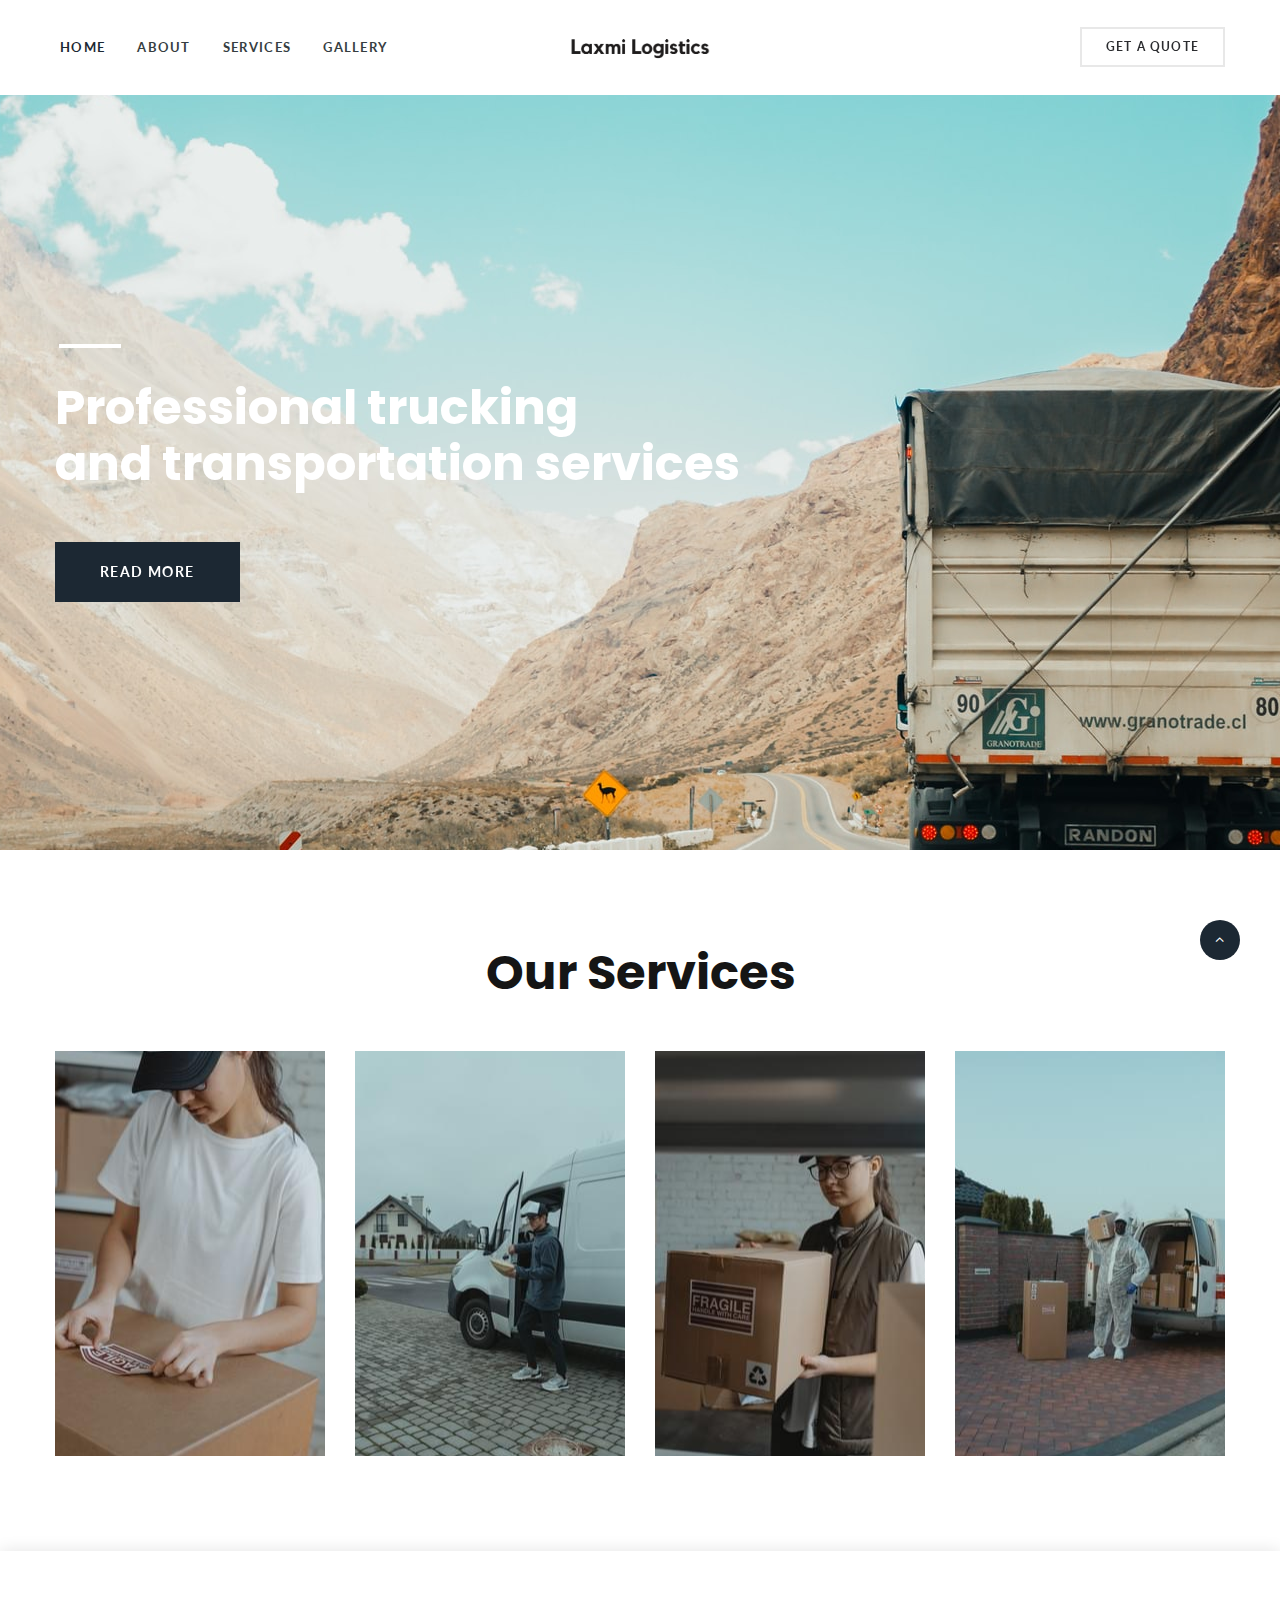
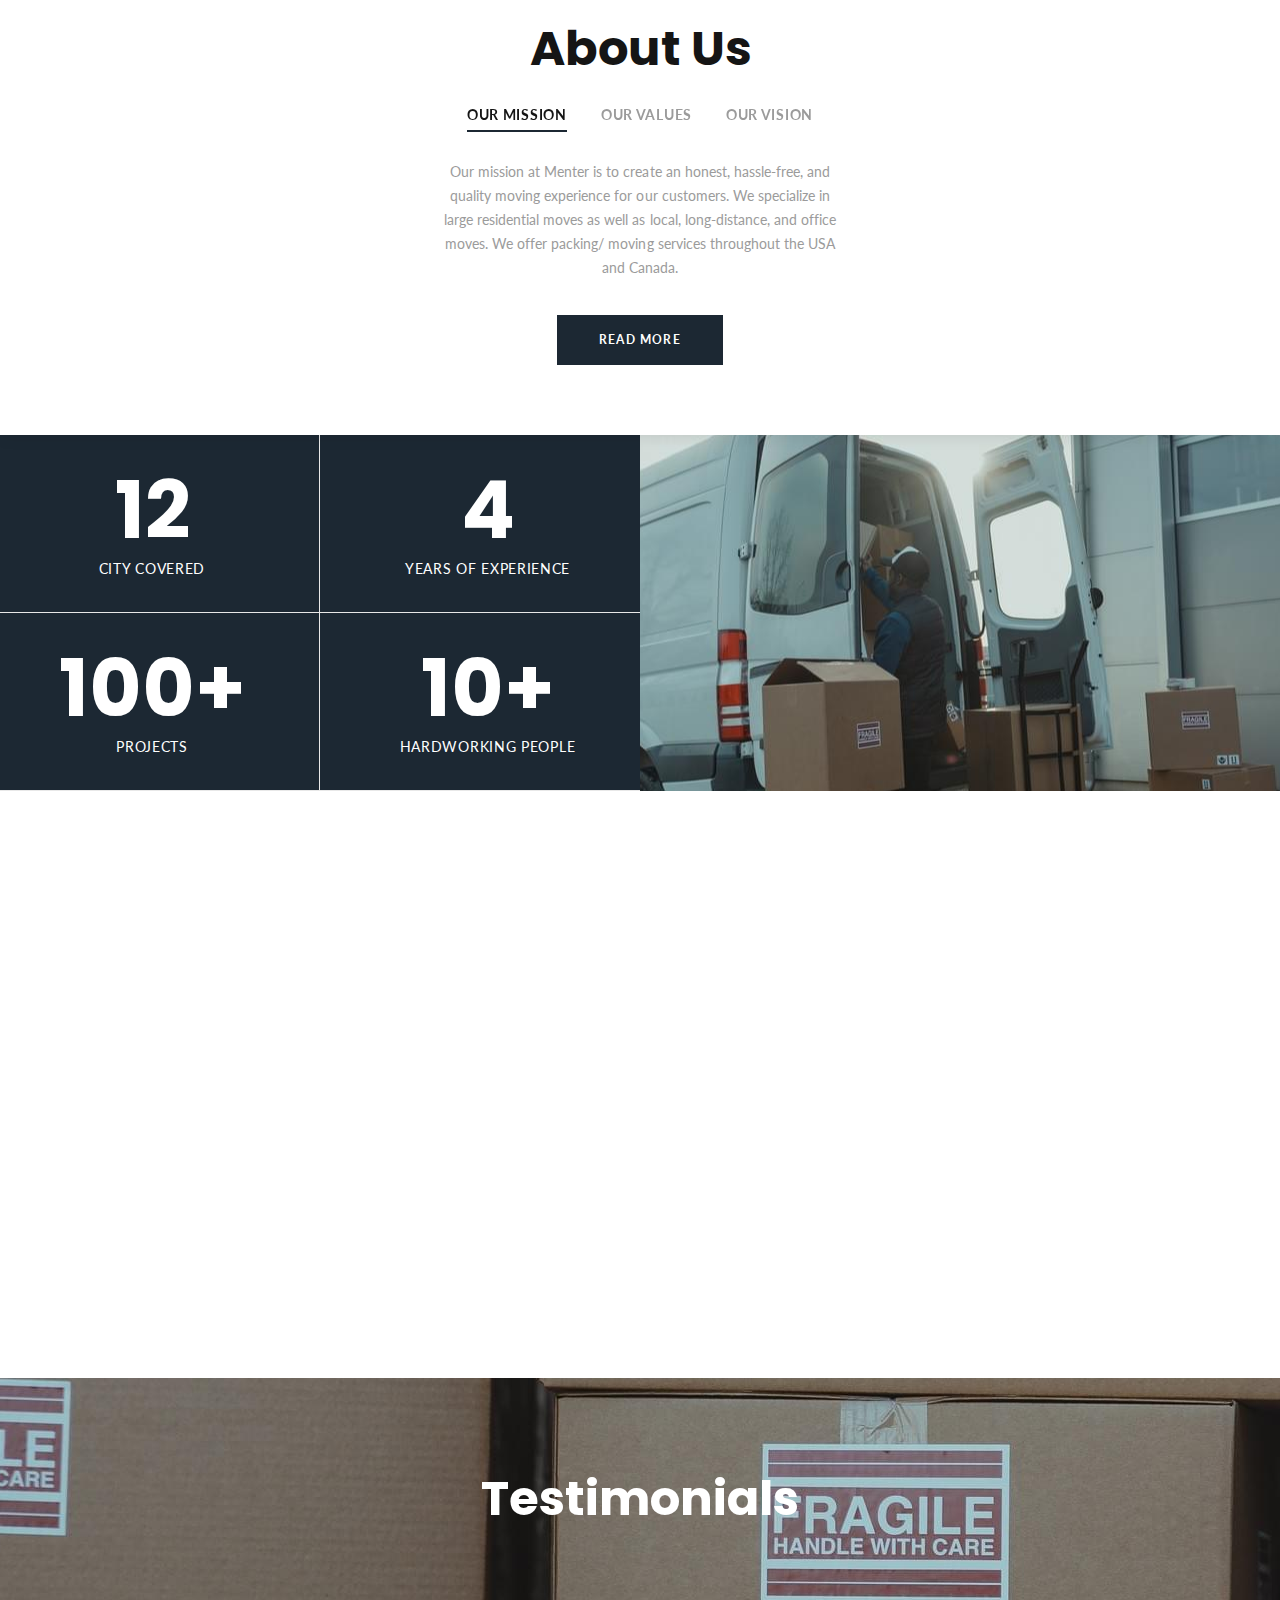
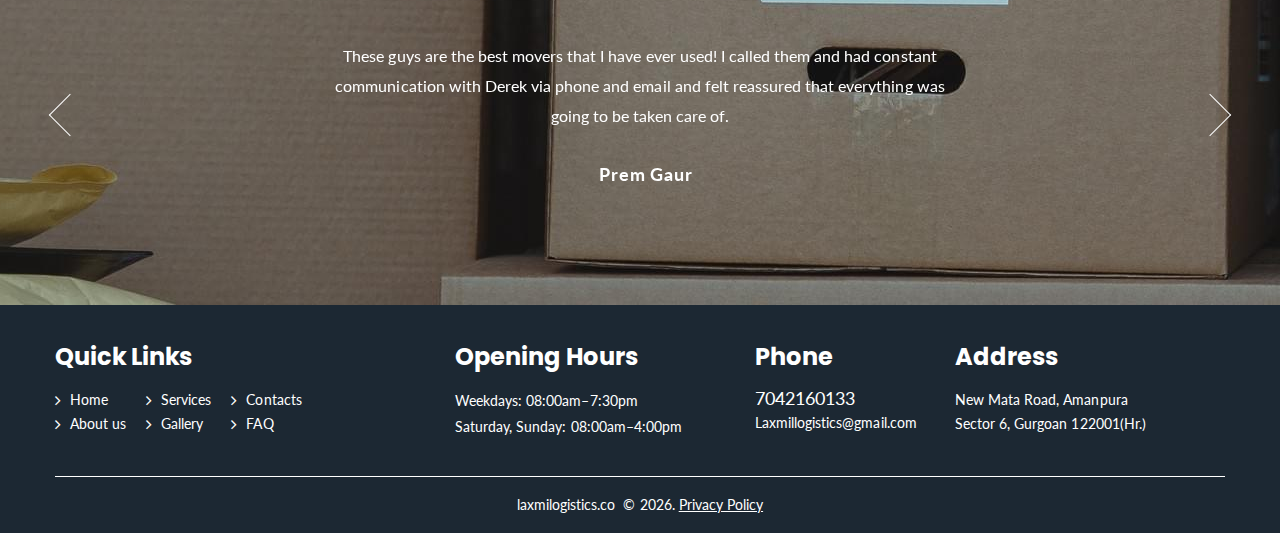
<file: index.html>
<!DOCTYPE html>
<html class="wide wow-animation" lang="en">
  <head>
    <title>Home</title>
    <meta charset="utf-8" />
    <meta
      name="viewport"
      content="width=device-width, height=device-height, initial-scale=1.0"
    />
    <meta http-equiv="X-UA-Compatible" content="IE=edge" />
    <link rel="icon" href="images/favicon.ico" type="image/x-icon" />
    <!-- Stylesheets-->
    <link
      rel="stylesheet"
      type="text/css"
      href="//fonts.googleapis.com/css2?family=Lato:ital,wght@0,300;0,400;0,700;0,900;1,400&amp;family=Poppins:wght@300;400;500;700&amp;display=swap"
    />
    <link rel="stylesheet" href="css/bootstrap.css" />
    <link rel="stylesheet" href="css/fonts.css" />
    <link rel="stylesheet" href="css/style.css" />
  </head>
  <body>
    <script>
      (function (w, d, s, u) {
      w.gbwawc = {
      url: u,
      options: {
              waId: "+91 7042160133",
              siteName: "Parveen",
              siteTag: "Usually reply in 10 minutes",
              siteLogo: "https://res.cloudinary.com/sumit9988/image/upload/v1649172119/Untitled_design-modified_c7gzle.png",
              widgetPosition: "RIGHT",
              triggerMessage: "",
              welcomeMessage: "Welcome to Laxmi logistics We have the most affordable packers and movers services in the area.",
              brandColor: "#25D366",
              messageText: "Looking for a way to move your furniture with no hassles, no worries, and no stress? ",
              replyOptions: ['','',''],
          },
      };
      var h = d.getElementsByTagName(s)[0],
      j = d.createElement(s);
      j.async = true;
      j.src = u + "/whatsapp-widget.min.js?_=" + Math.random();
      h.parentNode.insertBefore(j, h);
      })(window, document, "script", "https://waw.gallabox.com");
      </script>
      

    <div class="page-loader">
      <div class="brand-name">
        <img
          src="images/logo-default-148x26.png"
          alt=""
          width="148"
          height="26"
          loading="lazy"
        />
      </div>
      <div class="page-loader-body">
        <div class="cssload-jumping">
          <span></span><span></span><span></span><span></span><span></span>
        </div>
      </div>
    </div>
    <!-- Page-->
    <div class="page">
      <!-- Page Header-->
      <header class="page-header">
        <!-- RD Navbar-->
        <div class="rd-navbar-wrap">
          <nav
            class="rd-navbar"
            data-layout="rd-navbar-fixed"
            data-sm-layout="rd-navbar-fixed"
            data-md-layout="rd-navbar-fixed"
            data-lg-layout="rd-navbar-fullwidth"
            data-xl-layout="rd-navbar-fullwidth"
            data-xxl-layout="rd-navbar-fullwidth"
            data-sm-device-layout="rd-navbar-fixed"
            data-md-device-layout="rd-navbar-fixed"
            data-lg-device-layout="rd-navbar-fullwidth"
            data-xl-device-layout="rd-navbar-fullwidth"
            data-xxl-device-layout="rd-navbar-fullwidth"
            data-lg-stick-up-offset="10px"
            data-xl-stick-up-offset="10px"
            data-xxl-stick-up-offset="10px"
            data-lg-stick-up="true"
            data-xl-stick-up="true"
            data-xxl-stick-up="true"
          >
            <div class="rd-navbar-inner">
              <!-- RD Navbar Nav-->
              <div class="rd-navbar-nav-wrap">
                <ul class="rd-navbar-nav">
                  <li class="rd-nav-item active">
                    <a class="rd-nav-link" href="index.html">Home</a>
                  </li>
                  <li class="rd-nav-item">
                    <a class="rd-nav-link" href="about-us.html">About</a>
                  </li>
                  <li class="rd-nav-item">
                    <a class="rd-megamenu-list-link" href="services.html"
                      >Services</a
                    >
                  </li>

                  <li class="rd-nav-item">
                    <a class="rd-megamenu-list-link" href="gallery.html"
                      >Gallery</a
                    >
                  </li>
                </ul>
              </div>
              <!-- RD Navbar Panel-->
              <div class="rd-navbar-panel">
                <button
                  class="rd-navbar-toggle"
                  data-rd-navbar-toggle=".rd-navbar-nav-wrap"
                >
                  <span></span>
                </button>
                <!-- RD Navbar Brand-->
                <div class="rd-navbar-brand">
                  <a class="brand-name" href="index.html"
                    ><img
                      src="images/logo-default-148x26.png"
                      alt=""
                      width="148"
                      height="26"
                      loading="lazy"
                  /></a>
                </div>
              </div>
              <!-- RD Navbar Top Panel-->
              <div class="rd-navbar-top-panel">
                <div
                  class="rd-navbar-top-panel-toggle"
                  data-rd-navbar-toggle=".rd-navbar-top-panel"
                >
                  <span></span>
                </div>
                <div class="rd-navbar-top-panel-content">
                  <a
                    class="btn btn-silver-outline btn-effect-ujarak"
                    href="/contacts.html"
                    >get a quote</a
                  >
                </div>
              </div>
            </div>
          </nav>
        </div>
      </header>
      <!-- Swiper-->
      <section>
        <div class="swiper-bg-wrap swiper-style-2 bg-default">
          <div
            class="swiper-container swiper-slider"
            data-swiper='{"autoplay":{"delay":5000},"direction":"horizontal"}'
          >
            <div class="swiper-wrapper">
              <div
                class="swiper-slide"
                data-slide-bg="images/rodrigo-abreu-lq9PxpwDZUk-unsplash.jpg"
                style="background-position: center center"
              >
                <div class="swiper-slide-caption">
                  <div class="container">
                    <div class="content-wrap">
                      <p
                        class="h2 title-divider"
                        data-caption-animate="fadeInUp"
                        data-caption-delay="100"
                      >
                        Professional trucking <br />
                        and transportation services
                      </p>
                      <a
                        class="btn btn-primary btn-effect-ujarak"
                        href="services.html"
                        data-caption-animate="fadeInUp"
                        data-caption-delay="150"
                        >read more</a
                      >
                    </div>
                  </div>
                </div>
              </div>
              <div
                class="swiper-slide"
                data-slide-bg="images/fffffdd.jpg"
                style="background-position: center center"
              >
                <div class="swiper-slide-caption">
                  <div class="container">
                    <div class="content-wrap">
                      <p
                        class="h2 title-divider"
                        data-caption-animate="fadeInUp"
                        data-caption-delay="100"
                      >
                        Making transportation <br />
                        fast and safe
                      </p>
                      <a
                        class="btn btn-primary btn-effect-ujarak"
                        href="services.html"
                        data-caption-animate="fadeInUp"
                        data-caption-delay="150"
                        >read more</a
                      >
                    </div>
                  </div>
                </div>
              </div>
              <!-- <div
                class="swiper-slide"
                data-slide-bg="images/slider-2-slide-3-1920x755.jpg"
                style="background-position: bottom center"
              >
                <div class="swiper-slide-caption">
                  <div class="container">
                    <div class="content-wrap">
                      <p
                        class="h2 title-divider"
                        data-caption-animate="fadeInUp"
                        data-caption-delay="100"
                      >
                        We safely move your <br />
                        valuable products
                      </p>
                      <a
                        class="btn btn-primary btn-effect-ujarak"
                        href="services.html"
                        data-caption-animate="fadeInUp"
                        data-caption-delay="150"
                        >read more</a
                      >
                    </div>
                  </div>
                </div>
              </div> -->
            </div>
            <div class="swiper-pagination"></div>
          </div>
        </div>
      </section>

      <!-- Thumbnails-->
      <section class="section-md text-center">
        <div class="container">
          <h2>Our Services</h2>
          <div class="row justify-content-md-center">
            <div class="col-md-11 col-lg-12">
              <div class="row row-30">
                <div class="col-sm-6 col-lg-3">
                  <!-- Thumbnail ruby--><a
                    class="thumbnail-ruby"
                    href="services.html"
                    ><img
                      class="thumbnail-ruby-image"
                      src="images/index-1-269x408.jpg"
                      alt=""
                      width="269"
                      height="408"
                      loading="lazy"
                    />
                    <div class="thumbnail-ruby-caption">
                      <p class="thumbnail-ruby-title">
                        <span data-letters-l="Ware" data-letters-r="housing"
                          >Warehousing</span
                        >
                      </p>
                    </div></a
                  >
                </div>
                <div class="col-sm-6 col-lg-3">
                  <!-- Thumbnail ruby--><a
                    class="thumbnail-ruby"
                    href="services.html"
                    ><img
                      class="thumbnail-ruby-image"
                      src="images/index-2-269x408.jpg"
                      alt=""
                      width="269"
                      height="408"
                      loading="lazy"
                    />
                    <div class="thumbnail-ruby-caption">
                      <p class="thumbnail-ruby-title">
                        <span
                          data-letters-l="Logistic"
                          data-letters-r="services"
                          >Logistic services</span
                        >
                      </p>
                    </div></a
                  >
                </div>
                <div class="col-sm-6 col-lg-3">
                  <!-- Thumbnail ruby--><a
                    class="thumbnail-ruby"
                    href="services.html"
                    ><img
                      class="thumbnail-ruby-image"
                      src="images/index-3-269x408.jpg"
                      alt=""
                      width="269"
                      height="408"
                      loading="lazy"
                    />
                    <div class="thumbnail-ruby-caption">
                      <p class="thumbnail-ruby-title">
                        <span data-letters-l="Consul" data-letters-r="ting"
                          >Consulting</span
                        >
                      </p>
                    </div></a
                  >
                </div>
                <div class="col-sm-6 col-lg-3">
                  <!-- Thumbnail ruby--><a
                    class="thumbnail-ruby"
                    href="services.html"
                    ><img
                      class="thumbnail-ruby-image"
                      src="images/index-4-269x408.jpg"
                      alt=""
                      width="269"
                      height="408"
                      loading="lazy"
                    />
                    <div class="thumbnail-ruby-caption">
                      <p class="thumbnail-ruby-title">
                        <span data-letters-l="Ground" data-letters-r="transport"
                          >Ground transport</span
                        >
                      </p>
                    </div></a
                  >
                </div>
              </div>
            </div>
          </div>
        </div>
      </section>

      <!-- About Us-->
      <section class="section-xl-mod">
        <div class="container container-fluid container-condensed">
          <div class="row g-0">
            <div
              class="col-sm-12 col-xxl-4 order-xxl-2 height-fill block-top-level"
            >
              <div class="box-tabs">
                <h2>About Us</h2>
                <!-- Bootstrap tabs-->
                <div
                  class="tabs tabs-custom tabs-horizontal tabs-line tabs-centered"
                  id="tabs-1"
                >
                  <!-- Nav tabs-->
                  <ul class="nav nav-tabs">
                    <li>
                      <a href="#tabs-1-1" data-bs-toggle="tab">Our mission</a>
                    </li>
                    <li>
                      <a href="#tabs-1-2" data-bs-toggle="tab">Our values</a>
                    </li>
                    <li>
                      <a href="#tabs-1-3" data-bs-toggle="tab">Our vision</a>
                    </li>
                  </ul>
                  <!-- Tab panes-->
                  <div class="tab-content">
                    <div class="tab-pane fade show active" id="tabs-1-1">
                      <p>
                        Our mission at Menter is to create an honest,
                        hassle-free, and quality moving experience for our
                        customers. We specialize in large residential moves as
                        well as local, long-distance, and office moves. We offer
                        packing/ moving services throughout the USA and Canada.
                      </p>
                    </div>
                    <div class="tab-pane fade" id="tabs-1-2">
                      <p>
                        Our work is based on several core values that define our
                        success. They include accountability, integrity,
                        innovation, environment, and smart growth. These values
                        allow us to remain dedicated to our customers and
                        provide the services they need.
                      </p>
                    </div>
                    <div class="tab-pane fade" id="tabs-1-3">
                      <p>
                        Our moving company’s vision lies in aiming to be a
                        leader in the moving and storage industry with total
                        customer satisfaction as our goal. We also try to create
                        positiver experiences for our customers and business
                        partners who picked us over other companies in the
                        market.
                      </p>
                    </div>
                  </div>
                </div>
                <a
                  class="btn btn-xs btn-primary btn-effect-anis"
                  href="about-us.html"
                  >read more</a
                >
              </div>
            </div>
            <div class="col-lg-6 col-xxl-4 height-fill">
              <div
                class="row row-custom-bordered  bg-blue-dark bg-aside-left"
              >
                <div class="col-sm-6">
                  <div class="counter-box-bold">
                    <div class="counter">12</div>
                    <p class="counter-box-header">City Covered</p>
                  </div>
                </div>
                <div class="col-sm-6 height-fill">
                  <div class="counter-box-bold">
                    <div class="counter">4</div>
                    <p class="counter-box-header">Years of Experience</p>
                  </div>
                </div>
                <div class="col-sm-6 height-fill">
                  <div class="counter-box-bold">
                    <div class="counter">100+</div>
                    <p class="counter-box-header">Projects</p>
                  </div>
                </div>
                <div class="col-sm-6">
                  <div class="counter-box-bold">
                    <div class="counter">10+</div>
                    <p class="counter-box-header">Hardworking People</p>
                  </div>
                </div>
              </div>
            </div>
            <div
              class="col-lg-6 col-xxl-4 order-xxl-3 height-fill d-none d-lg-flex"
            >
              <div class="image-wrap-4">
                <img
                  src="images/index-5-922x657.jpg"
                  alt=""
                  width="922"
                  height="657"
                  loading="lazy"
                />
              </div>
            </div>
          </div>
        </div>
      </section>
<div style="margin-top: 80px;">

</div>
      <iframe
      src="https://tally.so/embed/nWxOvm?transparentBackground=1"
      width="100%"
      height="500"
      frameborder="0"
      marginheight="0"
      marginwidth="0"
      title="Request A Quote">
    </iframe>
      <!-- A wide range of affordable pet care services-->
      <section
        class="parallax-container section-md"
        data-parallax-img="images/bg-image-10.jpg"
      >
        <div class="parallax-content text-center context-dark">
          <div class="container">
            <div class="complex-text complex-text-xs-centered">
              <h2>Testimonials</h2>
            </div>
            <!-- Owl Carousel-->
            <div
              class="owl-carousel owl-style-1"
              data-items="1"
              data-autoplay="true"
              data-owl='{"dots":true,"nav":true,"autoplayTimeout":3500,"animateIn":"fadeIn","animateOut":"fadeOut"}'
            >
              <div class="item">
                <!-- Quote circle-->
                <blockquote class="quote-circle">
                  <!-- <div class="quote-circle-image">
                    <img
                      src="https://res.cloudinary.com/sumit9988/image/upload/v1649174070/amir-esrafili-v5OqzkRg3JI-unsplash_1_-modified_jt5gs4.png"
                      alt=""
                      width="125"
                      height="125"
                      loading="lazy"
                    />
                  </div> -->
                  <div class="quote-circle-body">
                    <p class="quote-circle-text">
                      <q
                        >These guys are the best movers that I have ever used! I
                        called them and had constant communication with Derek
                        via phone and email and felt reassured that everything
                        was going to be taken care of.</q
                      >
                    </p>
                    <div class="quote-circle-header">
                      <cite>Prem Gaur</cite>
                    </div>
                  </div>
                </blockquote>
              </div>
              <div class="item">
                <!-- Quote circle-->
                <blockquote class="quote-circle">
                  <!-- <div class="quote-circle-image">
                    <img
                      src="https://res.cloudinary.com/sumit9988/image/upload/v1649174212/bhavya-shah-jfzd8vXlDDY-unsplash-modified_gulxsx.png"
                      alt=""
                      width="125"
                      height="125"
                      loading="lazy"
                    />
                  </div> -->
                  <div class="quote-circle-body">
                    <p class="quote-circle-text">
                      <q
                        >I can’t think of a better transportation service than
                        Menter. I would recommend them to anyone, especially to
                        those who have been in the industry for a while.</q
                      >
                    </p>
                    <div class="quote-circle-header">
                      <cite>Jatayu Tavade</cite>
                    </div>
                  </div>
                </blockquote>
              </div>
            </div>
          </div>
        </div>
      </section>

      <section class="pre-footer-minimal bg-accent">
        <div class="pre-footer-minimal-inner">
          <div class="container text-center text-md-start">
            <div class="row justify-content-md-center row-30">
              <div class="col-md-12 col-lg-4 text-md-center text-lg-start">
                <h4>Quick Links</h4>
                <div
                  class="group-md-1 justify-content-center justify-content-lg-start"
                >
                  <ul class="list-nav-marked">
                    <li><a href="index.html">Home</a></li>
                    <li><a href="about-us.html">About us</a></li>
                  </ul>
                  <ul class="list-nav-marked">
                    <li><a href="services.html">Services</a></li>
                    <li><a href="gallery.html">Gallery</a></li>
                  </ul>
                  <ul class="list-nav-marked">
                    <li><a href="contacts.html">Contacts</a></li>
                    <li><a href="faq.html">FAQ</a></li>
                  </ul>
                </div>
              </div>
              <div class="col-md-4 col-lg-3">
                <h4>Opening Hours</h4>
                <dl class="terms-list-inline">
                  <dt>Weekdays</dt>
                  <dd>08:00am–7:30pm</dd>
                </dl>
                <dl class="terms-list-inline">
                  <dt>Saturday, Sunday</dt>
                  <dd>08:00am–4:00pm</dd>
                </dl>
              </div>
              <div class="col-md-4 col-lg-2">
                <h4>Phone</h4>
                <ul class="list-xxs">
                  <li>
                    <a class="link link-md" href="tel:#">7042160133</a>
                  </li>
                  <li><a class="link" href="mailto:#">Laxmillogistics@gmail.com</a></li>
                </ul>
              </div>
              <div class="col-md-4 col-lg-3">
                <h4>Address</h4>
                <address class="d-inline-block" style="max-width: 215px">
                  <p>
                    New Mata Road, Amanpura Sector 6, Gurgoan 122001(Hr.)
                  </p>
                </address>
              </div>
            </div>
          </div>
        </div>
        <div class="container">
          <hr />
        </div>
      </section>
      <footer class="page-footer-minimal">
        <div class="container">
          <p class="rights">
            laxmilogistics.co &nbsp;&copy;&nbsp;<span class="copyright-year"></span
            >.&nbsp;<br class="d-md-none" /><a
              class="link-underline"
              href="privacy-policy.html"
              >Privacy Policy</a
            >
          </p>
        </div>
      </footer>
    </div>
    <!-- Global Mailform Output-->
    <div class="snackbars" id="form-output-global"></div>
    <!-- Javascript-->
    <script src="js/core.min.js"></script>
    <script src="js/script.js"></script>
  </body>
</html>
</file>
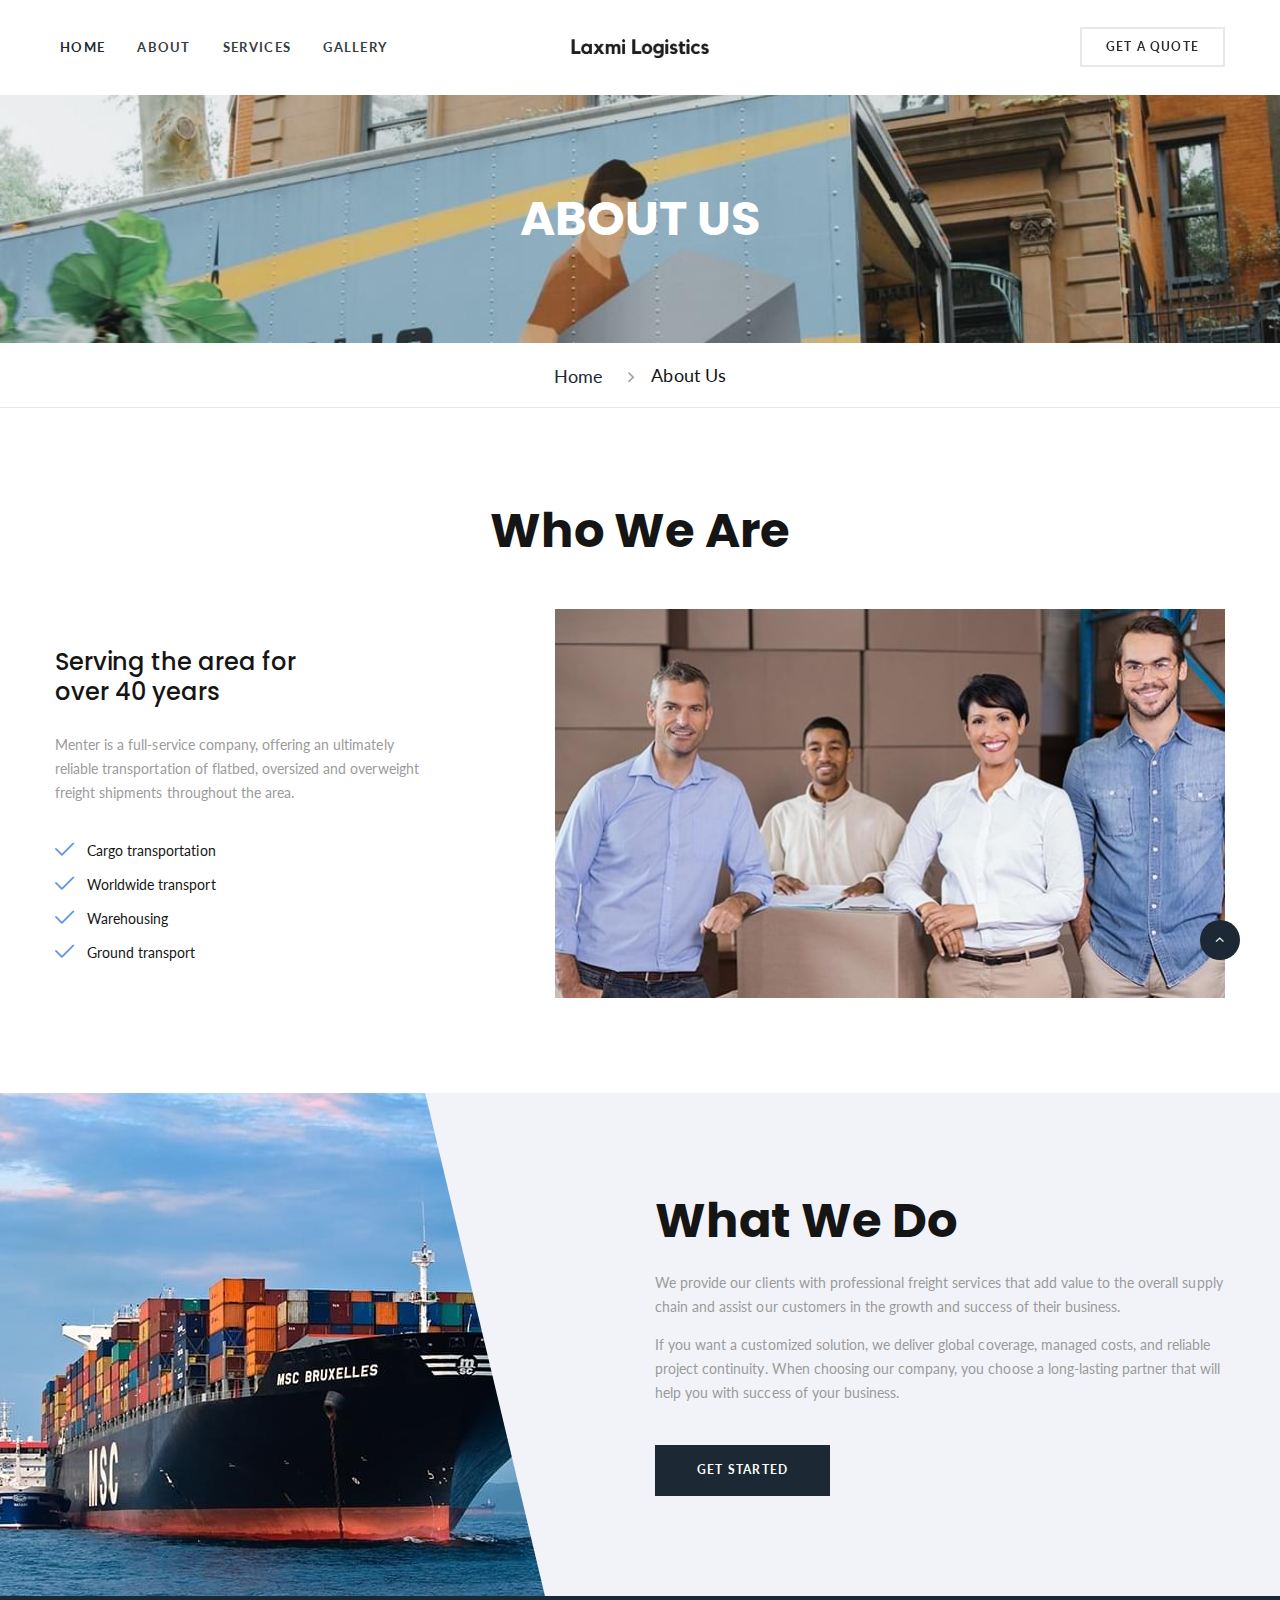
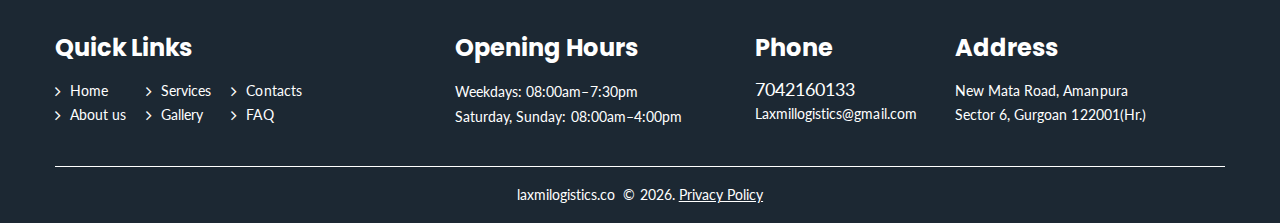
<file: about-us.html>
<!DOCTYPE html>
<html class="wide wow-animation" lang="en">
  <head>
    <title>About us</title>
    <meta charset="utf-8" />
    <meta
      name="viewport"
      content="width=device-width, height=device-height, initial-scale=1.0"
    />
    <meta http-equiv="X-UA-Compatible" content="IE=edge" />
    <link rel="icon" href="images/favicon.ico" type="image/x-icon" />
    <!-- Stylesheets-->
    <link
      rel="stylesheet"
      type="text/css"
      href="//fonts.googleapis.com/css2?family=Lato:ital,wght@0,300;0,400;0,700;0,900;1,400&amp;family=Poppins:wght@300;400;500;700&amp;display=swap"
    />
    <link rel="stylesheet" href="css/bootstrap.css" />
    <link rel="stylesheet" href="css/fonts.css" />
    <link rel="stylesheet" href="css/style.css" />
  </head>
  <body>
    <script>
      (function (w, d, s, u) {
        w.gbwawc = {
          url: u,
          options: {
            waId: "+91 7042160133",
            siteName: "Parveen",
            siteTag: "Usually reply in 10 minutes",
            siteLogo:
              "https://res.cloudinary.com/sumit9988/image/upload/v1649172119/Untitled_design-modified_c7gzle.png",
            widgetPosition: "RIGHT",
            triggerMessage: "",
            welcomeMessage:
              "Welcome to Laxmi logistics We have the most affordable packers and movers services in the area.",
            brandColor: "#25D366",
            messageText:
              "Looking for a way to move your furniture with no hassles, no worries, and no stress? ",
            replyOptions: ["", "", ""],
          },
        };
        var h = d.getElementsByTagName(s)[0],
          j = d.createElement(s);
        j.async = true;
        j.src = u + "/whatsapp-widget.min.js?_=" + Math.random();
        h.parentNode.insertBefore(j, h);
      })(window, document, "script", "https://waw.gallabox.com");
    </script>

    <div class="page-loader">
      <div class="brand-name">
        <img
          src="images/logo-default-148x26.png"
          alt=""
          width="148"
          height="26"
          loading="lazy"
        />
      </div>
      <div class="page-loader-body">
        <div class="cssload-jumping">
          <span></span><span></span><span></span><span></span><span></span>
        </div>
      </div>
    </div>
    <!-- Page-->
    <div class="page">
      <header class="page-header">
        <!-- RD Navbar-->
        <div class="rd-navbar-wrap">
          <nav
            class="rd-navbar"
            data-layout="rd-navbar-fixed"
            data-sm-layout="rd-navbar-fixed"
            data-md-layout="rd-navbar-fixed"
            data-lg-layout="rd-navbar-fullwidth"
            data-xl-layout="rd-navbar-fullwidth"
            data-xxl-layout="rd-navbar-fullwidth"
            data-sm-device-layout="rd-navbar-fixed"
            data-md-device-layout="rd-navbar-fixed"
            data-lg-device-layout="rd-navbar-fullwidth"
            data-xl-device-layout="rd-navbar-fullwidth"
            data-xxl-device-layout="rd-navbar-fullwidth"
            data-lg-stick-up-offset="10px"
            data-xl-stick-up-offset="10px"
            data-xxl-stick-up-offset="10px"
            data-lg-stick-up="true"
            data-xl-stick-up="true"
            data-xxl-stick-up="true"
          >
            <div class="rd-navbar-inner">
              <!-- RD Navbar Nav-->
              <div class="rd-navbar-nav-wrap">
                <ul class="rd-navbar-nav">
                  <li class="rd-nav-item active">
                    <a class="rd-nav-link" href="index.html">Home</a>
                  </li>
                  <li class="rd-nav-item">
                    <a class="rd-nav-link" href="about-us.html">About</a>
                  </li>
                  <li class="rd-nav-item">
                    <a class="rd-megamenu-list-link" href="services.html"
                      >Services</a
                    >
                  </li>

                  <li class="rd-nav-item">
                    <a class="rd-megamenu-list-link" href="gallery.html"
                      >Gallery</a
                    >
                  </li>
                </ul>
              </div>
              <!-- RD Navbar Panel-->
              <div class="rd-navbar-panel">
                <button
                  class="rd-navbar-toggle"
                  data-rd-navbar-toggle=".rd-navbar-nav-wrap"
                >
                  <span></span>
                </button>
                <!-- RD Navbar Brand-->
                <div class="rd-navbar-brand">
                  <a class="brand-name" href="index.html"
                    ><img
                      src="images/logo-default-148x26.png"
                      alt=""
                      width="148"
                      height="26"
                      loading="lazy"
                  /></a>
                </div>
              </div>
              <!-- RD Navbar Top Panel-->
              <div class="rd-navbar-top-panel">
                <div
                  class="rd-navbar-top-panel-toggle"
                  data-rd-navbar-toggle=".rd-navbar-top-panel"
                >
                  <span></span>
                </div>
                <div class="rd-navbar-top-panel-content">
                  <a
                    class="btn btn-silver-outline btn-effect-ujarak"
                    href="/contacts.html"
                    >get a quote</a
                  >
                </div>
              </div>
            </div>
          </nav>
        </div>
      </header>
      <!-- Breadcrumbs-->
      <section class="section text-center">
        <div class="page-title">
          <div class="page-title-text">About Us</div>
        </div>
        <ul class="breadcrumbs-custom bg-default">
          <li><a href="index.html">Home</a></li>
          <li class="active">About Us</li>
        </ul>
      </section>
      <!-- Who We Are-->
      <section class="section-md bg-default text-center">
        <div class="container">
          <h2>Who We Are</h2>
          <div
            class="row row-30 justify-content-md-center justify-content-xl-between text-start"
          >
            <div class="col-md-8 col-lg-5 col-xl-4">
              <div class="inset-lg-top-30 section-custom">
                <h4>Serving the area for over 40 years</h4>
                <p>
                  Menter is a full-service company, offering an ultimately
                  reliable transportation of flatbed, oversized and overweight
                  freight shipments throughout the area.
                </p>
                <ul class="marked-list-2">
                  <li>Cargo transportation</li>
                  <li>Worldwide transport</li>
                  <li>Warehousing</li>
                  <li>Ground transport</li>
                </ul>
              </div>
            </div>
            <div class="col-md-8 col-lg-7">
              <div class="box-decor-wrap">
                <img
                  src="images/about-1-669x388.jpg"
                  alt=""
                  width="669"
                  height="388"
                  loading="lazy"
                />
              </div>
            </div>
          </div>
        </div>
      </section>

      <!-- What We Do-->
      <section class="section-decoration-wrap">
        <div class="container bg-gray-light">
          <div class="row">
            <div class="col-lg-6 col-xl-5">
              <div class="section-decoration-image">
                <img
                  src="images/about-2-946x628.jpg"
                  alt=""
                  width="946"
                  height="628"
                  loading="lazy"
                />
              </div>
            </div>
            <div class="col-lg-6 col-xl-7">
              <div class="section-decoration-content">
                <div class="section-lg">
                  <h2>What We Do</h2>
                  <p>
                    We provide our clients with professional freight services
                    that add value to the overall supply chain and assist our
                    customers in the growth and success of their business.
                  </p>
                  <p>
                    If you want a customized solution, we deliver global
                    coverage, managed costs, and reliable project continuity.
                    When choosing our company, you choose a long-lasting partner
                    that will help you with success of your business.
                  </p>
                  <a class="btn btn-xs btn-primary btn-effect-anis" href="#"
                    >get started</a
                  >
                </div>
              </div>
            </div>
          </div>
        </div>
      </section>

      <!-- <section class="section-md bg-default text-center">
        <div class="container">
          <div class="row row-30">
            <div class="col-sm-12">
              <h2>Our Staff</h2>
              <p class="large">A team of dedicated trucking professionals</p>
            </div>
            <div class="col-sm-12">
              <div class="row row-30">
                <div class="col-md-6 col-lg-4">
              
                  <a class="thumbnail-variant-1 thumbnail-variant-1-gray" href="#"><img class="thumbnail-image" src="images/about-3-370x320.jpg" alt="" width="370" height="320" loading="lazy"/>
                    <div class="thumbnail-body">
                      <p class="thumbnail-title">John Malkovich</p>
                      <p class="thumbnail-subtitle">President & Founder</p>
                      <p class="thumbnail-text">With the help of a dedicated staff John has been able to grow the company into one of the most reliable trucking companies all over the world.</p>
                    </div></a>
                </div>
                <div class="col-md-6 col-lg-4">
            <a class="thumbnail-variant-1 thumbnail-variant-1-gray" href="#"><img class="thumbnail-image" src="images/about-4-370x320.jpg" alt="" width="370" height="320" loading="lazy"/>
                    <div class="thumbnail-body">
                      <p class="thumbnail-title">Walter Harrows</p>
                      <p class="thumbnail-subtitle">General Manager</p>
                      <p class="thumbnail-text">After graduating from high school, he served in the Marine Corps and when he returned home in 1981, he began working full-time for Menter.</p>
                    </div></a>
                </div>
                <div class="col-md-6 col-lg-4">
                 <a class="thumbnail-variant-1 thumbnail-variant-1-gray" href="#"><img class="thumbnail-image" src="images/about-5-370x320.jpg" alt="" width="370" height="320" loading="lazy"/>
                    <div class="thumbnail-body">
                      <p class="thumbnail-title">Dennis Richardson</p>
                      <p class="thumbnail-subtitle">Operations Manager</p>
                      <p class="thumbnail-text">Dennis got involved in the trucking industry when he was 12 years old. In 1978 he joined our team and now he is our Operations Manager.</p>
                    </div></a>
                </div>
              </div>
            </div>
          </div>
        </div>
      </section> 
  -->

      <!-- Page Footer-->
      <section class="pre-footer-minimal bg-accent">
        <div class="pre-footer-minimal-inner">
          <div class="container text-center text-md-start">
            <div class="row justify-content-md-center row-30">
              <div class="col-md-12 col-lg-4 text-md-center text-lg-start">
                <h4>Quick Links</h4>
                <div
                  class="group-md-1 justify-content-center justify-content-lg-start"
                >
                  <ul class="list-nav-marked">
                    <li><a href="index.html">Home</a></li>
                    <li><a href="about-us.html">About us</a></li>
                  </ul>
                  <ul class="list-nav-marked">
                    <li><a href="services.html">Services</a></li>
                    <li><a href="gallery.html">Gallery</a></li>
                  </ul>
                  <ul class="list-nav-marked">
                    <li><a href="contacts.html">Contacts</a></li>
                    <li><a href="faq.html">FAQ</a></li>
                  </ul>
                </div>
              </div>
              <div class="col-md-4 col-lg-3">
                <h4>Opening Hours</h4>
                <dl class="terms-list-inline">
                  <dt>Weekdays</dt>
                  <dd>08:00am–7:30pm</dd>
                </dl>
                <dl class="terms-list-inline">
                  <dt>Saturday, Sunday</dt>
                  <dd>08:00am–4:00pm</dd>
                </dl>
              </div>
              <div class="col-md-4 col-lg-2">
                <h4>Phone</h4>
                <ul class="list-xxs">
                  <li>
                    <a class="link link-md" href="tel:#">7042160133</a>
                  </li>
                  <li>
                    <a class="link" href="mailto:#"
                      >Laxmillogistics@gmail.com</a
                    >
                  </li>
                </ul>
              </div>
              <div class="col-md-4 col-lg-3">
                <h4>Address</h4>
                <address class="d-inline-block" style="max-width: 215px">
                  <p>New Mata Road, Amanpura Sector 6, Gurgoan 122001(Hr.)</p>
                </address>
              </div>
            </div>
          </div>
        </div>
        <div class="container">
          <hr />
        </div>
      </section>
      <footer class="page-footer-minimal">
        <div class="container">
          <p class="rights">
            laxmilogistics.co &nbsp;&copy;&nbsp;<span
              class="copyright-year"
            ></span
            >.&nbsp;<br class="d-md-none" /><a
              class="link-underline"
              href="privacy-policy.html"
              >Privacy Policy</a
            >
          </p>
        </div>
      </footer>
    </div>
    <!-- Global Mailform Output-->
    <div class="snackbars" id="form-output-global"></div>
    <!-- Javascript-->
    <script src="js/core.min.js"></script>
    <script src="js/script.js"></script>
  </body>
</html>
</file>
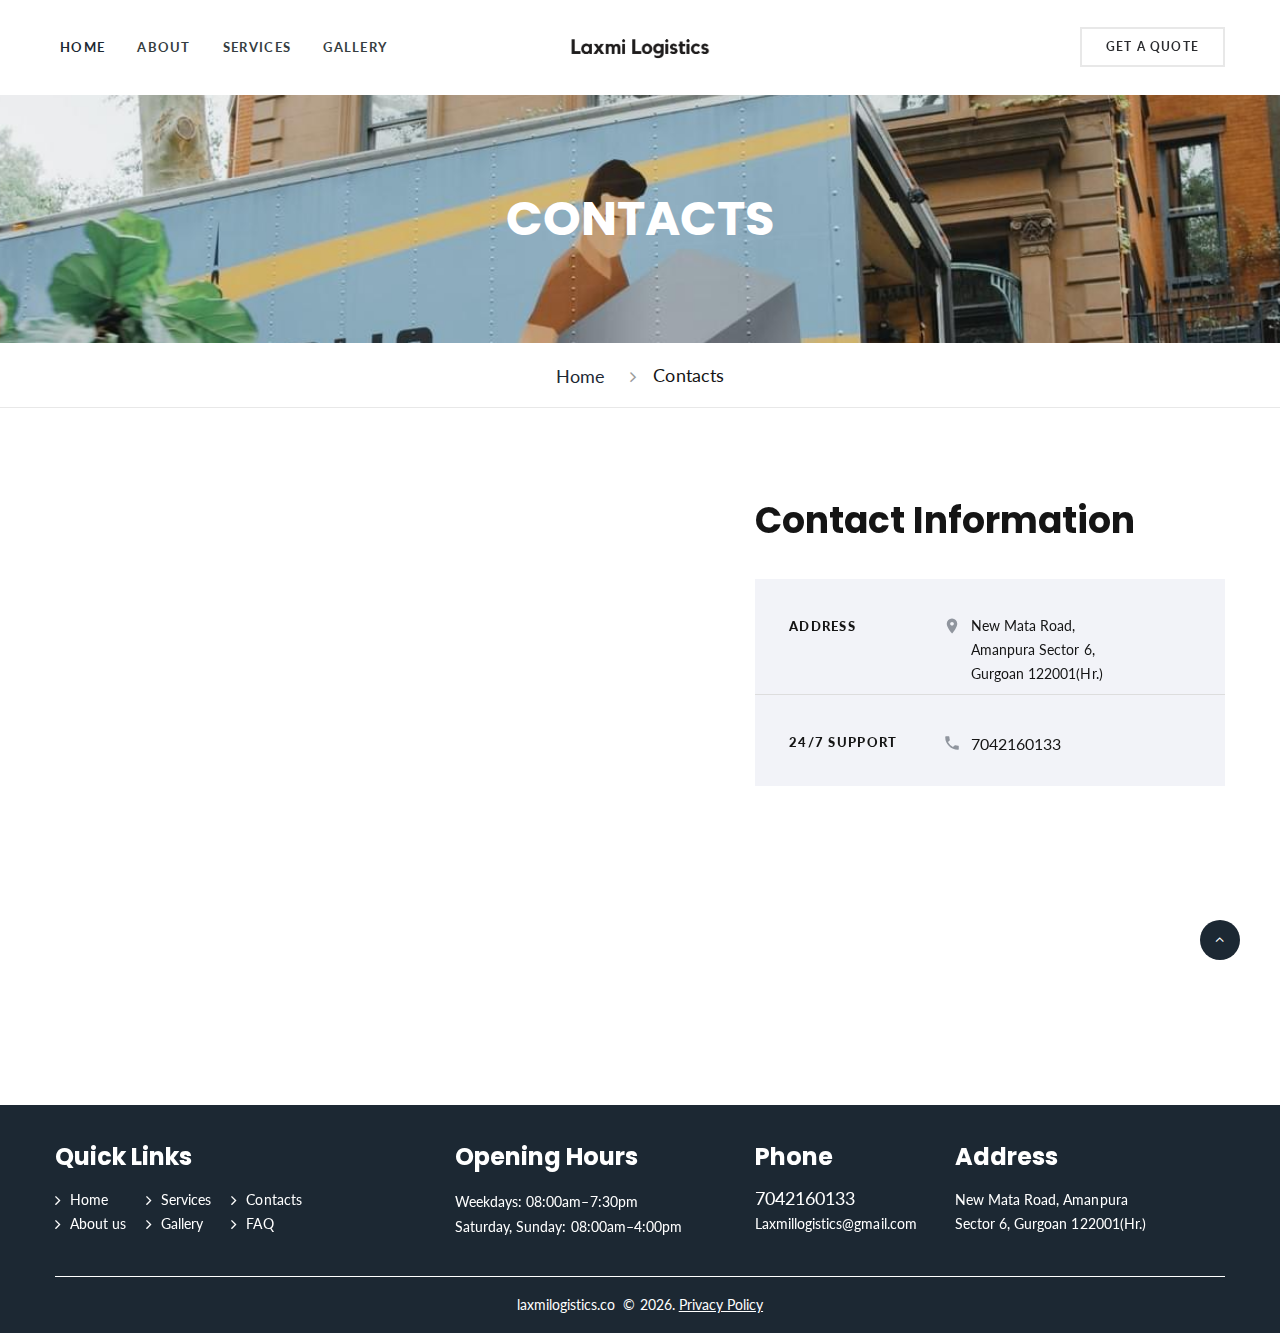
<file: contacts.html>
<!DOCTYPE html>
<html class="wide wow-animation" lang="en">
  <head>
    <title>Contacts</title>
    <meta charset="utf-8" />
    <meta
      name="viewport"
      content="width=device-width, height=device-height, initial-scale=1.0"
    />
    <meta http-equiv="X-UA-Compatible" content="IE=edge" />
    <link rel="icon" href="images/favicon.ico" type="image/x-icon" />
    <!-- Stylesheets-->
    <link
      rel="stylesheet"
      type="text/css"
      href="//fonts.googleapis.com/css2?family=Lato:ital,wght@0,300;0,400;0,700;0,900;1,400&amp;family=Poppins:wght@300;400;500;700&amp;display=swap"
    />
    <link rel="stylesheet" href="css/bootstrap.css" />
    <link rel="stylesheet" href="css/fonts.css" />
    <link rel="stylesheet" href="css/style.css" />
  </head>
  <body>
    <script>
      (function (w, d, s, u) {
      w.gbwawc = {
      url: u,
      options: {
              waId: "+91 7042160133",
              siteName: "Parveen",
              siteTag: "Usually reply in 10 minutes",
              siteLogo: "https://res.cloudinary.com/sumit9988/image/upload/v1649172119/Untitled_design-modified_c7gzle.png",
              widgetPosition: "RIGHT",
              triggerMessage: "",
              welcomeMessage: "Welcome to Laxmi logistics We have the most affordable packers and movers services in the area.",
              brandColor: "#25D366",
              messageText: "Looking for a way to move your furniture with no hassles, no worries, and no stress? ",
              replyOptions: ['','',''],
          },
      };
      var h = d.getElementsByTagName(s)[0],
      j = d.createElement(s);
      j.async = true;
      j.src = u + "/whatsapp-widget.min.js?_=" + Math.random();
      h.parentNode.insertBefore(j, h);
      })(window, document, "script", "https://waw.gallabox.com");
      </script>
      
    <div class="page-loader">
      <div class="brand-name">
        <img
          src="images/logo-default-148x26.png"
          alt=""
          width="148"
          height="26"
          loading="lazy"
        />
      </div>
      <div class="page-loader-body">
        <div class="cssload-jumping">
          <span></span><span></span><span></span><span></span><span></span>
        </div>
      </div>
    </div>
    <!-- Page-->
    <div class="page">
      <!-- Page Header-->
      <header class="page-header">
        <!-- RD Navbar-->
        <div class="rd-navbar-wrap">
          <nav
            class="rd-navbar"
            data-layout="rd-navbar-fixed"
            data-sm-layout="rd-navbar-fixed"
            data-md-layout="rd-navbar-fixed"
            data-lg-layout="rd-navbar-fullwidth"
            data-xl-layout="rd-navbar-fullwidth"
            data-xxl-layout="rd-navbar-fullwidth"
            data-sm-device-layout="rd-navbar-fixed"
            data-md-device-layout="rd-navbar-fixed"
            data-lg-device-layout="rd-navbar-fullwidth"
            data-xl-device-layout="rd-navbar-fullwidth"
            data-xxl-device-layout="rd-navbar-fullwidth"
            data-lg-stick-up-offset="10px"
            data-xl-stick-up-offset="10px"
            data-xxl-stick-up-offset="10px"
            data-lg-stick-up="true"
            data-xl-stick-up="true"
            data-xxl-stick-up="true"
          >
            <div class="rd-navbar-inner">
              <!-- RD Navbar Nav-->
              <div class="rd-navbar-nav-wrap">
                <ul class="rd-navbar-nav">
                  <li class="rd-nav-item active">
                    <a class="rd-nav-link" href="index.html">Home</a>
                  </li>
                  <li class="rd-nav-item">
                    <a class="rd-nav-link" href="about-us.html">About</a>
                    <!-- <ul class="rd-menu rd-navbar-dropdown">
                      <li class="rd-dropdown-item">
                        <a class="rd-dropdown-link" href="about-us.html"
                          >About Us</a
                        >
                      </li>
                      <li class="rd-dropdown-item">
                        <a class="rd-dropdown-link" href="our-team.html"
                          >Our Team</a
                        >
                      </li>
                      <li class="rd-dropdown-item">
                        <a class="rd-dropdown-link" href="our-clients.html"
                          >Our Clients</a
                        >
                      </li>
                      <li class="rd-dropdown-item">
                        <a class="rd-dropdown-link" href="faq.html">FAQ</a>
                      </li>
                    </ul> -->
                  </li>
                  <li class="rd-nav-item">
                    <a class="rd-megamenu-list-link" href="services.html"
                      >Services</a
                    >
                    <!-- <ul class="rd-menu rd-navbar-dropdown">
                      <li class="rd-dropdown-item">
                        <a class="rd-dropdown-link" href="blog.html">Blog</a>
                      </li>
                      <li class="rd-dropdown-item">
                        <a class="rd-dropdown-link" href="single-post.html"
                          >Single Post</a
                        >
                      </li>
                    </ul> -->
                  </li>

                  <li class="rd-nav-item">
                    <a class="rd-megamenu-list-link" href="gallery.html"
                      >Gallery</a
                    >
                    <!-- <ul class="rd-menu rd-navbar-dropdown">
                      <li class="rd-dropdown-item">
                        <a class="rd-dropdown-link" href="blog.html">Blog</a>
                      </li>
                      <li class="rd-dropdown-item">
                        <a class="rd-dropdown-link" href="single-post.html"
                          >Single Post</a
                        >
                      </li>
                    </ul> -->
                  </li>

                  <!-- <li class="rd-nav-item">
                    <a class="rd-nav-link">Pages</a>
                    <ul class="rd-menu rd-navbar-megamenu">
                      <li class="rd-megamenu-item">
                        <h6 class="rd-megamenu-title">Pages 1</h6>
                        <ul class="rd-megamenu-list">
                          <li class="rd-megamenu-list-item">
                            <a
                              class="rd-megamenu-list-link"
                              href="calculate.html"
                              >Calculate</a
                            >
                          </li>
                          <li class="rd-megamenu-list-item">
                            <a class="rd-megamenu-list-link" href="gallery.html"
                              >Gallery</a
                            >
                          </li>
                          <li class="rd-megamenu-list-item">
                            <a
                              class="rd-megamenu-list-link"
                              href="pricing-tables.html"
                              >Pricing Tables</a
                            >
                          </li>
                          <li class="rd-megamenu-list-item">
                            <a
                              class="rd-megamenu-list-link"
                              href="services.html"
                              >Services</a
                            >
                          </li>
                        </ul>
                      </li>
                      <li class="rd-megamenu-item">
                        <h6 class="rd-megamenu-title">Pages 2</h6>
                        <ul class="rd-megamenu-list">
                          <li class="rd-megamenu-list-item">
                            <a
                              class="rd-megamenu-list-link"
                              href="search-results.html"
                              >Search results</a
                            >
                          </li>
                          <li class="rd-megamenu-list-item">
                            <a
                              class="rd-megamenu-list-link"
                              href="privacy-policy.html"
                              >Privacy policy</a
                            >
                          </li>
                          <li class="rd-megamenu-list-item">
                            <a
                              class="rd-megamenu-list-link"
                              href="contacts.html"
                              >Contacts</a
                            >
                          </li>
                        </ul>
                      </li>
                      <li class="rd-megamenu-item">
                        <h6 class="rd-megamenu-title">Pages 3</h6>
                        <ul class="rd-megamenu-list">
                          <li class="rd-megamenu-list-item">
                            <a
                              class="rd-megamenu-list-link"
                              href="404-page.html"
                              >404 Page</a
                            >
                          </li>
                          <li class="rd-megamenu-list-item">
                            <a
                              class="rd-megamenu-list-link"
                              href="503-page.html"
                              >503 Page</a
                            >
                          </li>
                          <li class="rd-megamenu-list-item">
                            <a
                              class="rd-megamenu-list-link"
                              href="maintenance.html"
                              >Maintenance</a
                            >
                          </li>
                          <li class="rd-megamenu-list-item">
                            <a
                              class="rd-megamenu-list-link"
                              href="coming-soon.html"
                              >Coming soon</a
                            >
                          </li>
                        </ul>
                      </li>
                      <li class="rd-megamenu-item">
                        <h6 class="rd-megamenu-title">Elements</h6>
                        <ul class="rd-megamenu-list">
                          <li class="rd-megamenu-list-item">
                            <a class="rd-megamenu-list-link" href="buttons.html"
                              >Buttons</a
                            >
                          </li>
                          <li class="rd-megamenu-list-item">
                            <a class="rd-megamenu-list-link" href="grid.html"
                              >Grid</a
                            >
                          </li>
                          <li class="rd-megamenu-list-item">
                            <a class="rd-megamenu-list-link" href="forms.html"
                              >Forms</a
                            >
                          </li>
                          <li class="rd-megamenu-list-item">
                            <a
                              class="rd-megamenu-list-link"
                              href="progress-bars.html"
                              >Progress bars</a
                            >
                          </li>
                          <li class="rd-megamenu-list-item">
                            <a
                              class="rd-megamenu-list-link"
                              href="tabs-and-accordions.html"
                              >Tabs and accordions</a
                            >
                          </li>
                          <li class="rd-megamenu-list-item">
                            <a class="rd-megamenu-list-link" href="tables.html"
                              >Tables</a
                            >
                          </li>
                          <li class="rd-megamenu-list-item">
                            <a
                              class="rd-megamenu-list-link"
                              href="typography.html"
                              >Typography</a
                            >
                          </li>
                        </ul>
                      </li>
                    </ul>
                  </li>-->
                </ul> 
              </div>
              <!-- RD Navbar Panel-->
              <div class="rd-navbar-panel">
                <button
                  class="rd-navbar-toggle"
                  data-rd-navbar-toggle=".rd-navbar-nav-wrap"
                >
                  <span></span>
                </button>
                <!-- RD Navbar Brand-->
                <div class="rd-navbar-brand">
                  <a class="brand-name" href="index.html"
                    ><img
                      src="images/logo-default-148x26.png"
                      alt=""
                      width="148"
                      height="26"
                      loading="lazy"
                  /></a>
                </div>
              </div>
              <!-- RD Navbar Top Panel-->
              <div class="rd-navbar-top-panel">
                <div
                  class="rd-navbar-top-panel-toggle"
                  data-rd-navbar-toggle=".rd-navbar-top-panel"
                >
                  <span></span>
                </div>
                <div class="rd-navbar-top-panel-content">
                  
                  <a class="btn btn-silver-outline btn-effect-ujarak" href="/contacts.html"
                    >get a quote</a
                  >
                </div>
              </div>
            </div>
          </nav>
        </div>
      </header>
      <!-- Breadcrumbs-->
      <section class="section text-center">
        <div class="page-title">
          <div class="page-title-text">Contacts</div>
        </div>
        <ul class="breadcrumbs-custom bg-default">
          <li><a href="index.html">Home</a></li>
          <li class="active">Contacts</li>
        </ul>
      </section>
      <!-- Contacts-->
      <section class="section-md last-section bg-default text-start">
        <div class="container">
          <div class="row row-55 justify-content-md-center justify-content-xl-between">
            <div class="col-md-10 col-lg-6">
              <iframe
              src="https://tally.so/embed/nWxOvm?transparentBackground=1"
              width="100%"
              height="500"
              frameborder="0"
              marginheight="0"
              marginwidth="0"
              title="Request A Quote">
            </iframe>
            </div>
          
              <!-- RD Mailform-->
          
            <div class="col-md-10 col-lg-6 col-xl-5">
              <h3>Contact Information</h3>
              <div class="contacts-sidebar">
                <div class="contacts-sidebar-item">
                  <p class="title">Address</p>
                  <p class="contact-panel contact-panel-top"><span class="contact-icon material-icons-location_on"></span><a class="address" href="tel:#">New Mata Road, Amanpura Sector 6, Gurgoan 122001(Hr.)</a></p>
                </div>
                <div class="contacts-sidebar-item">
                  <p class="title">24/7 support</p>
                  <p class="contact-panel"><span class="contact-icon material-icons-local_phone"></span><a class="tel" href="tel:#">7042160133</a></p>
                </div>
               
              </div>
            </div>
          </div>
        </div>
      </section>

      <!-- Page Footer-->
      <!--Google Map-->
   

      <!-- Page Footer-->
      <!--Google Map-->
      <!-- Page Footer-->
      <section class="pre-footer-minimal bg-accent">
        <div class="pre-footer-minimal-inner">
          <div class="container text-center text-md-start">
            <div class="row justify-content-md-center row-30">
              <div class="col-md-12 col-lg-4 text-md-center text-lg-start">
                <h4>Quick Links</h4>
                <div
                  class="group-md-1 justify-content-center justify-content-lg-start"
                >
                  <ul class="list-nav-marked">
                    <li><a href="index.html">Home</a></li>
                    <li><a href="about-us.html">About us</a></li>
                  </ul>
                  <ul class="list-nav-marked">
                    <li><a href="services.html">Services</a></li>
                    <li><a href="gallery.html">Gallery</a></li>
                  </ul>
                  <ul class="list-nav-marked">
                    <li><a href="contacts.html">Contacts</a></li>
                    <li><a href="faq.html">FAQ</a></li>
                  </ul>
                </div>
              </div>
              <div class="col-md-4 col-lg-3">
                <h4>Opening Hours</h4>
                <dl class="terms-list-inline">
                  <dt>Weekdays</dt>
                  <dd>08:00am–7:30pm</dd>
                </dl>
                <dl class="terms-list-inline">
                  <dt>Saturday, Sunday</dt>
                  <dd>08:00am–4:00pm</dd>
                </dl>
              </div>
              <div class="col-md-4 col-lg-2">
                <h4>Phone</h4>
                <ul class="list-xxs">
                  <li>
                    <a class="link link-md" href="tel:#">7042160133</a>
                  </li>
                  <li><a class="link" href="mailto:#">Laxmillogistics@gmail.com</a></li>
                </ul>
              </div>
              <div class="col-md-4 col-lg-3">
                <h4>Address</h4>
                <address class="d-inline-block" style="max-width: 215px">
                  <p>
                    New Mata Road, Amanpura Sector 6, Gurgoan 122001(Hr.)
                  </p>
                </address>
              </div>
            </div>
          </div>
        </div>
        <div class="container">
          <hr />
        </div>
      </section>
      <footer class="page-footer-minimal">
        <div class="container">
          <p class="rights">
            laxmilogistics.co &nbsp;&copy;&nbsp;<span class="copyright-year"></span
            >.&nbsp;<br class="d-md-none" /><a
              class="link-underline"
              href="privacy-policy.html"
              >Privacy Policy</a
            >
          </p>
        </div>
      </footer>
    </div>
    <!-- Global Mailform Output-->
    <div class="snackbars" id="form-output-global"></div>
    <!-- Javascript-->
    <script src="js/core.min.js"></script>
    <script src="js/script.js"></script>
  </body>
</html>
</file>
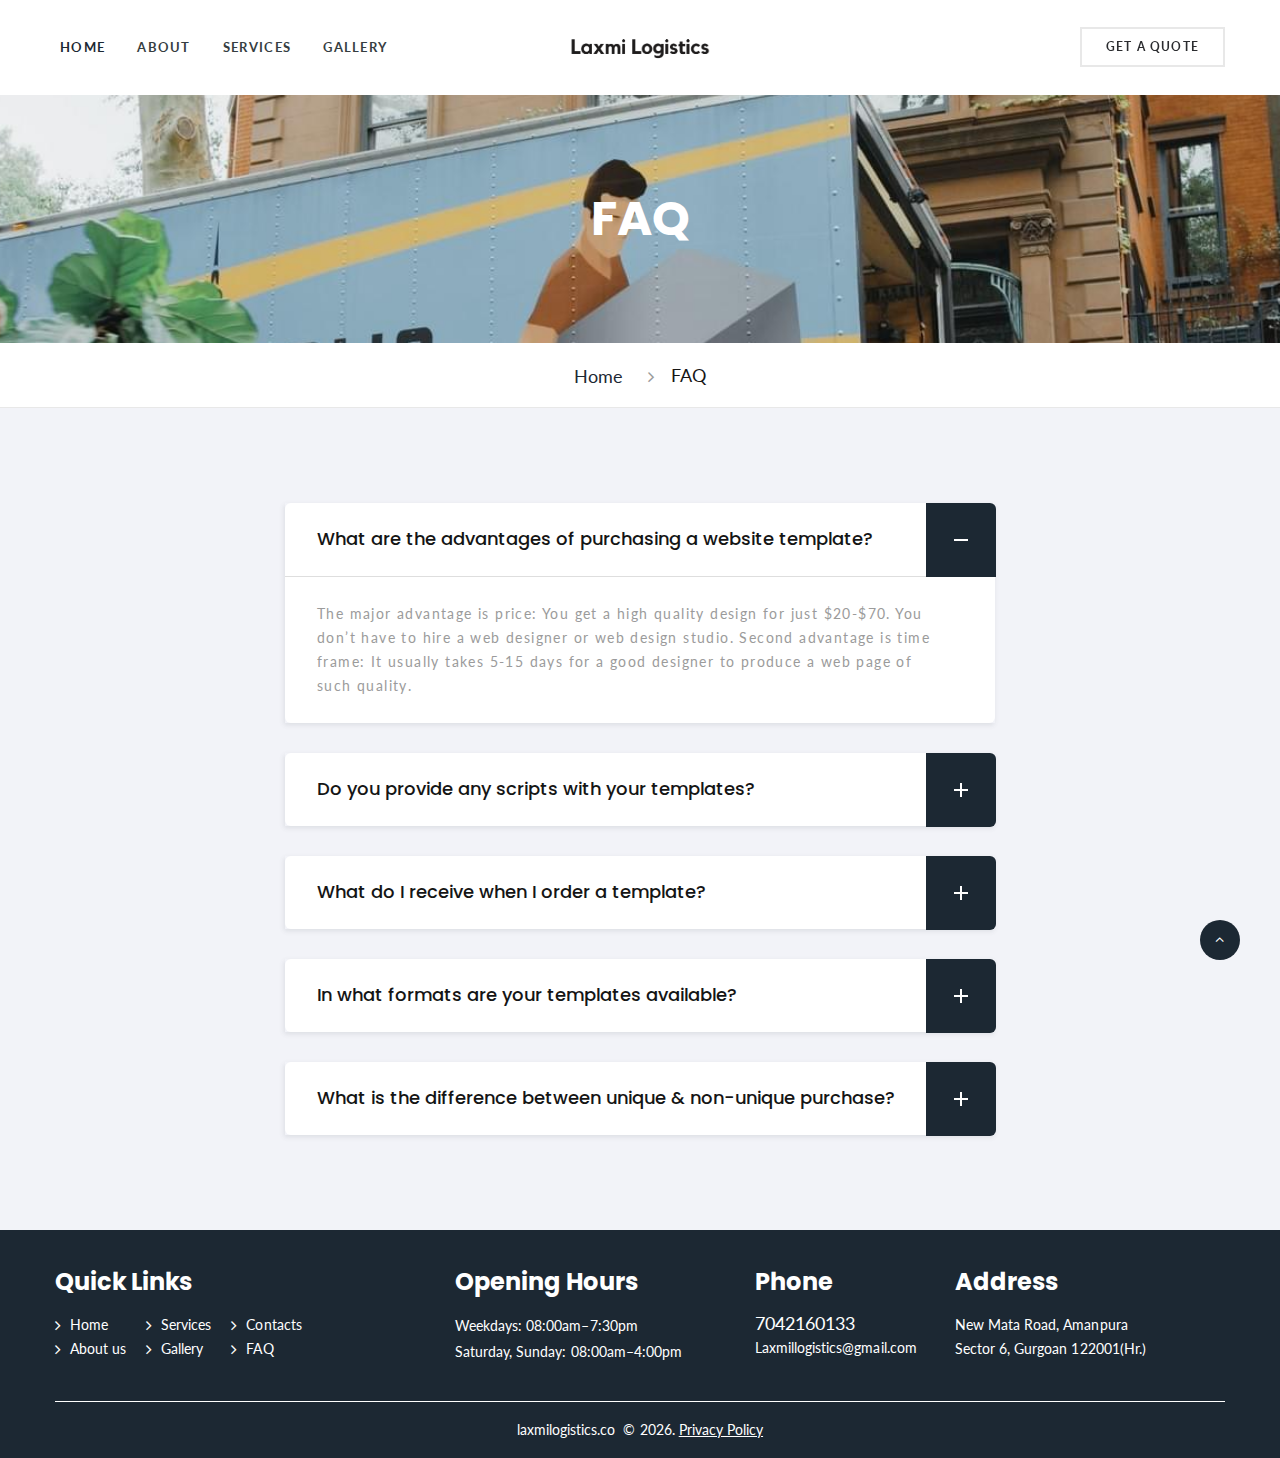
<file: faq.html>
<!DOCTYPE html>
<html class="wide wow-animation" lang="en">
  <head>
    <title>FAQ</title>
    <meta charset="utf-8">
    <meta name="viewport" content="width=device-width, height=device-height, initial-scale=1.0">
    <meta http-equiv="X-UA-Compatible" content="IE=edge">
    <link rel="icon" href="images/favicon.ico" type="image/x-icon">
    <!-- Stylesheets-->
    <link rel="stylesheet" type="text/css" href="//fonts.googleapis.com/css2?family=Lato:ital,wght@0,300;0,400;0,700;0,900;1,400&amp;family=Poppins:wght@300;400;500;700&amp;display=swap">
    <link rel="stylesheet" href="css/bootstrap.css">
    <link rel="stylesheet" href="css/fonts.css">
    <link rel="stylesheet" href="css/style.css">
  </head>
  <body >
    <script>
      (function (w, d, s, u) {
      w.gbwawc = {
      url: u,
      options: {
              waId: "+91 7042160133",
              siteName: "Parveen",
              siteTag: "Usually reply in 10 minutes",
              siteLogo: "https://res.cloudinary.com/sumit9988/image/upload/v1649172119/Untitled_design-modified_c7gzle.png",
              widgetPosition: "RIGHT",
              triggerMessage: "",
              welcomeMessage: "Welcome to Laxmi logistics We have the most affordable packers and movers services in the area.",
              brandColor: "#25D366",
              messageText: "Looking for a way to move your furniture with no hassles, no worries, and no stress? ",
              replyOptions: ['','',''],
          },
      };
      var h = d.getElementsByTagName(s)[0],
      j = d.createElement(s);
      j.async = true;
      j.src = u + "/whatsapp-widget.min.js?_=" + Math.random();
      h.parentNode.insertBefore(j, h);
      })(window, document, "script", "https://waw.gallabox.com");
      </script>
      
    <div class="page-loader">
      <div class="brand-name"><img src="images/logo-default-148x26.png" alt="" width="148" height="26" loading="lazy"/>
      </div>
      <div class="page-loader-body">
        <div class="cssload-jumping"><span></span><span></span><span></span><span></span><span></span>
        </div>
      </div>
    </div>
    <!-- Page-->
    <div class="page">
      <header class="page-header">
        <!-- RD Navbar-->
        <div class="rd-navbar-wrap">
          <nav
            class="rd-navbar"
            data-layout="rd-navbar-fixed"
            data-sm-layout="rd-navbar-fixed"
            data-md-layout="rd-navbar-fixed"
            data-lg-layout="rd-navbar-fullwidth"
            data-xl-layout="rd-navbar-fullwidth"
            data-xxl-layout="rd-navbar-fullwidth"
            data-sm-device-layout="rd-navbar-fixed"
            data-md-device-layout="rd-navbar-fixed"
            data-lg-device-layout="rd-navbar-fullwidth"
            data-xl-device-layout="rd-navbar-fullwidth"
            data-xxl-device-layout="rd-navbar-fullwidth"
            data-lg-stick-up-offset="10px"
            data-xl-stick-up-offset="10px"
            data-xxl-stick-up-offset="10px"
            data-lg-stick-up="true"
            data-xl-stick-up="true"
            data-xxl-stick-up="true"
          >
            <div class="rd-navbar-inner">
              <!-- RD Navbar Nav-->
              <div class="rd-navbar-nav-wrap">
                <ul class="rd-navbar-nav">
                  <li class="rd-nav-item active">
                    <a class="rd-nav-link" href="index.html">Home</a>
                  </li>
                  <li class="rd-nav-item">
                    <a class="rd-nav-link" href="about-us.html">About</a>
                  </li>
                  <li class="rd-nav-item">
                    <a class="rd-megamenu-list-link" href="services.html"
                      >Services</a
                    >
                  </li>

                  <li class="rd-nav-item">
                    <a class="rd-megamenu-list-link" href="gallery.html"
                      >Gallery</a
                    >
                  </li>
                </ul>
              </div>
              <!-- RD Navbar Panel-->
              <div class="rd-navbar-panel">
                <button
                  class="rd-navbar-toggle"
                  data-rd-navbar-toggle=".rd-navbar-nav-wrap"
                >
                  <span></span>
                </button>
                <!-- RD Navbar Brand-->
                <div class="rd-navbar-brand">
                  <a class="brand-name" href="index.html"
                    ><img
                      src="images/logo-default-148x26.png"
                      alt=""
                      width="148"
                      height="26"
                      loading="lazy"
                  /></a>
                </div>
              </div>
              <!-- RD Navbar Top Panel-->
              <div class="rd-navbar-top-panel">
                <div
                  class="rd-navbar-top-panel-toggle"
                  data-rd-navbar-toggle=".rd-navbar-top-panel"
                >
                  <span></span>
                </div>
                <div class="rd-navbar-top-panel-content">
                  <a
                    class="btn btn-silver-outline btn-effect-ujarak"
                    href="/contacts.html"
                    >get a quote</a
                  >
                </div>
              </div>
            </div>
          </nav>
        </div>
      </header>
      <!-- Breadcrumbs-->
      <section class="section text-center">
        <div class="page-title">
          <div class="page-title-text">FAQ</div>
        </div>
        <ul class="breadcrumbs-custom bg-default">
          <li><a href="index.html">Home</a></li>
          <li class="active">FAQ</li>
        </ul>
      </section>
      <!-- Fundraiser Organization Information-->
      <section class="section-md bg-gray-light text-center">
        <div class="container">
          <div class="row justify-content-md-center">
            <div class="col-md-10 col-lg-8">
              <!-- Bootstrap collapse-->
              <div class="card-group card-offset card-group-custom card-group-corporate" id="accordion1" role="tablist" aria-multiselectable="true">
                <!-- Bootstrap panel-->
                <div class="card card-custom card-corporate">
                  <div class="card-heading" id="accordion1Heading1" role="tab">
                    <div class="card-title"><a role="button" data-bs-toggle="collapse" data-parent="#accordion1" href="#accordion1Collapse1" aria-controls="accordion1Collapse1" aria-expanded="true">What are the advantages of purchasing a website template?
                        <div class="card-arrow"></div></a>
                    </div>
                  </div>
                  <div class="card-collapse collapse show" id="accordion1Collapse1" role="tabpanel" aria-labelledby="accordion1Heading1">
                    <div class="card-body">
                      <p>The major advantage is price: You get a high quality design for just $20-$70. You don’t have to hire a web designer or web design studio. Second advantage is time frame: It usually takes 5-15 days for a good designer to produce a web page of such quality.</p>
                    </div>
                  </div>
                </div>
                <!-- Bootstrap panel-->
                <div class="card card-custom card-corporate">
                  <div class="card-heading" id="accordion1Heading2" role="tab">
                    <div class="card-title"><a class="collapsed" role="button" data-bs-toggle="collapse" data-parent="#accordion1" href="#accordion1Collapse2" aria-controls="accordion1Collapse2">Do you provide any scripts with your templates?
                        <div class="card-arrow"></div></a>
                    </div>
                  </div>
                  <div class="card-collapse collapse" id="accordion1Collapse2" role="tabpanel" aria-labelledby="accordion1Heading2">
                    <div class="card-body">
                      <p>Our templates do not include any additional scripts. Newsletter subscriptions, search fields, forums, image galleries are inactive. Basic scripts can be easily added at zemez.io If you are not sure that the element you’re interested in is active please contact our Support Chat for clarification.</p>
                    </div>
                  </div>
                </div>
                <!-- Bootstrap panel-->
                <div class="card card-custom card-corporate">
                  <div class="card-heading" id="accordion1Heading3" role="tab">
                    <div class="card-title"><a class="collapsed" role="button" data-bs-toggle="collapse" data-parent="#accordion1" href="#accordion1Collapse3" aria-controls="accordion1Collapse3">What do I receive when I order a template?
                        <div class="card-arrow"></div></a>
                    </div>
                  </div>
                  <div class="card-collapse collapse" id="accordion1Collapse3" role="tabpanel" aria-labelledby="accordion1Heading3">
                    <div class="card-body">
                      <p>After you complete the payment via our secure form you will receive the instructions for downloading the product. The source files in the download package can vary based on the type of the product you have purchased.</p>
                    </div>
                  </div>
                </div>
                <!-- Bootstrap panel-->
                <div class="card card-custom card-corporate">
                  <div class="card-heading" id="accordion1Heading4" role="tab">
                    <div class="card-title"><a class="collapsed" role="button" data-bs-toggle="collapse" data-parent="#accordion1" href="#accordion1Collapse4" aria-controls="accordion1Collapse4">In what formats are your templates available?
                        <div class="card-arrow"></div></a>
                    </div>
                  </div>
                  <div class="card-collapse collapse" id="accordion1Collapse4" role="tabpanel" aria-labelledby="accordion1Heading4">
                    <div class="card-body">
                      <p>Website templates are available in Photoshop and HTML formats. Fonts are included with Photoshop file. In most templates, HTML format is compatible with all modern code editors and IDE. They include Atom, SublimeText etc. In our templates we also use such modern technologies as SASS, Pug, BEM and others.</p>
                    </div>
                  </div>
                </div>
                <!-- Bootstrap panel-->
                <div class="card card-custom card-corporate">
                  <div class="card-heading" id="accordion1Heading5" role="tab">
                    <div class="card-title"><a class="collapsed" role="button" data-bs-toggle="collapse" data-parent="#accordion1" href="#accordion1Collapse5" aria-controls="accordion1Collapse5">What is the difference between unique &amp; non-unique purchase?
                        <div class="card-arrow"></div></a>
                    </div>
                  </div>
                  <div class="card-collapse collapse" id="accordion1Collapse5" role="tabpanel" aria-labelledby="accordion1Heading5">
                    <div class="card-body">
                      <p>Non-exclusive purchase means that other people can buy the template you have chosen some time later. Exclusive or unique purchase guarantees that you are the last person to buy this template.</p>
                    </div>
                  </div>
                </div>
              </div>
            </div>
          </div>
        </div>
      </section>


      <section class="pre-footer-minimal bg-accent">
        <div class="pre-footer-minimal-inner">
          <div class="container text-center text-md-start">
            <div class="row justify-content-md-center row-30">
              <div class="col-md-12 col-lg-4 text-md-center text-lg-start">
                <h4>Quick Links</h4>
                <div
                  class="group-md-1 justify-content-center justify-content-lg-start"
                >
                  <ul class="list-nav-marked">
                    <li><a href="index.html">Home</a></li>
                    <li><a href="about-us.html">About us</a></li>
                  </ul>
                  <ul class="list-nav-marked">
                    <li><a href="services.html">Services</a></li>
                    <li><a href="gallery.html">Gallery</a></li>
                  </ul>
                  <ul class="list-nav-marked">
                    <li><a href="contacts.html">Contacts</a></li>
                    <li><a href="faq.html">FAQ</a></li>
                  </ul>
                </div>
              </div>
              <div class="col-md-4 col-lg-3">
                <h4>Opening Hours</h4>
                <dl class="terms-list-inline">
                  <dt>Weekdays</dt>
                  <dd>08:00am–7:30pm</dd>
                </dl>
                <dl class="terms-list-inline">
                  <dt>Saturday, Sunday</dt>
                  <dd>08:00am–4:00pm</dd>
                </dl>
              </div>
              <div class="col-md-4 col-lg-2">
                <h4>Phone</h4>
                <ul class="list-xxs">
                  <li>
                    <a class="link link-md" href="tel:#">7042160133</a>
                  </li>
                  <li><a class="link" href="mailto:#">Laxmillogistics@gmail.com</a></li>
                </ul>
              </div>
              <div class="col-md-4 col-lg-3">
                <h4>Address</h4>
                <address class="d-inline-block" style="max-width: 215px">
                  <p>
                    New Mata Road, Amanpura Sector 6, Gurgoan 122001(Hr.)
                  </p>
                </address>
              </div>
            </div>
          </div>
        </div>
        <div class="container">
          <hr />
        </div>
      </section>
      <footer class="page-footer-minimal">
        <div class="container">
          <p class="rights">
            laxmilogistics.co &nbsp;&copy;&nbsp;<span class="copyright-year"></span
            >.&nbsp;<br class="d-md-none" /><a
              class="link-underline"
              href="privacy-policy.html"
              >Privacy Policy</a
            >
          </p>
        </div>
      </footer>
    </div>
    <!-- Global Mailform Output-->
    <div class="snackbars" id="form-output-global"></div>
    <!-- Javascript-->
    <script src="js/core.min.js"></script>
    <script src="js/script.js"></script>
  </body>
</html>
</file>
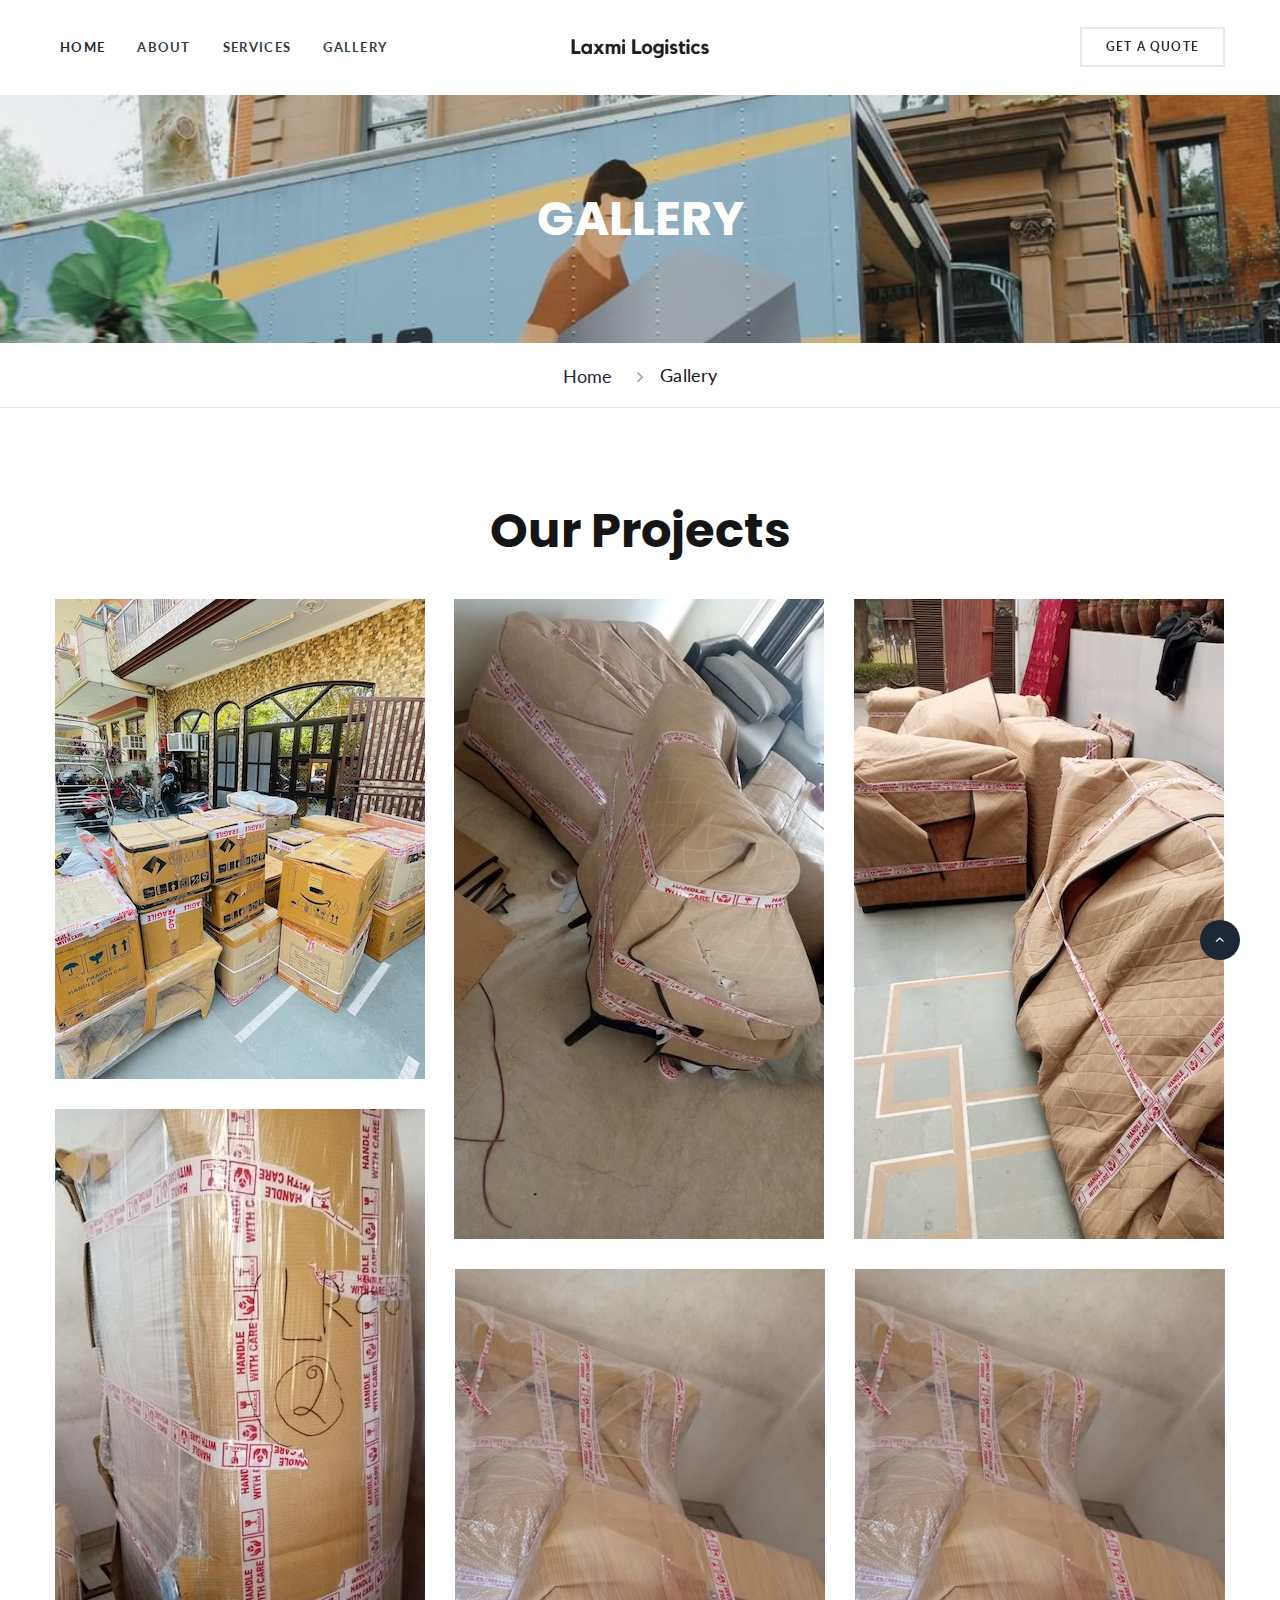
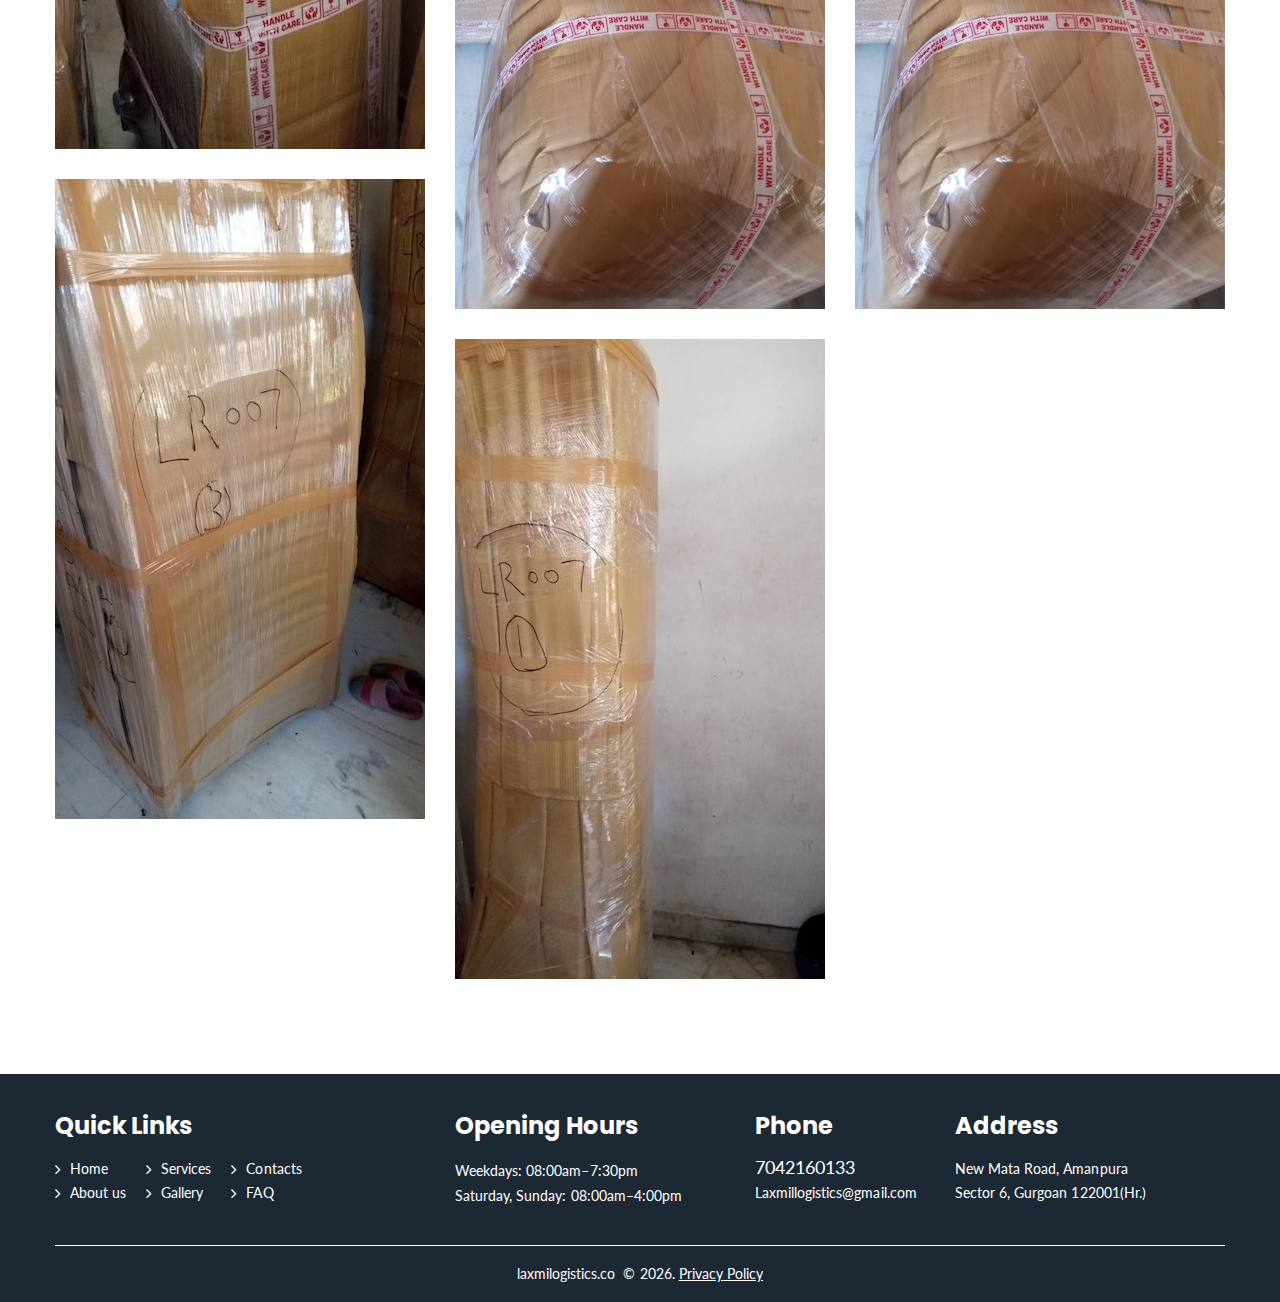
<file: gallery.html>
<!DOCTYPE html>
<html class="wide wow-animation" lang="en">
  <head>
    <title>Gallery</title>
    <meta charset="utf-8">
    <meta name="viewport" content="width=device-width, height=device-height, initial-scale=1.0">
    <meta http-equiv="X-UA-Compatible" content="IE=edge">
    <link rel="icon" href="images/favicon.ico" type="image/x-icon">
    <!-- Stylesheets-->
    <link rel="stylesheet" type="text/css" href="//fonts.googleapis.com/css2?family=Lato:ital,wght@0,300;0,400;0,700;0,900;1,400&amp;family=Poppins:wght@300;400;500;700&amp;display=swap">
    <link rel="stylesheet" href="css/bootstrap.css">
    <link rel="stylesheet" href="css/fonts.css">
    <link rel="stylesheet" href="css/style.css">
  </head>
  <body >
    <script>
      (function (w, d, s, u) {
      w.gbwawc = {
      url: u,
      options: {
              waId: "+91 7042160133",
              siteName: "Parveen",
              siteTag: "Usually reply in 10 minutes",
              siteLogo: "https://res.cloudinary.com/sumit9988/image/upload/v1649172119/Untitled_design-modified_c7gzle.png",
              widgetPosition: "RIGHT",
              triggerMessage: "",
              welcomeMessage: "Welcome to Laxmi logistics We have the most affordable packers and movers services in the area.",
              brandColor: "#25D366",
              messageText: "Looking for a way to move your furniture with no hassles, no worries, and no stress? ",
              replyOptions: ['','',''],
          },
      };
      var h = d.getElementsByTagName(s)[0],
      j = d.createElement(s);
      j.async = true;
      j.src = u + "/whatsapp-widget.min.js?_=" + Math.random();
      h.parentNode.insertBefore(j, h);
      })(window, document, "script", "https://waw.gallabox.com");
      </script>
      
    <div class="page-loader">
      <div class="brand-name"><img src="images/logo-default-148x26.png" alt="" width="148" height="26" loading="lazy"/>
      </div>
      <div class="page-loader-body">
        <div class="cssload-jumping"><span></span><span></span><span></span><span></span><span></span>
        </div>
      </div>
    </div>
    <!-- Page-->
    <div class="page">
      <header class="page-header">
        <!-- RD Navbar-->
        <div class="rd-navbar-wrap">
          <nav
            class="rd-navbar"
            data-layout="rd-navbar-fixed"
            data-sm-layout="rd-navbar-fixed"
            data-md-layout="rd-navbar-fixed"
            data-lg-layout="rd-navbar-fullwidth"
            data-xl-layout="rd-navbar-fullwidth"
            data-xxl-layout="rd-navbar-fullwidth"
            data-sm-device-layout="rd-navbar-fixed"
            data-md-device-layout="rd-navbar-fixed"
            data-lg-device-layout="rd-navbar-fullwidth"
            data-xl-device-layout="rd-navbar-fullwidth"
            data-xxl-device-layout="rd-navbar-fullwidth"
            data-lg-stick-up-offset="10px"
            data-xl-stick-up-offset="10px"
            data-xxl-stick-up-offset="10px"
            data-lg-stick-up="true"
            data-xl-stick-up="true"
            data-xxl-stick-up="true"
          >
            <div class="rd-navbar-inner">
              <!-- RD Navbar Nav-->
              <div class="rd-navbar-nav-wrap">
                <ul class="rd-navbar-nav">
                  <li class="rd-nav-item active">
                    <a class="rd-nav-link" href="index.html">Home</a>
                  </li>
                  <li class="rd-nav-item">
                    <a class="rd-nav-link" href="about-us.html">About</a>
                  </li>
                  <li class="rd-nav-item">
                    <a class="rd-megamenu-list-link" href="services.html"
                      >Services</a
                    >
                  </li>

                  <li class="rd-nav-item">
                    <a class="rd-megamenu-list-link" href="gallery.html"
                      >Gallery</a
                    >
                  </li>
                </ul>
              </div>
              <!-- RD Navbar Panel-->
              <div class="rd-navbar-panel">
                <button
                  class="rd-navbar-toggle"
                  data-rd-navbar-toggle=".rd-navbar-nav-wrap"
                >
                  <span></span>
                </button>
                <!-- RD Navbar Brand-->
                <div class="rd-navbar-brand">
                  <a class="brand-name" href="index.html"
                    ><img
                      src="images/logo-default-148x26.png"
                      alt=""
                      width="148"
                      height="26"
                      loading="lazy"
                  /></a>
                </div>
              </div>
              <!-- RD Navbar Top Panel-->
              <div class="rd-navbar-top-panel">
                <div
                  class="rd-navbar-top-panel-toggle"
                  data-rd-navbar-toggle=".rd-navbar-top-panel"
                >
                  <span></span>
                </div>
                <div class="rd-navbar-top-panel-content">
                  <a
                    class="btn btn-silver-outline btn-effect-ujarak"
                    href="/contacts.html"
                    >get a quote</a
                  >
                </div>
              </div>
            </div>
          </nav>
        </div>
      </header>
      <!-- Breadcrumbs-->
      <section class="section text-center">
        <div class="page-title">
          <div class="page-title-text">Gallery</div>
        </div>
        <ul class="breadcrumbs-custom bg-default">
          <li><a href="index.html">Home</a></li>
          <li class="active">Gallery</li>
        </ul>
      </section>
      <!-- Gallery-->
      <section class="section-md bg-default text-center">
        <div class="container isotope-wrap">
          <h2>Our Projects</h2>
          <ul class="isotope-filters-responsive">
            <li>
              <p>Choose your category:</p>
            </li>
          </ul>
          <!-- Isotope Content-->
          <div class="row row-30 isotope" data-isotope-layout="masonry" data-isotope-group="gallery" data-lightgallery="group" data-column-class=".col-1">
            <div class="col-1 isotope-item isotope-sizer"></div>
            <div class="col-12 col-md-6 col-lg-4 isotope-item" data-filter="Category 1"><a class="thumbnail-classic" href="images/1.jpeg" data-lightgallery="item" data-size="1200x667">
                <figure><img src="images/1.jpeg" alt="" width="370" height="320" loading="lazy"/>
                </figure>
              </a>
            </div>
            <div class="col-12 col-md-6 col-lg-4 isotope-item" data-filter="Category 2"><a class="thumbnail-classic" href="images/2.jpeg" data-lightgallery="item" data-size="1199x800">
                <figure><img src="images/2.jpeg" alt="" width="370" height="320" loading="lazy"/>
                </figure>
              </a>
            </div>
            <div class="col-12 col-md-6 col-lg-4 isotope-item" data-filter="Category 1"><a class="thumbnail-classic" href="images/2.jpeg" data-lightgallery="item" data-size="1200x783">
                <figure><img src="images/3.jpeg" alt="" width="370" height="320" loading="lazy"/>
                </figure>
               </a>
            </div>
            <div class="col-12 col-md-6 col-lg-4 isotope-item" data-filter="Category 3"><a class="thumbnail-classic" href="images/3.jpeg" data-lightgallery="item" data-size="1002x800">
                <figure><img src="images/4.jpeg" alt="" width="370" height="320" loading="lazy"/>
                </figure>
               </a>
            </div>
            <div class="col-12 col-md-6 col-lg-4 isotope-item" data-filter="Category 1"><a class="thumbnail-classic" href="images/4.jpeg" data-lightgallery="item" data-size="1067x800">
                <figure><img src="images/5.jpeg" alt="" width="370" height="320" loading="lazy"/>
                </figure>
               </a>
            </div>
            <div class="col-12 col-md-6 col-lg-4 isotope-item" data-filter="Category 3"><a class="thumbnail-classic" href="images/5.jpeg" data-lightgallery="item" data-size="1200x800">
                <figure><img src="images/5.jpeg" alt="" width="370" height="320" loading="lazy"/>
                </figure>
              </a>
            </div>
            <div class="col-12 col-md-6 col-lg-4 isotope-item" data-filter="Category 3"><a class="thumbnail-classic" href="images/6.jpeg" data-lightgallery="item" data-size="1200x800">
                <figure><img src="images/6.jpeg" alt="" width="370" height="320" loading="lazy"/>
                </figure>
              </a>
            </div>
            <div class="col-12 col-md-6 col-lg-4 isotope-item" data-filter="Category 2"><a class="thumbnail-classic" href="images/7.jpeg" data-lightgallery="item" data-size="1139x800">
                <figure><img src="images/7.jpeg" alt="" width="370" height="320" loading="lazy"/>
                </figure>
              </a>
            </div>
         
          </div>
        </div>
      </section>

      </section>

      <section class="pre-footer-minimal bg-accent">
        <div class="pre-footer-minimal-inner">
          <div class="container text-center text-md-start">
            <div class="row justify-content-md-center row-30">
              <div class="col-md-12 col-lg-4 text-md-center text-lg-start">
                <h4>Quick Links</h4>
                <div
                  class="group-md-1 justify-content-center justify-content-lg-start"
                >
                  <ul class="list-nav-marked">
                    <li><a href="index.html">Home</a></li>
                    <li><a href="about-us.html">About us</a></li>
                  </ul>
                  <ul class="list-nav-marked">
                    <li><a href="services.html">Services</a></li>
                    <li><a href="gallery.html">Gallery</a></li>
                  </ul>
                  <ul class="list-nav-marked">
                    <li><a href="contacts.html">Contacts</a></li>
                    <li><a href="faq.html">FAQ</a></li>
                  </ul>
                </div>
              </div>
              <div class="col-md-4 col-lg-3">
                <h4>Opening Hours</h4>
                <dl class="terms-list-inline">
                  <dt>Weekdays</dt>
                  <dd>08:00am–7:30pm</dd>
                </dl>
                <dl class="terms-list-inline">
                  <dt>Saturday, Sunday</dt>
                  <dd>08:00am–4:00pm</dd>
                </dl>
              </div>
              <div class="col-md-4 col-lg-2">
                <h4>Phone</h4>
                <ul class="list-xxs">
                  <li>
                    <a class="link link-md" href="tel:#">7042160133</a>
                  </li>
                  <li><a class="link" href="mailto:#">Laxmillogistics@gmail.com</a></li>
                </ul>
              </div>
              <div class="col-md-4 col-lg-3">
                <h4>Address</h4>
                <address class="d-inline-block" style="max-width: 215px">
                  <p>
                    New Mata Road, Amanpura Sector 6, Gurgoan 122001(Hr.)
                  </p>
                </address>
              </div>
            </div>
          </div>
        </div>
        <div class="container">
          <hr />
        </div>
      </section>
      <footer class="page-footer-minimal">
        <div class="container">
          <p class="rights">
            laxmilogistics.co &nbsp;&copy;&nbsp;<span class="copyright-year"></span
            >.&nbsp;<br class="d-md-none" /><a
              class="link-underline"
              href="privacy-policy.html"
              >Privacy Policy</a
            >
          </p>
        </div>
      </footer>
    </div>
    <!-- Global Mailform Output-->
    <div class="snackbars" id="form-output-global"></div>
    <!-- Javascript-->
    <script src="js/core.min.js"></script>
    <script src="js/script.js"></script>
  </body>
</html>
</file>
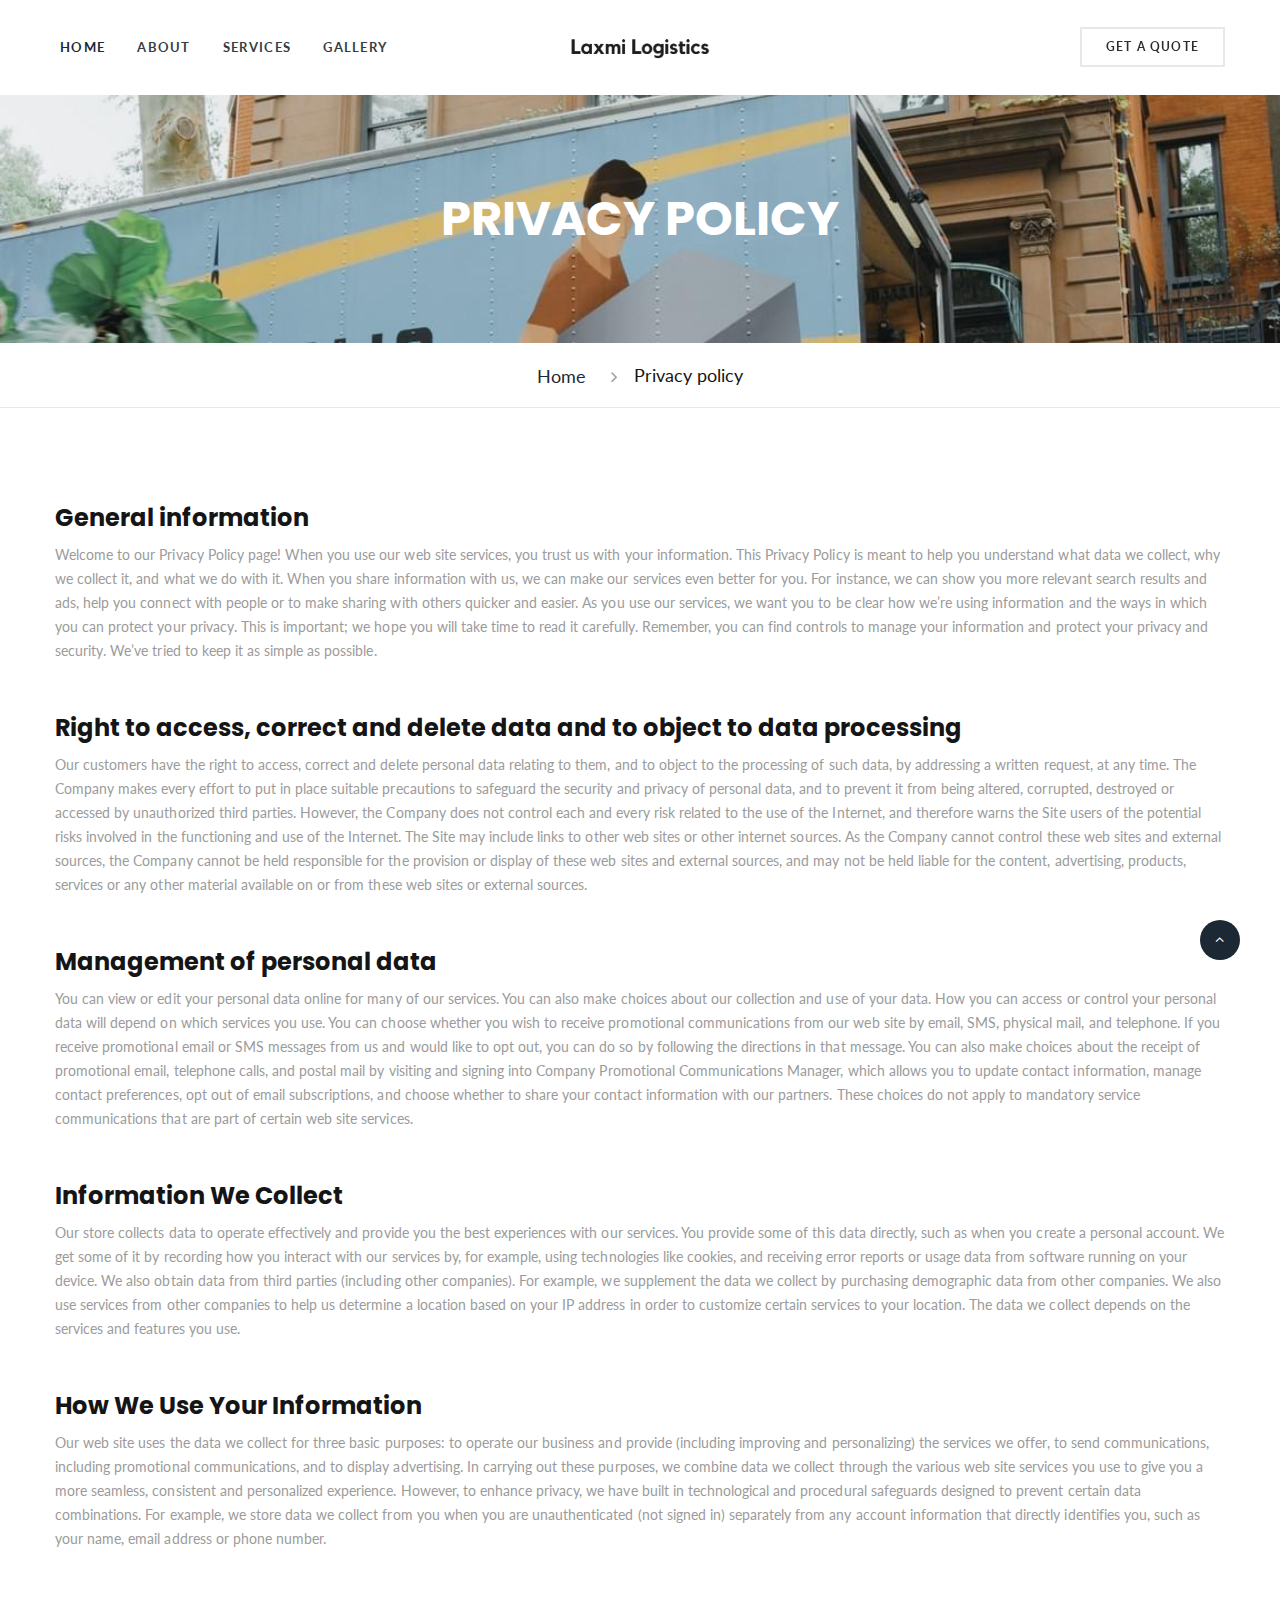
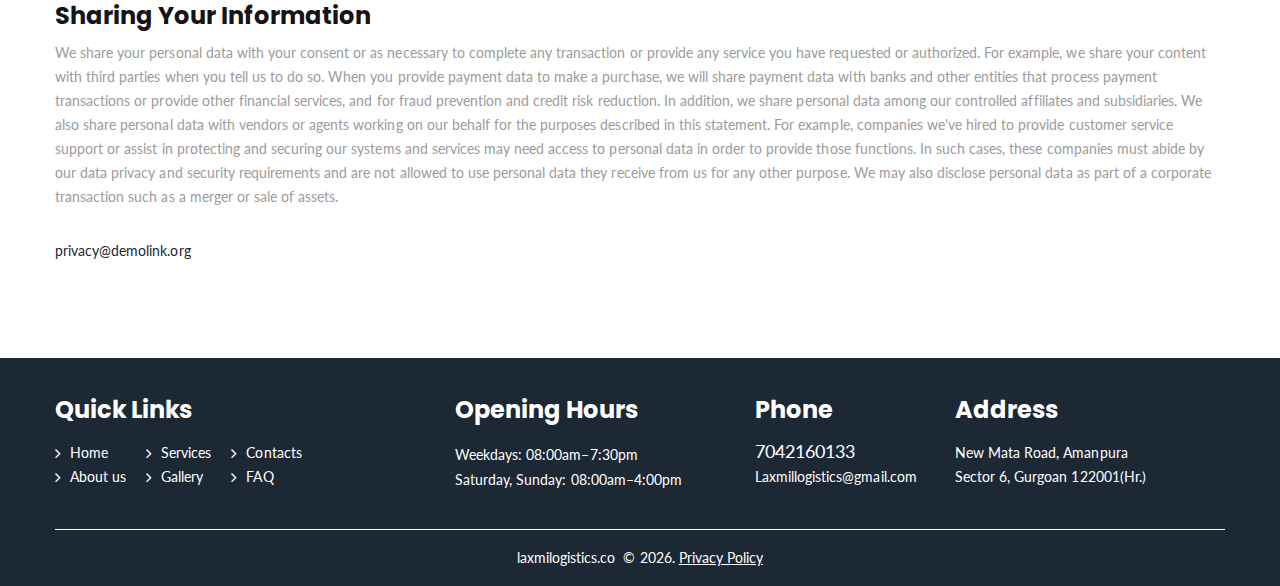
<file: privacy-policy.html>
<!DOCTYPE html>
<html class="wide wow-animation" lang="en">
  <head>
    <title>Privacy policy</title>
    <meta charset="utf-8">
    <meta name="viewport" content="width=device-width, height=device-height, initial-scale=1.0">
    <meta http-equiv="X-UA-Compatible" content="IE=edge">
    <link rel="icon" href="images/favicon.ico" type="image/x-icon">
    <!-- Stylesheets-->
    <link rel="stylesheet" type="text/css" href="//fonts.googleapis.com/css2?family=Lato:ital,wght@0,300;0,400;0,700;0,900;1,400&amp;family=Poppins:wght@300;400;500;700&amp;display=swap">
    <link rel="stylesheet" href="css/bootstrap.css">
    <link rel="stylesheet" href="css/fonts.css">
    <link rel="stylesheet" href="css/style.css">
  </head>
  <body >
    <script>
      (function (w, d, s, u) {
      w.gbwawc = {
      url: u,
      options: {
              waId: "+91 7042160133",
              siteName: "Parveen",
              siteTag: "Usually reply in 10 minutes",
              siteLogo: "https://res.cloudinary.com/sumit9988/image/upload/v1649172119/Untitled_design-modified_c7gzle.png",
              widgetPosition: "RIGHT",
              triggerMessage: "",
              welcomeMessage: "Welcome to Laxmi logistics We have the most affordable packers and movers services in the area.",
              brandColor: "#25D366",
              messageText: "Looking for a way to move your furniture with no hassles, no worries, and no stress? ",
              replyOptions: ['','',''],
          },
      };
      var h = d.getElementsByTagName(s)[0],
      j = d.createElement(s);
      j.async = true;
      j.src = u + "/whatsapp-widget.min.js?_=" + Math.random();
      h.parentNode.insertBefore(j, h);
      })(window, document, "script", "https://waw.gallabox.com");
      </script>
      
    <div class="page-loader">
      <div class="brand-name"><img src="images/logo-default-148x26.png" alt="" width="148" height="26" loading="lazy"/>
      </div>
      <div class="page-loader-body">
        <div class="cssload-jumping"><span></span><span></span><span></span><span></span><span></span>
        </div>
      </div>
    </div>
    <!-- Page-->
    <div class="page">
      <!-- Page Header-->
      <header class="page-header">
        <!-- RD Navbar-->
        <div class="rd-navbar-wrap">
          <nav
            class="rd-navbar"
            data-layout="rd-navbar-fixed"
            data-sm-layout="rd-navbar-fixed"
            data-md-layout="rd-navbar-fixed"
            data-lg-layout="rd-navbar-fullwidth"
            data-xl-layout="rd-navbar-fullwidth"
            data-xxl-layout="rd-navbar-fullwidth"
            data-sm-device-layout="rd-navbar-fixed"
            data-md-device-layout="rd-navbar-fixed"
            data-lg-device-layout="rd-navbar-fullwidth"
            data-xl-device-layout="rd-navbar-fullwidth"
            data-xxl-device-layout="rd-navbar-fullwidth"
            data-lg-stick-up-offset="10px"
            data-xl-stick-up-offset="10px"
            data-xxl-stick-up-offset="10px"
            data-lg-stick-up="true"
            data-xl-stick-up="true"
            data-xxl-stick-up="true"
          >
            <div class="rd-navbar-inner">
              <!-- RD Navbar Nav-->
              <div class="rd-navbar-nav-wrap">
                <ul class="rd-navbar-nav">
                  <li class="rd-nav-item active">
                    <a class="rd-nav-link" href="index.html">Home</a>
                  </li>
                  <li class="rd-nav-item">
                    <a class="rd-nav-link" href="about-us.html">About</a>
                  </li>
                  <li class="rd-nav-item">
                    <a class="rd-megamenu-list-link" href="services.html"
                      >Services</a
                    >
                  </li>

                  <li class="rd-nav-item">
                    <a class="rd-megamenu-list-link" href="gallery.html"
                      >Gallery</a
                    >
                  </li>
                </ul>
              </div>
              <!-- RD Navbar Panel-->
              <div class="rd-navbar-panel">
                <button
                  class="rd-navbar-toggle"
                  data-rd-navbar-toggle=".rd-navbar-nav-wrap"
                >
                  <span></span>
                </button>
                <!-- RD Navbar Brand-->
                <div class="rd-navbar-brand">
                  <a class="brand-name" href="index.html"
                    ><img
                      src="images/logo-default-148x26.png"
                      alt=""
                      width="148"
                      height="26"
                      loading="lazy"
                  /></a>
                </div>
              </div>
              <!-- RD Navbar Top Panel-->
              <div class="rd-navbar-top-panel">
                <div
                  class="rd-navbar-top-panel-toggle"
                  data-rd-navbar-toggle=".rd-navbar-top-panel"
                >
                  <span></span>
                </div>
                <div class="rd-navbar-top-panel-content">
                  <a
                    class="btn btn-silver-outline btn-effect-ujarak"
                    href="/contacts.html"
                    >get a quote</a
                  >
                </div>
              </div>
            </div>
          </nav>
        </div>
      </header>
      <!-- Breadcrumbs-->
      <section class="section text-center">
        <div class="page-title">
          <div class="page-title-text">Privacy policy</div>
        </div>
        <ul class="breadcrumbs-custom bg-default">
          <li><a href="index.html">Home</a></li>
          
          <li class="active">Privacy policy</li>
        </ul>
      </section>
      <!-- Privacy Policy-->
      <section class="section-md bg-default">
        <div class="container">
          <!-- Terms-list-->
          <dl class="terms-list">
            <dt>General information</dt>
            <dd>Welcome to our Privacy Policy page! When you use our web site services, you trust us with your information. This Privacy Policy is meant to help you understand what data we collect, why we collect it, and what we do with it. When you share information with us, we can make our services even better for you. For instance, we can show you more relevant search results and ads, help you connect with people or to make sharing with others quicker and easier. As you use our services, we want you to be clear how we’re using information and the ways in which you can protect your privacy. This is important; we hope you will take time to read it carefully. Remember, you can find controls to manage your information and protect your privacy and security. We’ve tried to keep it as simple as possible.</dd>
            <dt>Right to access, correct and delete data and to object to data processing</dt>
            <dd>Our customers have the right to access, correct and delete personal data relating to them, and to object to the processing of such data, by addressing a written request, at any time. The Company makes every effort to put in place suitable precautions to safeguard the security and privacy of personal data, and to prevent it from being altered, corrupted, destroyed or accessed by unauthorized third parties. However, the Company does not control each and every risk related to the use of the Internet, and therefore warns the Site users of the potential risks involved in the functioning and use of the Internet. The Site may include links to other web sites or other internet sources. As the Company cannot control these web sites and external sources, the Company cannot be held responsible for the provision or display of these web sites and external sources, and may not be held liable for the content, advertising, products, services or any other material available on or from these web sites or external sources.</dd>
            <dt>Management of personal data</dt>
            <dd>You can view or edit your personal data online for many of our services. You can also make choices about our collection and use of your data. How you can access or control your personal data will depend on which services you use. You can choose whether you wish to receive promotional communications from our web site by email, SMS, physical mail, and telephone. If you receive promotional email or SMS messages from us and would like to opt out, you can do so by following the directions in that message. You can also make choices about the receipt of promotional email, telephone calls, and postal mail by visiting and signing into Company Promotional Communications Manager, which allows you to update contact information, manage contact preferences, opt out of email subscriptions, and choose whether to share your contact information with our partners. These choices do not apply to mandatory service communications that are part of certain web site services.</dd>
            <dt>Information We Collect</dt>
            <dd>Our store collects data to operate effectively and provide you the best experiences with our services. You provide some of this data directly, such as when you create a personal account. We get some of it by recording how you interact with our services by, for example, using technologies like cookies, and receiving error reports or usage data from software running on your device. We also obtain data from third parties (including other companies). For example, we supplement the data we collect by purchasing demographic data from other companies. We also use services from other companies to help us determine a location based on your IP address in order to customize certain services to your location. The data we collect depends on the services and features you use.</dd>
            <dt>How We Use Your Information</dt>
            <dd>Our web site uses the data we collect for three basic purposes: to operate our business and provide (including improving and personalizing) the services we offer, to send communications, including promotional communications, and to display advertising. In carrying out these purposes, we combine data we collect through the various web site services you use to give you a more seamless, consistent and personalized experience. However, to enhance privacy, we have built in technological and procedural safeguards designed to prevent certain data combinations. For example, we store data we collect from you when you are unauthenticated (not signed in) separately from any account information that directly identifies you, such as your name, email address or phone number.</dd>
            <dt>Sharing Your Information</dt>
            <dd>We share your personal data with your consent or as necessary to complete any transaction or provide any service you have requested or authorized. For example, we share your content with third parties when you tell us to do so. When you provide payment data to make a purchase, we will share payment data with banks and other entities that process payment transactions or provide other financial services, and for fraud prevention and credit risk reduction. In addition, we share personal data among our controlled affiliates and subsidiaries. We also share personal data with vendors or agents working on our behalf for the purposes described in this statement. For example, companies we've hired to provide customer service support or assist in protecting and securing our systems and services may need access to personal data in order to provide those functions. In such cases, these companies must abide by our data privacy and security requirements and are not allowed to use personal data they receive from us for any other purpose. We may also disclose personal data as part of a corporate transaction such as a merger or sale of assets.</dd>
          </dl>
          <div class="privacy-link"><a class="link link-primary" href="mailto:#">privacy@demolink.org</a></div>
        </div>
      </section>

      <section class="pre-footer-minimal bg-accent">
        <div class="pre-footer-minimal-inner">
          <div class="container text-center text-md-start">
            <div class="row justify-content-md-center row-30">
              <div class="col-md-12 col-lg-4 text-md-center text-lg-start">
                <h4>Quick Links</h4>
                <div
                  class="group-md-1 justify-content-center justify-content-lg-start"
                >
                  <ul class="list-nav-marked">
                    <li><a href="index.html">Home</a></li>
                    <li><a href="about-us.html">About us</a></li>
                  </ul>
                  <ul class="list-nav-marked">
                    <li><a href="services.html">Services</a></li>
                    <li><a href="gallery.html">Gallery</a></li>
                  </ul>
                  <ul class="list-nav-marked">
                    <li><a href="contacts.html">Contacts</a></li>
                    <li><a href="faq.html">FAQ</a></li>
                  </ul>
                </div>
              </div>
              <div class="col-md-4 col-lg-3">
                <h4>Opening Hours</h4>
                <dl class="terms-list-inline">
                  <dt>Weekdays</dt>
                  <dd>08:00am–7:30pm</dd>
                </dl>
                <dl class="terms-list-inline">
                  <dt>Saturday, Sunday</dt>
                  <dd>08:00am–4:00pm</dd>
                </dl>
              </div>
              <div class="col-md-4 col-lg-2">
                <h4>Phone</h4>
                <ul class="list-xxs">
                  <li>
                    <a class="link link-md" href="tel:#">7042160133</a>
                  </li>
                  <li><a class="link" href="mailto:#">Laxmillogistics@gmail.com</a></li>
                </ul>
              </div>
              <div class="col-md-4 col-lg-3">
                <h4>Address</h4>
                <address class="d-inline-block" style="max-width: 215px">
                  <p>
                    New Mata Road, Amanpura Sector 6, Gurgoan 122001(Hr.)
                  </p>
                </address>
              </div>
            </div>
          </div>
        </div>
        <div class="container">
          <hr />
        </div>
      </section>
      <footer class="page-footer-minimal">
        <div class="container">
          <p class="rights">
            laxmilogistics.co &nbsp;&copy;&nbsp;<span class="copyright-year"></span
            >.&nbsp;<br class="d-md-none" /><a
              class="link-underline"
              href="privacy-policy.html"
              >Privacy Policy</a
            >
          </p>
        </div>
      </footer>
    </div>
    <!-- Global Mailform Output-->
    <div class="snackbars" id="form-output-global"></div>
    <!-- Javascript-->
    <script src="js/core.min.js"></script>
    <script src="js/script.js"></script>
  </body>
</html>
</file>
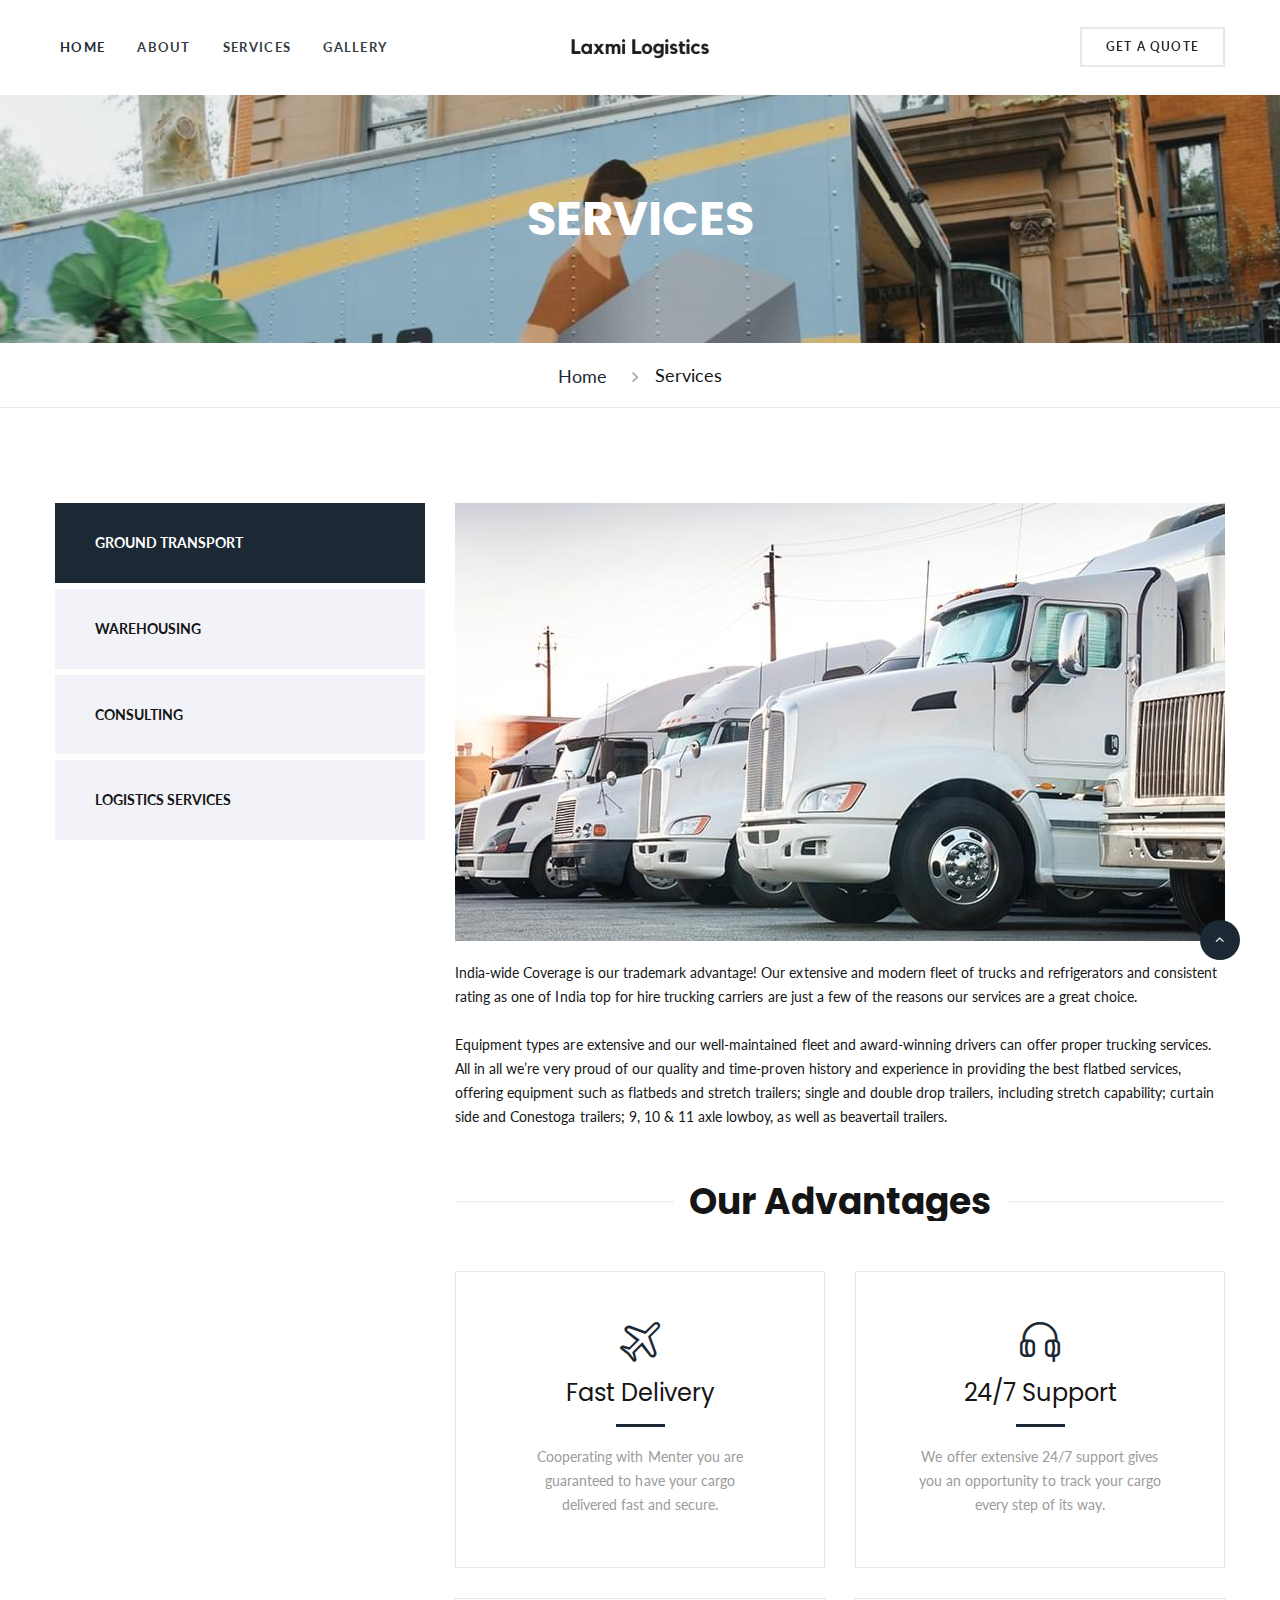
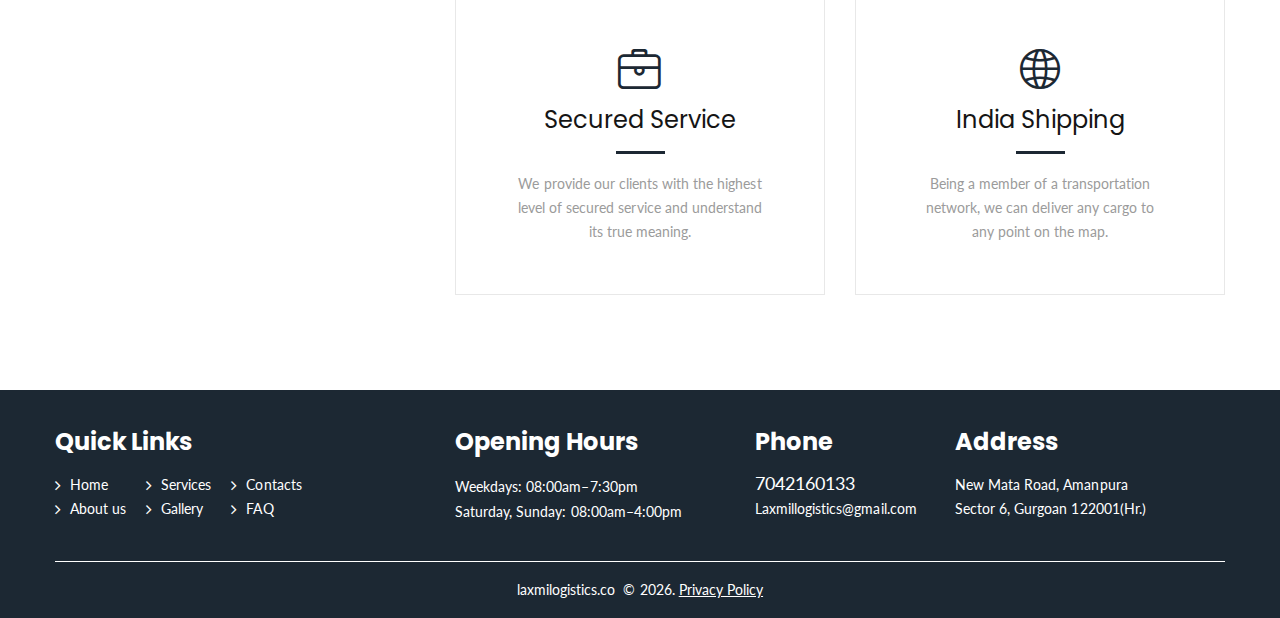
<file: services.html>
<!DOCTYPE html>
<html class="wide wow-animation" lang="en">
  <head>
    <title>Services</title>
    <meta charset="utf-8" />
    <meta
      name="viewport"
      content="width=device-width, height=device-height, initial-scale=1.0"
    />
    <meta http-equiv="X-UA-Compatible" content="IE=edge" />
    <link rel="icon" href="images/favicon.ico" type="image/x-icon" />
    <!-- Stylesheets-->
    <link
      rel="stylesheet"
      type="text/css"
      href="//fonts.googleapis.com/css2?family=Lato:ital,wght@0,300;0,400;0,700;0,900;1,400&amp;family=Poppins:wght@300;400;500;700&amp;display=swap"
    />
    <link rel="stylesheet" href="css/bootstrap.css" />
    <link rel="stylesheet" href="css/fonts.css" />
    <link rel="stylesheet" href="css/style.css" />
  </head>
  <body>
    <script>
      (function (w, d, s, u) {
      w.gbwawc = {
      url: u,
      options: {
              waId: "+91 7042160133",
              siteName: "Parveen",
              siteTag: "Usually reply in 10 minutes",
              siteLogo: "https://res.cloudinary.com/sumit9988/image/upload/v1649172119/Untitled_design-modified_c7gzle.png",
              widgetPosition: "RIGHT",
              triggerMessage: "",
              welcomeMessage: "Welcome to Laxmi logistics We have the most affordable packers and movers services in the area.",
              brandColor: "#25D366",
              messageText: "Looking for a way to move your furniture with no hassles, no worries, and no stress? ",
              replyOptions: ['','',''],
          },
      };
      var h = d.getElementsByTagName(s)[0],
      j = d.createElement(s);
      j.async = true;
      j.src = u + "/whatsapp-widget.min.js?_=" + Math.random();
      h.parentNode.insertBefore(j, h);
      })(window, document, "script", "https://waw.gallabox.com");
      </script>
      
    <div class="page-loader">
      <div class="brand-name">
        <img
          src="images/logo-default-148x26.png"
          alt=""
          width="148"
          height="26"
          loading="lazy"
        />
      </div>
      <div class="page-loader-body">
        <div class="cssload-jumping">
          <span></span><span></span><span></span><span></span><span></span>
        </div>
      </div>
    </div>
    <!-- Page-->
    <div class="page">
      <header class="page-header">
        <!-- RD Navbar-->
        <div class="rd-navbar-wrap">
          <nav
            class="rd-navbar"
            data-layout="rd-navbar-fixed"
            data-sm-layout="rd-navbar-fixed"
            data-md-layout="rd-navbar-fixed"
            data-lg-layout="rd-navbar-fullwidth"
            data-xl-layout="rd-navbar-fullwidth"
            data-xxl-layout="rd-navbar-fullwidth"
            data-sm-device-layout="rd-navbar-fixed"
            data-md-device-layout="rd-navbar-fixed"
            data-lg-device-layout="rd-navbar-fullwidth"
            data-xl-device-layout="rd-navbar-fullwidth"
            data-xxl-device-layout="rd-navbar-fullwidth"
            data-lg-stick-up-offset="10px"
            data-xl-stick-up-offset="10px"
            data-xxl-stick-up-offset="10px"
            data-lg-stick-up="true"
            data-xl-stick-up="true"
            data-xxl-stick-up="true"
          >
            <div class="rd-navbar-inner">
              <!-- RD Navbar Nav-->
              <div class="rd-navbar-nav-wrap">
                <ul class="rd-navbar-nav">
                  <li class="rd-nav-item active">
                    <a class="rd-nav-link" href="index.html">Home</a>
                  </li>
                  <li class="rd-nav-item">
                    <a class="rd-nav-link" href="about-us.html">About</a>
                  </li>
                  <li class="rd-nav-item">
                    <a class="rd-megamenu-list-link" href="services.html"
                      >Services</a
                    >
                  </li>

                  <li class="rd-nav-item">
                    <a class="rd-megamenu-list-link" href="gallery.html"
                      >Gallery</a
                    >
                  </li>
                </ul>
              </div>
              <!-- RD Navbar Panel-->
              <div class="rd-navbar-panel">
                <button
                  class="rd-navbar-toggle"
                  data-rd-navbar-toggle=".rd-navbar-nav-wrap"
                >
                  <span></span>
                </button>
                <!-- RD Navbar Brand-->
                <div class="rd-navbar-brand">
                  <a class="brand-name" href="index.html"
                    ><img
                      src="images/logo-default-148x26.png"
                      alt=""
                      width="148"
                      height="26"
                      loading="lazy"
                  /></a>
                </div>
              </div>
              <!-- RD Navbar Top Panel-->
              <div class="rd-navbar-top-panel">
                <div
                  class="rd-navbar-top-panel-toggle"
                  data-rd-navbar-toggle=".rd-navbar-top-panel"
                >
                  <span></span>
                </div>
                <div class="rd-navbar-top-panel-content">
                  <a
                    class="btn btn-silver-outline btn-effect-ujarak"
                    href="/contacts.html"
                    >get a quote</a
                  >
                </div>
              </div>
            </div>
          </nav>
        </div>
      </header>
      <!-- Breadcrumbs-->
      <section class="section text-center">
        <div class="page-title">
          <div class="page-title-text">Services</div>
        </div>
        <ul class="breadcrumbs-custom bg-default">
          <li><a href="index.html">Home</a></li>
          <li class="active">Services</li>
        </ul>
      </section>
      <section class="section-md bg-default text-center">
        <div class="container">
          <div
            class="tabs tabs-custom tabs-vertical tabs-corporate tabs-services"
            id="tabs-3"
          >
            <div class="row row-55 justify-content-lg-end">
              <div class="col-md-4">
                <!-- Nav tabs-->
                <ul class="nav nav-tabs">
                  <li>
                    <a class="active" href="#tabs-3-1" data-bs-toggle="tab"
                      >Ground transport</a
                    >
                  </li>
                 
                  <li>
                    <a href="#tabs-3-5" data-bs-toggle="tab">Warehousing</a>
                  </li>
                  <li>
                    <a href="#tabs-3-6" data-bs-toggle="tab">Consulting</a>
                  </li>
                  <li>
                    <a href="#tabs-3-7" data-bs-toggle="tab"
                      >logistics services</a
                    >
                  </li>
                </ul>
              </div>
              <div class="col-md-8">
                <!-- Tab panes-->
                <div class="tab-content">
                  <div class="tab-pane fade show active" id="tabs-3-1">
                    <img
                      src="images/services-1-770x438.jpg"
                      alt=""
                      width="770"
                      height="438"
                      loading="lazy"
                    />
                    <p>
                      India-wide Coverage is our trademark advantage! Our extensive
                      and modern fleet of trucks and refrigerators and
                      consistent rating as one of India top for hire
                      trucking carriers are just a few of the reasons our
                      services are a great choice.
                    </p>
                    <p>
                      Equipment types are extensive and our well-maintained
                      fleet and award-winning drivers can offer proper trucking
                      services. All in all we’re very proud of our quality and
                      time-proven history and experience in providing the best
                      flatbed services, offering equipment such as flatbeds and
                      stretch trailers; single and double drop trailers,
                      including stretch capability; curtain side and Conestoga
                      trailers; 9, 10 & 11 axle lowboy, as well as beavertail
                      trailers.
                    </p>
                  </div>
                  <div class="tab-pane fade" id="tabs-3-2">
                    <img
                      src="images/services-2-770x438.jpg"
                      alt=""
                      width="770"
                      height="438"
                      loading="lazy"
                    />
                    <p>
                      Menter is an air freight forwarder. We can determine the
                      most efficient and effective routing of your shipment.
                      Through our network of carriers, we provide direct,
                      all-cargo flights to Latin India and the Caribbean that
                      meet customer needs.
                    </p>
                    <p>
                      Besides our other services, we offer Ocean to Air Freight
                      Shipments for Fresh Produce to Europe and Asia. Menter and
                      its subsidiary, Customized Brokers have launched a
                      pioneering program that combines ocean and air transport
                      of perishable products from Central India to Asia and
                      Europe via South Florida with multiple sailing days and
                      fast transit times. For more information on this service,
                      please contact us directly using the form on our website.
                    </p>
                  </div>
                  <div class="tab-pane fade" id="tabs-3-3">
                    <img
                      src="images/services-3-770x438.jpg"
                      alt=""
                      width="770"
                      height="438"
                      loading="lazy"
                    />
                    <p>
                      Our strength is our dedicated expert that heavily relies
                      on innovation & technology in each and every Menter
                      shipment as well as exploring the alternate service routes
                      and options for our customers.
                    </p>
                    <p>
                      We offer weekly Menter services from Barcelona and the
                      major ports in Far East at reasonable service rates. We
                      guarantee the most economical, the fastest and the most
                      reliable FCL, Full Container Load and LCL, Less Container
                      Load services in various types of equipment, standard,
                      high cube, open top, reefer, flat rack, tank container
                      etc.
                    </p>
                  </div>
                  <div class="tab-pane fade" id="tabs-3-4">
                    <img
                      src="images/services-4-770x438.jpg"
                      alt=""
                      width="770"
                      height="438"
                      loading="lazy"
                    />
                    <p>
                      We will work with you to learn the specific shipping
                      requirements of your freight and help you simplify the
                      transportation process. We monitor your specialized
                      freight shipments to ensure they are delivered to the
                      destination on-time.
                    </p>
                    <p>
                      Our company’s rail services provide much more than the
                      average logistics company. Our facility is equipped with a
                      rail spur that runs directly behind our building. This
                      unique component of our business allows your product to be
                      brought directly to our warehouse so that it can be
                      transloaded and distributed by rail to its final
                      destination. Rail is faster, safer and often is more cost
                      efficient than other intermodal options.
                    </p>
                  </div>
                  <div class="tab-pane fade" id="tabs-3-5">
                    <img
                      src="images/services-5-770x438.jpg"
                      alt=""
                      width="770"
                      height="438"
                      loading="lazy"
                    />
                    <p>
                      Looking for a warehouse solution for your company? Menter
                      transportation company can manage your distribution center
                      and related operations, so you can focus on your core
                      business.
                    </p>
                    <p>
                      Our Warehouse and Distribution team provides daily support
                      for your supply chain. With our expertise in retail
                      operations and product logistics management, along with
                      the assistance of the latest technology, we are able to
                      help you make the most of your existing distribution
                      operations. We ensure that the job is done right the first
                      time, every time. Our services include a variety of
                      solutions vital to your business.
                    </p>
                  </div>
                  <div class="tab-pane fade" id="tabs-3-6">
                    <img
                      src="images/services-6-770x438.jpg"
                      alt=""
                      width="770"
                      height="438"
                      loading="lazy"
                    />
                    <p>
                      Understanding every client’s needs and goals is key to our
                      success, but when those are still under development we can
                      assist in providing clarity through data and analysis.
                    </p>
                    <p>
                      Our team can work directly with your key folks to develop
                      cost reduction and service improvement opportunities,
                      feasibility and ROI studies, transportation network
                      analysis.
                    </p>
                  </div>
                  <div class="tab-pane fade" id="tabs-3-7">
                    <img
                      src="images/services-7-770x438.jpg"
                      alt=""
                      width="770"
                      height="438"
                      loading="lazy"
                    />
                    <p>
                      Whether you are global or local, asset or non-asset based,
                      move shipments by air, ocean, ground or any combination
                      in-between, the challenge for transportation and logistics
                      service providers is to offer differentiated service at a
                      competitive price.
                    </p>
                    <p>
                      This is easier said than done, as you have to manage
                      shipments, resources and documents that are all
                      concurrently in motion with business processes that extend
                      to the edge of your enterprise and well into your trading
                      partners’ and customers’ operations. Working with trading
                      partners can also be a challenge because they are numerous
                      and your relationships with them are constantly changing.
                    </p>
                  </div>
                </div>
              </div>
              <div class="col-lg-8">
                <div class="decoretive-line-wrap">
                  <h3 class="title-decoretive-line">Our Advantages</h3>
                </div>
                <div class="row row-30">
                  <div class="col-sm-6">
                    <article class="box-minimal box-minimal-slyle-2">
                      <div
                        class="box-minimal-icon fl-bigmug-line-airplane86"
                      ></div>
                      <a class="box-minimal-title" href="#">Fast Delivery</a>
                      <div class="box-minimal-divider"></div>
                      <div class="box-minimal-text">
                        Cooperating with Menter you are guaranteed to have your
                        cargo delivered fast and secure.
                      </div>
                    </article>
                  </div>
                  <div class="col-sm-6">
                    <article class="box-minimal box-minimal-slyle-2">
                      <div
                        class="box-minimal-icon fl-bigmug-line-headphones32"
                      ></div>
                      <a class="box-minimal-title" href="#">24/7 Support</a>
                      <div class="box-minimal-divider"></div>
                      <div class="box-minimal-text">
                        We offer extensive 24/7 support gives you an opportunity
                        to track your cargo every step of its way.
                      </div>
                    </article>
                  </div>
                  <div class="col-sm-6">
                    <article class="box-minimal box-minimal-slyle-2">
                      <div
                        class="box-minimal-icon fl-bigmug-line-portfolio23"
                      ></div>
                      <a class="box-minimal-title" href="#">Secured Service</a>
                      <div class="box-minimal-divider"></div>
                      <div class="box-minimal-text">
                        We provide our clients with the highest level of secured
                        service and understand its true meaning.
                      </div>
                    </article>
                  </div>
                  <div class="col-sm-6">
                    <article class="box-minimal box-minimal-slyle-2">
                      <div
                        class="box-minimal-icon fl-bigmug-line-planetary2"
                      ></div>
                      <a class="box-minimal-title" href="#"
                        >India Shipping</a
                      >
                      <div class="box-minimal-divider"></div>
                      <div class="box-minimal-text">
                        Being a member of a transportation network, we
                        can deliver any cargo to any point on the map.
                      </div>
                    </article>
                  </div>
                </div>
              </div>
            
            </div>
          </div>
        </div>
      </section>

      <section class="pre-footer-minimal bg-accent">
        <div class="pre-footer-minimal-inner">
          <div class="container text-center text-md-start">
            <div class="row justify-content-md-center row-30">
              <div class="col-md-12 col-lg-4 text-md-center text-lg-start">
                <h4>Quick Links</h4>
                <div
                  class="group-md-1 justify-content-center justify-content-lg-start"
                >
                  <ul class="list-nav-marked">
                    <li><a href="index.html">Home</a></li>
                    <li><a href="about-us.html">About us</a></li>
                  </ul>
                  <ul class="list-nav-marked">
                    <li><a href="services.html">Services</a></li>
                    <li><a href="gallery.html">Gallery</a></li>
                  </ul>
                  <ul class="list-nav-marked">
                    <li><a href="contacts.html">Contacts</a></li>
                    <li><a href="faq.html">FAQ</a></li>
                  </ul>
                </div>
              </div>
              <div class="col-md-4 col-lg-3">
                <h4>Opening Hours</h4>
                <dl class="terms-list-inline">
                  <dt>Weekdays</dt>
                  <dd>08:00am–7:30pm</dd>
                </dl>
                <dl class="terms-list-inline">
                  <dt>Saturday, Sunday</dt>
                  <dd>08:00am–4:00pm</dd>
                </dl>
              </div>
              <div class="col-md-4 col-lg-2">
                <h4>Phone</h4>
                <ul class="list-xxs">
                  <li>
                    <a class="link link-md" href="tel:#">7042160133</a>
                  </li>
                  <li><a class="link" href="mailto:#">Laxmillogistics@gmail.com</a></li>
                </ul>
              </div>
              <div class="col-md-4 col-lg-3">
                <h4>Address</h4>
                <address class="d-inline-block" style="max-width: 215px">
                  <p>
                    New Mata Road, Amanpura Sector 6, Gurgoan 122001(Hr.)
                  </p>
                </address>
              </div>
            </div>
          </div>
        </div>
        <div class="container">
          <hr />
        </div>
      </section>
      <footer class="page-footer-minimal">
        <div class="container">
          <p class="rights">
            laxmilogistics.co &nbsp;&copy;&nbsp;<span
              class="copyright-year"
            ></span
            >.&nbsp;<br class="d-md-none" /><a
              class="link-underline"
              href="privacy-policy.html"
              >Privacy Policy</a
            >
          </p>
        </div>
      </footer>
    </div>
    <!-- Global Mailform Output-->
    <div class="snackbars" id="form-output-global"></div>
    <!-- Javascript-->
    <script src="js/core.min.js"></script>
    <script src="js/script.js"></script>
  </body>
</html>
</file>
<file: css/fonts.css>
/**
 * Title:  Bigmug Line Flaticon Pack
 * Author: Catalin Fertu
 * Source: http://www.flaticon.com/packs/bigmug-line
 * License:  CC BY 3.0 (http://creativecommons.org/licenses/by/3.0/)
 */@font-face {	font-family: "fl-bigmug-line";	src: url("../fonts/fl-bigmug-line.eot");	src: url("../fonts/fl-bigmug-line.eot#iefix") format("embedded-opentype"), url("../fonts/fl-bigmug-line.woff") format("woff"), url("../fonts/fl-bigmug-line.ttf") format("truetype"), url("../fonts/fl-bigmug-line.svg") format("svg");	font-weight: normal;	font-style: normal;}.fl-bigmug-line-ico,[class^="fl-bigmug-line-"]:before, [class*=" fl-bigmug-line-"]:before,[class^="fl-bigmug-line-"]:after, [class*=" fl-bigmug-line-"]:after {	font-family: 'fl-bigmug-line';	font-size: inherit;	font-weight: 400;	font-style: normal;}.fl-bigmug-line-add137:before {	content: "\e000";}.fl-bigmug-line-add139:before {	content: "\e001";}.fl-bigmug-line-add149:before {	content: "\e002";}.fl-bigmug-line-airplane86:before {	content: "\e003";}.fl-bigmug-line-alarm31:before {	content: "\e004";}.fl-bigmug-line-arrow592:before {	content: "\e005";}.fl-bigmug-line-attach8:before {	content: "\e006";}.fl-bigmug-line-attachment15:before {	content: "\e007";}.fl-bigmug-line-audio46:before {	content: "\e008";}.fl-bigmug-line-back44:before {	content: "\e009";}.fl-bigmug-line-back46:before {	content: "\e00a";}.fl-bigmug-line-big104:before {	content: "\e00b";}.fl-bigmug-line-book188:before {	content: "\e00c";}.fl-bigmug-line-bookmark28:before {	content: "\e00d";}.fl-bigmug-line-bottle34:before {	content: "\e00e";}.fl-bigmug-line-button5:before {	content: "\e00f";}.fl-bigmug-line-buttons5:before {	content: "\e010";}.fl-bigmug-line-cellphone55:before {	content: "\e011";}.fl-bigmug-line-cellular9:before {	content: "\e012";}.fl-bigmug-line-center10:before {	content: "\e013";}.fl-bigmug-line-chat51:before {	content: "\e014";}.fl-bigmug-line-chat55:before {	content: "\e015";}.fl-bigmug-line-checkmark14:before {	content: "\e016";}.fl-bigmug-line-checkmark15:before {	content: "\e017";}.fl-bigmug-line-checkmark16:before {	content: "\e018";}.fl-bigmug-line-circular220:before {	content: "\e019";}.fl-bigmug-line-circular224:before {	content: "\e01a";}.fl-bigmug-line-circular228:before {	content: "\e01b";}.fl-bigmug-line-circular229:before {	content: "\e01c";}.fl-bigmug-line-clipboard68:before {	content: "\e01d";}.fl-bigmug-line-close42:before {	content: "\e01e";}.fl-bigmug-line-cloud255:before {	content: "\e01f";}.fl-bigmug-line-cloud260:before {	content: "\e020";}.fl-bigmug-line-cocktail26:before {	content: "\e021";}.fl-bigmug-line-code30:before {	content: "\e022";}.fl-bigmug-line-collapse5:before {	content: "\e023";}.fl-bigmug-line-comment45:before {	content: "\e024";}.fl-bigmug-line-compass80:before {	content: "\e025";}.fl-bigmug-line-contract5:before {	content: "\e026";}.fl-bigmug-line-copy23:before {	content: "\e027";}.fl-bigmug-line-crescent23:before {	content: "\e028";}.fl-bigmug-line-cropping1:before {	content: "\e029";}.fl-bigmug-line-cross81:before {	content: "\e02a";}.fl-bigmug-line-cross83:before {	content: "\e02b";}.fl-bigmug-line-cube29:before {	content: "\e02c";}.fl-bigmug-line-double97:before {	content: "\e02d";}.fl-bigmug-line-double98:before {	content: "\e02e";}.fl-bigmug-line-double99:before {	content: "\e02f";}.fl-bigmug-line-down55:before {	content: "\e030";}.fl-bigmug-line-down56:before {	content: "\e031";}.fl-bigmug-line-down58:before {	content: "\e032";}.fl-bigmug-line-down59:before {	content: "\e033";}.fl-bigmug-line-down64:before {	content: "\e034";}.fl-bigmug-line-download136:before {	content: "\e035";}.fl-bigmug-line-download142:before {	content: "\e036";}.fl-bigmug-line-download146:before {	content: "\e037";}.fl-bigmug-line-download147:before {	content: "\e038";}.fl-bigmug-line-download148:before {	content: "\e039";}.fl-bigmug-line-electrical17:before {	content: "\e03a";}.fl-bigmug-line-electronic57:before {	content: "\e03b";}.fl-bigmug-line-email64:before {	content: "\e03c";}.fl-bigmug-line-email67:before {	content: "\e03d";}.fl-bigmug-line-equalization3:before {	content: "\e03e";}.fl-bigmug-line-equalizer26:before {	content: "\e03f";}.fl-bigmug-line-event6:before {	content: "\e040";}.fl-bigmug-line-expand25:before {	content: "\e041";}.fl-bigmug-line-expanding2:before {	content: "\e042";}.fl-bigmug-line-fast33:before {	content: "\e043";}.fl-bigmug-line-favourites5:before {	content: "\e044";}.fl-bigmug-line-file68:before {	content: "\e045";}.fl-bigmug-line-file69:before {	content: "\e046";}.fl-bigmug-line-film57:before {	content: "\e047";}.fl-bigmug-line-flag53:before {	content: "\e048";}.fl-bigmug-line-fog10:before {	content: "\e049";}.fl-bigmug-line-foggy3:before {	content: "\e04a";}.fl-bigmug-line-folder173:before {	content: "\e04b";}.fl-bigmug-line-fork34:before {	content: "\e04c";}.fl-bigmug-line-four87:before {	content: "\e04d";}.fl-bigmug-line-full40:before {	content: "\e04e";}.fl-bigmug-line-games32:before {	content: "\e04f";}.fl-bigmug-line-gear30:before {	content: "\e050";}.fl-bigmug-line-giftbox54:before {	content: "\e051";}.fl-bigmug-line-graphical8:before {	content: "\e052";}.fl-bigmug-line-headphones32:before {	content: "\e053";}.fl-bigmug-line-hot67:before {	content: "\e054";}.fl-bigmug-line-images21:before {	content: "\e055";}.fl-bigmug-line-ink12:before {	content: "\e056";}.fl-bigmug-line-label25:before {	content: "\e057";}.fl-bigmug-line-left144:before {	content: "\e058";}.fl-bigmug-line-left145:before {	content: "\e059";}.fl-bigmug-line-left146:before {	content: "\e05a";}.fl-bigmug-line-left148:before {	content: "\e05b";}.fl-bigmug-line-left152:before {	content: "\e05c";}.fl-bigmug-line-left153:before {	content: "\e05d";}.fl-bigmug-line-left158:before {	content: "\e05e";}.fl-bigmug-line-left159:before {	content: "\e05f";}.fl-bigmug-line-like51:before {	content: "\e060";}.fl-bigmug-line-link52:before {	content: "\e061";}.fl-bigmug-line-list63:before {	content: "\e062";}.fl-bigmug-line-list65:before {	content: "\e063";}.fl-bigmug-line-lock64:before {	content: "\e064";}.fl-bigmug-line-login12:before {	content: "\e065";}.fl-bigmug-line-login9:before {	content: "\e066";}.fl-bigmug-line-map87:before {	content: "\e067";}.fl-bigmug-line-megaphone11:before {	content: "\e068";}.fl-bigmug-line-men25:before {	content: "\e069";}.fl-bigmug-line-menu40:before {	content: "\e06a";}.fl-bigmug-line-menu41:before {	content: "\e06b";}.fl-bigmug-line-microphone76:before {	content: "\e06c";}.fl-bigmug-line-microphone77:before {	content: "\e06d";}.fl-bigmug-line-minus79:before {	content: "\e06e";}.fl-bigmug-line-minus80:before {	content: "\e06f";}.fl-bigmug-line-minus83:before {	content: "\e070";}.fl-bigmug-line-minus86:before {	content: "\e071";}.fl-bigmug-line-monitor74:before {	content: "\e072";}.fl-bigmug-line-music218:before {	content: "\e073";}.fl-bigmug-line-music219:before {	content: "\e074";}.fl-bigmug-line-music221:before {	content: "\e075";}.fl-bigmug-line-musical100:before {	content: "\e076";}.fl-bigmug-line-musical98:before {	content: "\e077";}.fl-bigmug-line-mute34:before {	content: "\e078";}.fl-bigmug-line-new83:before {	content: "\e079";}.fl-bigmug-line-nine16:before {	content: "\e07a";}.fl-bigmug-line-note35:before {	content: "\e07b";}.fl-bigmug-line-notebook41:before {	content: "\e07c";}.fl-bigmug-line-notification4:before {	content: "\e07d";}.fl-bigmug-line-notification5:before {	content: "\e07e";}.fl-bigmug-line-opened25:before {	content: "\e07f";}.fl-bigmug-line-oval34:before {	content: "\e080";}.fl-bigmug-line-paintbrush9:before {	content: "\e081";}.fl-bigmug-line-paper122:before {	content: "\e082";}.fl-bigmug-line-pause37:before {	content: "\e083";}.fl-bigmug-line-pencil85:before {	content: "\e084";}.fl-bigmug-line-phone351:before {	content: "\e085";}.fl-bigmug-line-photo181:before {	content: "\e086";}.fl-bigmug-line-pin42:before {	content: "\e087";}.fl-bigmug-line-planetary2:before {	content: "\e088";}.fl-bigmug-line-play83:before {	content: "\e089";}.fl-bigmug-line-portfolio23:before {	content: "\e08a";}.fl-bigmug-line-print34:before {	content: "\e08b";}.fl-bigmug-line-radio46:before {	content: "\e08c";}.fl-bigmug-line-rain30:before {	content: "\e08d";}.fl-bigmug-line-rectangular78:before {	content: "\e08e";}.fl-bigmug-line-recycling10:before {	content: "\e08f";}.fl-bigmug-line-rewind37:before {	content: "\e090";}.fl-bigmug-line-right139:before {	content: "\e091";}.fl-bigmug-line-right141:before {	content: "\e092";}.fl-bigmug-line-right142:before {	content: "\e093";}.fl-bigmug-line-right144:before {	content: "\e094";}.fl-bigmug-line-right148:before {	content: "\e095";}.fl-bigmug-line-right153:before {	content: "\e096";}.fl-bigmug-line-right154:before {	content: "\e097";}.fl-bigmug-line-right156:before {	content: "\e098";}.fl-bigmug-line-rounded51:before {	content: "\e099";}.fl-bigmug-line-sand14:before {	content: "\e09a";}.fl-bigmug-line-save15:before {	content: "\e09b";}.fl-bigmug-line-search74:before {	content: "\e09c";}.fl-bigmug-line-search78:before {	content: "\e09d";}.fl-bigmug-line-share27:before {	content: "\e09e";}.fl-bigmug-line-shopping198:before {	content: "\e09f";}.fl-bigmug-line-shopping199:before {	content: "\e0a0";}.fl-bigmug-line-shopping202:before {	content: "\e0a1";}.fl-bigmug-line-shopping204:before {	content: "\e0a2";}.fl-bigmug-line-shuffle17:before {	content: "\e0a3";}.fl-bigmug-line-sort47:before {	content: "\e0a4";}.fl-bigmug-line-sort48:before {	content: "\e0a5";}.fl-bigmug-line-speaker75:before {	content: "\e0a6";}.fl-bigmug-line-speaker80:before {	content: "\e0a7";}.fl-bigmug-line-speaker81:before {	content: "\e0a8";}.fl-bigmug-line-speaker86:before {	content: "\e0a9";}.fl-bigmug-line-speaker87:before {	content: "\e0aa";}.fl-bigmug-line-speech96:before {	content: "\e0ab";}.fl-bigmug-line-square152:before {	content: "\e0ac";}.fl-bigmug-line-square156:before {	content: "\e0ad";}.fl-bigmug-line-square160:before {	content: "\e0ae";}.fl-bigmug-line-store10:before {	content: "\e0af";}.fl-bigmug-line-sun81:before {	content: "\e0b0";}.fl-bigmug-line-sunrise3:before {	content: "\e0b1";}.fl-bigmug-line-switch23:before {	content: "\e0b2";}.fl-bigmug-line-switch24:before {	content: "\e0b3";}.fl-bigmug-line-tag47:before {	content: "\e0b4";}.fl-bigmug-line-television20:before {	content: "\e0b5";}.fl-bigmug-line-text108:before {	content: "\e0b6";}.fl-bigmug-line-text109:before {	content: "\e0b7";}.fl-bigmug-line-three142:before {	content: "\e0b8";}.fl-bigmug-line-timer35:before {	content: "\e0b9";}.fl-bigmug-line-tool16:before {	content: "\e0ba";}.fl-bigmug-line-triangle33:before {	content: "\e0bb";}.fl-bigmug-line-trophy55:before {	content: "\e0bc";}.fl-bigmug-line-two311:before {	content: "\e0bd";}.fl-bigmug-line-two316:before {	content: "\e0be";}.fl-bigmug-line-two317:before {	content: "\e0bf";}.fl-bigmug-line-two319:before {	content: "\e0c0";}.fl-bigmug-line-two323:before {	content: "\e0c1";}.fl-bigmug-line-unlocked27:before {	content: "\e0c2";}.fl-bigmug-line-up100:before {	content: "\e0c3";}.fl-bigmug-line-up102:before {	content: "\e0c4";}.fl-bigmug-line-up103:before {	content: "\e0c5";}.fl-bigmug-line-up104:before {	content: "\e0c6";}.fl-bigmug-line-up107:before {	content: "\e0c7";}.fl-bigmug-line-up111:before {	content: "\e0c8";}.fl-bigmug-line-up112:before {	content: "\e0c9";}.fl-bigmug-line-up114:before {	content: "\e0ca";}.fl-bigmug-line-up98:before {	content: "\e0cb";}.fl-bigmug-line-up99:before {	content: "\e0cc";}.fl-bigmug-line-upload91:before {	content: "\e0cd";}.fl-bigmug-line-upload92:before {	content: "\e0ce";}.fl-bigmug-line-upper8:before {	content: "\e0cf";}.fl-bigmug-line-user143:before {	content: "\e0d0";}.fl-bigmug-line-user144:before {	content: "\e0d1";}.fl-bigmug-line-video163:before {	content: "\e0d2";}.fl-bigmug-line-wallet26:before {	content: "\e0d3";}.fl-bigmug-line-weather21:before {	content: "\e0d4";}.fl-bigmug-line-weekly14:before {	content: "\e0d5";}.fl-bigmug-line-weekly15:before {	content: "\e0d6";}.fl-bigmug-line-wind24:before {	content: "\e0d7";}.fl-bigmug-line-window50:before {	content: "\e0d8";}.fl-bigmug-line-winds4:before {	content: "\e0d9";}.fl-bigmug-line-wrench66:before {	content: "\e0da";}.fl-bigmug-line-zoom60:before {	content: "\e0db";}/**
 * Title: Flat icons set 2 Flaticon Pack
 * Author: Silviu Runceanu
 * Source: http://www.flaticon.com/packs/flat-icons-set-2
 * License:  CC BY 3.0 (http://creativecommons.org/licenses/by/3.0/)
 */@font-face {	font-family: "fl-flat-icons-set-2";	src: url("../fonts/fl-flat-icons-set-2.eot");	src: url("../fonts/fl-flat-icons-set-2.eot#iefix") format("embedded-opentype"), url("../fonts/fl-flat-icons-set-2.woff") format("woff"), url("../fonts/fl-flat-icons-set-2.ttf") format("truetype"), url("../fonts/fl-flat-icons-set-2.svg") format("svg");	font-weight: normal;	font-style: normal;}.fl-flat-icons-set-2-ico,[class^="fl-flat-icons-set-2-"]:before, [class*=" fl-flat-icons-set-2-"]:before,[class^="fl-flat-icons-set-2-"]:after, [class*=" fl-flat-icons-set-2-"]:after {	font-family: 'fl-flat-icons-set-2';	font-size: inherit;	font-weight: 400;	font-style: normal;}.fl-flat-icons-set-2-baby141:before {	content: "\e000";}.fl-flat-icons-set-2-battery134:before {	content: "\e001";}.fl-flat-icons-set-2-blank26:before {	content: "\e002";}.fl-flat-icons-set-2-business164:before {	content: "\e003";}.fl-flat-icons-set-2-chat48:before {	content: "\e004";}.fl-flat-icons-set-2-checkmark12:before {	content: "\e005";}.fl-flat-icons-set-2-connector1:before {	content: "\e006";}.fl-flat-icons-set-2-cross72:before {	content: "\e007";}.fl-flat-icons-set-2-empty34:before {	content: "\e008";}.fl-flat-icons-set-2-file61:before {	content: "\e009";}.fl-flat-icons-set-2-glass45:before {	content: "\e00a";}.fl-flat-icons-set-2-link50:before {	content: "\e00b";}.fl-flat-icons-set-2-low32:before {	content: "\e00c";}.fl-flat-icons-set-2-music210:before {	content: "\e00d";}.fl-flat-icons-set-2-mute29:before {	content: "\e00e";}.fl-flat-icons-set-2-open197:before {	content: "\e00f";}.fl-flat-icons-set-2-pencil81:before {	content: "\e010";}.fl-flat-icons-set-2-pie53:before {	content: "\e011";}.fl-flat-icons-set-2-placeholder17:before {	content: "\e012";}.fl-flat-icons-set-2-power97:before {	content: "\e013";}.fl-flat-icons-set-2-print32:before {	content: "\e014";}.fl-flat-icons-set-2-right135:before {	content: "\e015";}.fl-flat-icons-set-2-shopping191:before {	content: "\e016";}.fl-flat-icons-set-2-speaker74:before {	content: "\e017";}.fl-flat-icons-set-2-star154:before {	content: "\e018";}.fl-flat-icons-set-2-two300:before {	content: "\e019";}.fl-flat-icons-set-2-user141:before {	content: "\e01a";}.fl-flat-icons-set-2-visibility:before {	content: "\e01b";}@font-face {	font-family: 'FontAwesome';	src: url("../fonts/fontawesome-webfont.eot?v=4.5.0");	src: url("../fonts/fontawesome-webfont.eot?#iefix&v=4.5.0") format("embedded-opentype"), url("../fonts/fontawesome-webfont.woff2?v=4.5.0") format("woff2"), url("../fonts/fontawesome-webfont.woff?v=4.5.0") format("woff"), url("../fonts/fontawesome-webfont.ttf?v=4.5.0") format("truetype"), url("../fonts/fontawesome-webfont.svg?v=4.5.0#fontawesomeregular") format("svg");	font-weight: normal;	font-style: normal;}.fa {	display: inline-block;	font: normal normal normal 14px/1 FontAwesome;	font-size: inherit;	text-rendering: auto;	-webkit-font-smoothing: antialiased;	-moz-osx-font-smoothing: grayscale;}/* makes the font 33% larger relative to the icon container */.fa-lg {	font-size: 1.33333333em;	line-height: 0.75em;	vertical-align: -15%;}.fa-2x {	font-size: 2em;}.fa-3x {	font-size: 3em;}.fa-4x {	font-size: 4em;}.fa-5x {	font-size: 5em;}.fa-fw {	width: 1.28571429em;	text-align: center;}.fa-ul {	padding-left: 0;	margin-left: 2.14285714em;	list-style-type: none;}.fa-ul > li {	position: relative;}.fa-li {	position: absolute;	left: -2.14285714em;	width: 2.14285714em;	top: 0.14285714em;	text-align: center;}.fa-li.fa-lg {	left: -1.85714286em;}.fa-border {	padding: .2em .25em .15em;	border: solid 0.08em #eeeeee;	border-radius: .1em;}.fa-pull-left {	float: left;}.fa-pull-right {	float: right;}.fa.fa-pull-left {	margin-right: .3em;}.fa.fa-pull-right {	margin-left: .3em;}/* Deprecated as of 4.4.0 */.pull-right {	float: right;}.pull-left {	float: left;}.fa.pull-left {	margin-right: .3em;}.fa.pull-right {	margin-left: .3em;}.fa-spin {	-webkit-animation: fa-spin 2s infinite linear;	animation: fa-spin 2s infinite linear;}.fa-pulse {	-webkit-animation: fa-spin 1s infinite steps(8);	animation: fa-spin 1s infinite steps(8);}@-webkit-keyframes fa-spin {	0% {		-webkit-transform: rotate(0deg);		transform: rotate(0deg);	}	100% {		-webkit-transform: rotate(359deg);		transform: rotate(359deg);	}}@keyframes fa-spin {	0% {		-webkit-transform: rotate(0deg);		transform: rotate(0deg);	}	100% {		-webkit-transform: rotate(359deg);		transform: rotate(359deg);	}}.fa-rotate-90 {	filter: progid:DXImageTransform.Microsoft.BasicImage(rotation=1);	-webkit-transform: rotate(90deg);	-ms-transform: rotate(90deg);	transform: rotate(90deg);}.fa-rotate-180 {	filter: progid:DXImageTransform.Microsoft.BasicImage(rotation=2);	-webkit-transform: rotate(180deg);	-ms-transform: rotate(180deg);	transform: rotate(180deg);}.fa-rotate-270 {	filter: progid:DXImageTransform.Microsoft.BasicImage(rotation=3);	-webkit-transform: rotate(270deg);	-ms-transform: rotate(270deg);	transform: rotate(270deg);}.fa-flip-horizontal {	filter: progid:DXImageTransform.Microsoft.BasicImage(rotation=0, mirror=1);	-webkit-transform: scale(-1, 1);	-ms-transform: scale(-1, 1);	transform: scale(-1, 1);}.fa-flip-vertical {	filter: progid:DXImageTransform.Microsoft.BasicImage(rotation=2, mirror=1);	-webkit-transform: scale(1, -1);	-ms-transform: scale(1, -1);	transform: scale(1, -1);}:root .fa-rotate-90,:root .fa-rotate-180,:root .fa-rotate-270,:root .fa-flip-horizontal,:root .fa-flip-vertical {	filter: none;}.fa-stack {	position: relative;	display: inline-block;	width: 2em;	height: 2em;	line-height: 2em;	vertical-align: middle;}.fa-stack-1x,.fa-stack-2x {	position: absolute;	left: 0;	width: 100%;	text-align: center;}.fa-stack-1x {	line-height: inherit;}.fa-stack-2x {	font-size: 2em;}.fa-inverse {	color: #ffffff;}/* Font Awesome uses the Unicode Private Use Area (PUA) to ensure screen
   readers do not read off random characters that represent icons */.fa-glass:before {	content: "\f000";}.fa-music:before {	content: "\f001";}.fa-search:before {	content: "\f002";}.fa-envelope-o:before {	content: "\f003";}.fa-heart:before {	content: "\f004";}.fa-star:before {	content: "\f005";}.fa-star-o:before {	content: "\f006";}.fa-user:before {	content: "\f007";}.fa-film:before {	content: "\f008";}.fa-th-large:before {	content: "\f009";}.fa-th:before {	content: "\f00a";}.fa-th-list:before {	content: "\f00b";}.fa-check:before {	content: "\f00c";}.fa-remove:before,.fa-close:before,.fa-times:before {	content: "\f00d";}.fa-search-plus:before {	content: "\f00e";}.fa-search-minus:before {	content: "\f010";}.fa-power-off:before {	content: "\f011";}.fa-signal:before {	content: "\f012";}.fa-gear:before,.fa-cog:before {	content: "\f013";}.fa-trash-o:before {	content: "\f014";}.fa-home:before {	content: "\f015";}.fa-file-o:before {	content: "\f016";}.fa-clock-o:before {	content: "\f017";}.fa-road:before {	content: "\f018";}.fa-download:before {	content: "\f019";}.fa-arrow-circle-o-down:before {	content: "\f01a";}.fa-arrow-circle-o-up:before {	content: "\f01b";}.fa-inbox:before {	content: "\f01c";}.fa-play-circle-o:before {	content: "\f01d";}.fa-rotate-right:before,.fa-repeat:before {	content: "\f01e";}.fa-refresh:before {	content: "\f021";}.fa-list-alt:before {	content: "\f022";}.fa-lock:before {	content: "\f023";}.fa-flag:before {	content: "\f024";}.fa-headphones:before {	content: "\f025";}.fa-volume-off:before {	content: "\f026";}.fa-volume-down:before {	content: "\f027";}.fa-volume-up:before {	content: "\f028";}.fa-qrcode:before {	content: "\f029";}.fa-barcode:before {	content: "\f02a";}.fa-tag:before {	content: "\f02b";}.fa-tags:before {	content: "\f02c";}.fa-book:before {	content: "\f02d";}.fa-bookmark:before {	content: "\f02e";}.fa-print:before {	content: "\f02f";}.fa-camera:before {	content: "\f030";}.fa-font:before {	content: "\f031";}.fa-bold:before {	content: "\f032";}.fa-italic:before {	content: "\f033";}.fa-text-height:before {	content: "\f034";}.fa-text-width:before {	content: "\f035";}.fa-align-left:before {	content: "\f036";}.fa-align-center:before {	content: "\f037";}.fa-align-right:before {	content: "\f038";}.fa-align-justify:before {	content: "\f039";}.fa-list:before {	content: "\f03a";}.fa-dedent:before,.fa-outdent:before {	content: "\f03b";}.fa-indent:before {	content: "\f03c";}.fa-video-camera:before {	content: "\f03d";}.fa-photo:before,.fa-image:before,.fa-picture-o:before {	content: "\f03e";}.fa-pencil:before {	content: "\f040";}.fa-map-marker:before {	content: "\f041";}.fa-adjust:before {	content: "\f042";}.fa-tint:before {	content: "\f043";}.fa-edit:before,.fa-pencil-square-o:before {	content: "\f044";}.fa-share-square-o:before {	content: "\f045";}.fa-check-square-o:before {	content: "\f046";}.fa-arrows:before {	content: "\f047";}.fa-step-backward:before {	content: "\f048";}.fa-fast-backward:before {	content: "\f049";}.fa-backward:before {	content: "\f04a";}.fa-play:before {	content: "\f04b";}.fa-pause:before {	content: "\f04c";}.fa-stop:before {	content: "\f04d";}.fa-forward:before {	content: "\f04e";}.fa-fast-forward:before {	content: "\f050";}.fa-step-forward:before {	content: "\f051";}.fa-eject:before {	content: "\f052";}.fa-chevron-left:before {	content: "\f053";}.fa-chevron-right:before {	content: "\f054";}.fa-plus-circle:before {	content: "\f055";}.fa-minus-circle:before {	content: "\f056";}.fa-times-circle:before {	content: "\f057";}.fa-check-circle:before {	content: "\f058";}.fa-question-circle:before {	content: "\f059";}.fa-info-circle:before {	content: "\f05a";}.fa-crosshairs:before {	content: "\f05b";}.fa-times-circle-o:before {	content: "\f05c";}.fa-check-circle-o:before {	content: "\f05d";}.fa-ban:before {	content: "\f05e";}.fa-arrow-left:before {	content: "\f060";}.fa-arrow-right:before {	content: "\f061";}.fa-arrow-up:before {	content: "\f062";}.fa-arrow-down:before {	content: "\f063";}.fa-mail-forward:before,.fa-share:before {	content: "\f064";}.fa-expand:before {	content: "\f065";}.fa-compress:before {	content: "\f066";}.fa-plus:before {	content: "\f067";}.fa-minus:before {	content: "\f068";}.fa-asterisk:before {	content: "\f069";}.fa-exclamation-circle:before {	content: "\f06a";}.fa-gift:before {	content: "\f06b";}.fa-leaf:before {	content: "\f06c";}.fa-fire:before {	content: "\f06d";}.fa-eye:before {	content: "\f06e";}.fa-eye-slash:before {	content: "\f070";}.fa-warning:before,.fa-exclamation-triangle:before {	content: "\f071";}.fa-plane:before {	content: "\f072";}.fa-calendar:before {	content: "\f073";}.fa-random:before {	content: "\f074";}.fa-comment:before {	content: "\f075";}.fa-magnet:before {	content: "\f076";}.fa-chevron-up:before {	content: "\f077";}.fa-chevron-down:before {	content: "\f078";}.fa-retweet:before {	content: "\f079";}.fa-shopping-cart:before {	content: "\f07a";}.fa-folder:before {	content: "\f07b";}.fa-folder-open:before {	content: "\f07c";}.fa-arrows-v:before {	content: "\f07d";}.fa-arrows-h:before {	content: "\f07e";}.fa-bar-chart-o:before,.fa-bar-chart:before {	content: "\f080";}.fa-twitter-square:before {	content: "\f081";}.fa-facebook-square:before {	content: "\f082";}.fa-camera-retro:before {	content: "\f083";}.fa-key:before {	content: "\f084";}.fa-gears:before,.fa-cogs:before {	content: "\f085";}.fa-comments:before {	content: "\f086";}.fa-thumbs-o-up:before {	content: "\f087";}.fa-thumbs-o-down:before {	content: "\f088";}.fa-star-half:before {	content: "\f089";}.fa-heart-o:before {	content: "\f08a";}.fa-sign-out:before {	content: "\f08b";}.fa-linkedin-square:before {	content: "\f08c";}.fa-thumb-tack:before {	content: "\f08d";}.fa-external-link:before {	content: "\f08e";}.fa-sign-in:before {	content: "\f090";}.fa-trophy:before {	content: "\f091";}.fa-github-square:before {	content: "\f092";}.fa-upload:before {	content: "\f093";}.fa-lemon-o:before {	content: "\f094";}.fa-phone:before {	content: "\f095";}.fa-square-o:before {	content: "\f096";}.fa-bookmark-o:before {	content: "\f097";}.fa-phone-square:before {	content: "\f098";}.fa-twitter:before {	content: "\f099";}.fa-facebook-f:before,.fa-facebook:before {	content: "\f09a";}.fa-github:before {	content: "\f09b";}.fa-unlock:before {	content: "\f09c";}.fa-credit-card:before {	content: "\f09d";}.fa-feed:before,.fa-rss:before {	content: "\f09e";}.fa-hdd-o:before {	content: "\f0a0";}.fa-bullhorn:before {	content: "\f0a1";}.fa-bell:before {	content: "\f0f3";}.fa-certificate:before {	content: "\f0a3";}.fa-hand-o-right:before {	content: "\f0a4";}.fa-hand-o-left:before {	content: "\f0a5";}.fa-hand-o-up:before {	content: "\f0a6";}.fa-hand-o-down:before {	content: "\f0a7";}.fa-arrow-circle-left:before {	content: "\f0a8";}.fa-arrow-circle-right:before {	content: "\f0a9";}.fa-arrow-circle-up:before {	content: "\f0aa";}.fa-arrow-circle-down:before {	content: "\f0ab";}.fa-globe:before {	content: "\f0ac";}.fa-wrench:before {	content: "\f0ad";}.fa-tasks:before {	content: "\f0ae";}.fa-filter:before {	content: "\f0b0";}.fa-briefcase:before {	content: "\f0b1";}.fa-arrows-alt:before {	content: "\f0b2";}.fa-group:before,.fa-users:before {	content: "\f0c0";}.fa-chain:before,.fa-link:before {	content: "\f0c1";}.fa-cloud:before {	content: "\f0c2";}.fa-flask:before {	content: "\f0c3";}.fa-cut:before,.fa-scissors:before {	content: "\f0c4";}.fa-copy:before,.fa-files-o:before {	content: "\f0c5";}.fa-paperclip:before {	content: "\f0c6";}.fa-save:before,.fa-floppy-o:before {	content: "\f0c7";}.fa-square:before {	content: "\f0c8";}.fa-navicon:before,.fa-reorder:before,.fa-bars:before {	content: "\f0c9";}.fa-list-ul:before {	content: "\f0ca";}.fa-list-ol:before {	content: "\f0cb";}.fa-strikethrough:before {	content: "\f0cc";}.fa-underline:before {	content: "\f0cd";}.fa-table:before {	content: "\f0ce";}.fa-magic:before {	content: "\f0d0";}.fa-truck:before {	content: "\f0d1";}.fa-pinterest:before {	content: "\f0d2";}.fa-pinterest-square:before {	content: "\f0d3";}.fa-google-plus-square:before {	content: "\f0d4";}.fa-google-plus:before {	content: "\f0d5";}.fa-money:before {	content: "\f0d6";}.fa-caret-down:before {	content: "\f0d7";}.fa-caret-up:before {	content: "\f0d8";}.fa-caret-left:before {	content: "\f0d9";}.fa-caret-right:before {	content: "\f0da";}.fa-columns:before {	content: "\f0db";}.fa-unsorted:before,.fa-sort:before {	content: "\f0dc";}.fa-sort-down:before,.fa-sort-desc:before {	content: "\f0dd";}.fa-sort-up:before,.fa-sort-asc:before {	content: "\f0de";}.fa-envelope:before {	content: "\f0e0";}.fa-linkedin:before {	content: "\f0e1";}.fa-rotate-left:before,.fa-undo:before {	content: "\f0e2";}.fa-legal:before,.fa-gavel:before {	content: "\f0e3";}.fa-dashboard:before,.fa-tachometer:before {	content: "\f0e4";}.fa-comment-o:before {	content: "\f0e5";}.fa-comments-o:before {	content: "\f0e6";}.fa-flash:before,.fa-bolt:before {	content: "\f0e7";}.fa-sitemap:before {	content: "\f0e8";}.fa-umbrella:before {	content: "\f0e9";}.fa-paste:before,.fa-clipboard:before {	content: "\f0ea";}.fa-lightbulb-o:before {	content: "\f0eb";}.fa-exchange:before {	content: "\f0ec";}.fa-cloud-download:before {	content: "\f0ed";}.fa-cloud-upload:before {	content: "\f0ee";}.fa-user-md:before {	content: "\f0f0";}.fa-stethoscope:before {	content: "\f0f1";}.fa-suitcase:before {	content: "\f0f2";}.fa-bell-o:before {	content: "\f0a2";}.fa-coffee:before {	content: "\f0f4";}.fa-cutlery:before {	content: "\f0f5";}.fa-file-text-o:before {	content: "\f0f6";}.fa-building-o:before {	content: "\f0f7";}.fa-hospital-o:before {	content: "\f0f8";}.fa-ambulance:before {	content: "\f0f9";}.fa-medkit:before {	content: "\f0fa";}.fa-fighter-jet:before {	content: "\f0fb";}.fa-beer:before {	content: "\f0fc";}.fa-h-square:before {	content: "\f0fd";}.fa-plus-square:before {	content: "\f0fe";}.fa-angle-double-left:before {	content: "\f100";}.fa-angle-double-right:before {	content: "\f101";}.fa-angle-double-up:before {	content: "\f102";}.fa-angle-double-down:before {	content: "\f103";}.fa-angle-left:before {	content: "\f104";}.fa-angle-right:before {	content: "\f105";}.fa-angle-up:before {	content: "\f106";}.fa-angle-down:before {	content: "\f107";}.fa-desktop:before {	content: "\f108";}.fa-laptop:before {	content: "\f109";}.fa-tablet:before {	content: "\f10a";}.fa-mobile-phone:before,.fa-mobile:before {	content: "\f10b";}.fa-circle-o:before {	content: "\f10c";}.fa-quote-left:before {	content: "\f10d";}.fa-quote-right:before {	content: "\f10e";}.fa-spinner:before {	content: "\f110";}.fa-circle:before {	content: "\f111";}.fa-mail-reply:before,.fa-reply:before {	content: "\f112";}.fa-github-alt:before {	content: "\f113";}.fa-folder-o:before {	content: "\f114";}.fa-folder-open-o:before {	content: "\f115";}.fa-smile-o:before {	content: "\f118";}.fa-frown-o:before {	content: "\f119";}.fa-meh-o:before {	content: "\f11a";}.fa-gamepad:before {	content: "\f11b";}.fa-keyboard-o:before {	content: "\f11c";}.fa-flag-o:before {	content: "\f11d";}.fa-flag-checkered:before {	content: "\f11e";}.fa-terminal:before {	content: "\f120";}.fa-code:before {	content: "\f121";}.fa-mail-reply-all:before,.fa-reply-all:before {	content: "\f122";}.fa-star-half-empty:before,.fa-star-half-full:before,.fa-star-half-o:before {	content: "\f123";}.fa-location-arrow:before {	content: "\f124";}.fa-crop:before {	content: "\f125";}.fa-code-fork:before {	content: "\f126";}.fa-unlink:before,.fa-chain-broken:before {	content: "\f127";}.fa-question:before {	content: "\f128";}.fa-info:before {	content: "\f129";}.fa-exclamation:before {	content: "\f12a";}.fa-superscript:before {	content: "\f12b";}.fa-subscript:before {	content: "\f12c";}.fa-eraser:before {	content: "\f12d";}.fa-puzzle-piece:before {	content: "\f12e";}.fa-microphone:before {	content: "\f130";}.fa-microphone-slash:before {	content: "\f131";}.fa-shield:before {	content: "\f132";}.fa-calendar-o:before {	content: "\f133";}.fa-fire-extinguisher:before {	content: "\f134";}.fa-rocket:before {	content: "\f135";}.fa-maxcdn:before {	content: "\f136";}.fa-chevron-circle-left:before {	content: "\f137";}.fa-chevron-circle-right:before {	content: "\f138";}.fa-chevron-circle-up:before {	content: "\f139";}.fa-chevron-circle-down:before {	content: "\f13a";}.fa-html5:before {	content: "\f13b";}.fa-css3:before {	content: "\f13c";}.fa-anchor:before {	content: "\f13d";}.fa-unlock-alt:before {	content: "\f13e";}.fa-bullseye:before {	content: "\f140";}.fa-ellipsis-h:before {	content: "\f141";}.fa-ellipsis-v:before {	content: "\f142";}.fa-rss-square:before {	content: "\f143";}.fa-play-circle:before {	content: "\f144";}.fa-ticket:before {	content: "\f145";}.fa-minus-square:before {	content: "\f146";}.fa-minus-square-o:before {	content: "\f147";}.fa-level-up:before {	content: "\f148";}.fa-level-down:before {	content: "\f149";}.fa-check-square:before {	content: "\f14a";}.fa-pencil-square:before {	content: "\f14b";}.fa-external-link-square:before {	content: "\f14c";}.fa-share-square:before {	content: "\f14d";}.fa-compass:before {	content: "\f14e";}.fa-toggle-down:before,.fa-caret-square-o-down:before {	content: "\f150";}.fa-toggle-up:before,.fa-caret-square-o-up:before {	content: "\f151";}.fa-toggle-right:before,.fa-caret-square-o-right:before {	content: "\f152";}.fa-euro:before,.fa-eur:before {	content: "\f153";}.fa-gbp:before {	content: "\f154";}.fa-dollar:before,.fa-usd:before {	content: "\f155";}.fa-rupee:before,.fa-inr:before {	content: "\f156";}.fa-cny:before,.fa-rmb:before,.fa-yen:before,.fa-jpy:before {	content: "\f157";}.fa-ruble:before,.fa-rouble:before,.fa-rub:before {	content: "\f158";}.fa-won:before,.fa-krw:before {	content: "\f159";}.fa-bitcoin:before,.fa-btc:before {	content: "\f15a";}.fa-file:before {	content: "\f15b";}.fa-file-text:before {	content: "\f15c";}.fa-sort-alpha-asc:before {	content: "\f15d";}.fa-sort-alpha-desc:before {	content: "\f15e";}.fa-sort-amount-asc:before {	content: "\f160";}.fa-sort-amount-desc:before {	content: "\f161";}.fa-sort-numeric-asc:before {	content: "\f162";}.fa-sort-numeric-desc:before {	content: "\f163";}.fa-thumbs-up:before {	content: "\f164";}.fa-thumbs-down:before {	content: "\f165";}.fa-youtube-square:before {	content: "\f166";}.fa-youtube:before {	content: "\f167";}.fa-xing:before {	content: "\f168";}.fa-xing-square:before {	content: "\f169";}.fa-youtube-play:before {	content: "\f16a";}.fa-dropbox:before {	content: "\f16b";}.fa-stack-overflow:before {	content: "\f16c";}.fa-instagram:before {	content: "\f16d";}.fa-flickr:before {	content: "\f16e";}.fa-adn:before {	content: "\f170";}.fa-bitbucket:before {	content: "\f171";}.fa-bitbucket-square:before {	content: "\f172";}.fa-tumblr:before {	content: "\f173";}.fa-tumblr-square:before {	content: "\f174";}.fa-long-arrow-down:before {	content: "\f175";}.fa-long-arrow-up:before {	content: "\f176";}.fa-long-arrow-left:before {	content: "\f177";}.fa-long-arrow-right:before {	content: "\f178";}.fa-apple:before {	content: "\f179";}.fa-windows:before {	content: "\f17a";}.fa-android:before {	content: "\f17b";}.fa-linux:before {	content: "\f17c";}.fa-dribbble:before {	content: "\f17d";}.fa-skype:before {	content: "\f17e";}.fa-foursquare:before {	content: "\f180";}.fa-trello:before {	content: "\f181";}.fa-female:before {	content: "\f182";}.fa-male:before {	content: "\f183";}.fa-gittip:before,.fa-gratipay:before {	content: "\f184";}.fa-sun-o:before {	content: "\f185";}.fa-moon-o:before {	content: "\f186";}.fa-archive:before {	content: "\f187";}.fa-bug:before {	content: "\f188";}.fa-vk:before {	content: "\f189";}.fa-weibo:before {	content: "\f18a";}.fa-renren:before {	content: "\f18b";}.fa-pagelines:before {	content: "\f18c";}.fa-stack-exchange:before {	content: "\f18d";}.fa-arrow-circle-o-right:before {	content: "\f18e";}.fa-arrow-circle-o-left:before {	content: "\f190";}.fa-toggle-left:before,.fa-caret-square-o-left:before {	content: "\f191";}.fa-dot-circle-o:before {	content: "\f192";}.fa-wheelchair:before {	content: "\f193";}.fa-vimeo-square:before {	content: "\f194";}.fa-turkish-lira:before,.fa-try:before {	content: "\f195";}.fa-plus-square-o:before {	content: "\f196";}.fa-space-shuttle:before {	content: "\f197";}.fa-slack:before {	content: "\f198";}.fa-envelope-square:before {	content: "\f199";}.fa-wordpress:before {	content: "\f19a";}.fa-openid:before {	content: "\f19b";}.fa-institution:before,.fa-bank:before,.fa-university:before {	content: "\f19c";}.fa-mortar-board:before,.fa-graduation-cap:before {	content: "\f19d";}.fa-yahoo:before {	content: "\f19e";}.fa-google:before {	content: "\f1a0";}.fa-reddit:before {	content: "\f1a1";}.fa-reddit-square:before {	content: "\f1a2";}.fa-stumbleupon-circle:before {	content: "\f1a3";}.fa-stumbleupon:before {	content: "\f1a4";}.fa-delicious:before {	content: "\f1a5";}.fa-digg:before {	content: "\f1a6";}.fa-pied-piper:before {	content: "\f1a7";}.fa-pied-piper-alt:before {	content: "\f1a8";}.fa-drupal:before {	content: "\f1a9";}.fa-joomla:before {	content: "\f1aa";}.fa-language:before {	content: "\f1ab";}.fa-fax:before {	content: "\f1ac";}.fa-building:before {	content: "\f1ad";}.fa-child:before {	content: "\f1ae";}.fa-paw:before {	content: "\f1b0";}.fa-spoon:before {	content: "\f1b1";}.fa-cube:before {	content: "\f1b2";}.fa-cubes:before {	content: "\f1b3";}.fa-behance:before {	content: "\f1b4";}.fa-behance-square:before {	content: "\f1b5";}.fa-steam:before {	content: "\f1b6";}.fa-steam-square:before {	content: "\f1b7";}.fa-recycle:before {	content: "\f1b8";}.fa-automobile:before,.fa-car:before {	content: "\f1b9";}.fa-cab:before,.fa-taxi:before {	content: "\f1ba";}.fa-tree:before {	content: "\f1bb";}.fa-spotify:before {	content: "\f1bc";}.fa-deviantart:before {	content: "\f1bd";}.fa-soundcloud:before {	content: "\f1be";}.fa-database:before {	content: "\f1c0";}.fa-file-pdf-o:before {	content: "\f1c1";}.fa-file-word-o:before {	content: "\f1c2";}.fa-file-excel-o:before {	content: "\f1c3";}.fa-file-powerpoint-o:before {	content: "\f1c4";}.fa-file-photo-o:before,.fa-file-picture-o:before,.fa-file-image-o:before {	content: "\f1c5";}.fa-file-zip-o:before,.fa-file-archive-o:before {	content: "\f1c6";}.fa-file-sound-o:before,.fa-file-audio-o:before {	content: "\f1c7";}.fa-file-movie-o:before,.fa-file-video-o:before {	content: "\f1c8";}.fa-file-code-o:before {	content: "\f1c9";}.fa-vine:before {	content: "\f1ca";}.fa-codepen:before {	content: "\f1cb";}.fa-jsfiddle:before {	content: "\f1cc";}.fa-life-bouy:before,.fa-life-buoy:before,.fa-life-saver:before,.fa-support:before,.fa-life-ring:before {	content: "\f1cd";}.fa-circle-o-notch:before {	content: "\f1ce";}.fa-ra:before,.fa-rebel:before {	content: "\f1d0";}.fa-ge:before,.fa-empire:before {	content: "\f1d1";}.fa-git-square:before {	content: "\f1d2";}.fa-git:before {	content: "\f1d3";}.fa-y-combinator-square:before,.fa-yc-square:before,.fa-hacker-news:before {	content: "\f1d4";}.fa-tencent-weibo:before {	content: "\f1d5";}.fa-qq:before {	content: "\f1d6";}.fa-wechat:before,.fa-weixin:before {	content: "\f1d7";}.fa-send:before,.fa-paper-plane:before {	content: "\f1d8";}.fa-send-o:before,.fa-paper-plane-o:before {	content: "\f1d9";}.fa-history:before {	content: "\f1da";}.fa-circle-thin:before {	content: "\f1db";}.fa-header:before {	content: "\f1dc";}.fa-paragraph:before {	content: "\f1dd";}.fa-sliders:before {	content: "\f1de";}.fa-share-alt:before {	content: "\f1e0";}.fa-share-alt-square:before {	content: "\f1e1";}.fa-bomb:before {	content: "\f1e2";}.fa-soccer-ball-o:before,.fa-futbol-o:before {	content: "\f1e3";}.fa-tty:before {	content: "\f1e4";}.fa-binoculars:before {	content: "\f1e5";}.fa-plug:before {	content: "\f1e6";}.fa-slideshare:before {	content: "\f1e7";}.fa-twitch:before {	content: "\f1e8";}.fa-yelp:before {	content: "\f1e9";}.fa-newspaper-o:before {	content: "\f1ea";}.fa-wifi:before {	content: "\f1eb";}.fa-calculator:before {	content: "\f1ec";}.fa-paypal:before {	content: "\f1ed";}.fa-google-wallet:before {	content: "\f1ee";}.fa-cc-visa:before {	content: "\f1f0";}.fa-cc-mastercard:before {	content: "\f1f1";}.fa-cc-discover:before {	content: "\f1f2";}.fa-cc-amex:before {	content: "\f1f3";}.fa-cc-paypal:before {	content: "\f1f4";}.fa-cc-stripe:before {	content: "\f1f5";}.fa-bell-slash:before {	content: "\f1f6";}.fa-bell-slash-o:before {	content: "\f1f7";}.fa-trash:before {	content: "\f1f8";}.fa-copyright:before {	content: "\f1f9";}.fa-at:before {	content: "\f1fa";}.fa-eyedropper:before {	content: "\f1fb";}.fa-paint-brush:before {	content: "\f1fc";}.fa-birthday-cake:before {	content: "\f1fd";}.fa-area-chart:before {	content: "\f1fe";}.fa-pie-chart:before {	content: "\f200";}.fa-line-chart:before {	content: "\f201";}.fa-lastfm:before {	content: "\f202";}.fa-lastfm-square:before {	content: "\f203";}.fa-toggle-off:before {	content: "\f204";}.fa-toggle-on:before {	content: "\f205";}.fa-bicycle:before {	content: "\f206";}.fa-bus:before {	content: "\f207";}.fa-ioxhost:before {	content: "\f208";}.fa-angellist:before {	content: "\f209";}.fa-cc:before {	content: "\f20a";}.fa-shekel:before,.fa-sheqel:before,.fa-ils:before {	content: "\f20b";}.fa-meanpath:before {	content: "\f20c";}.fa-buysellads:before {	content: "\f20d";}.fa-connectdevelop:before {	content: "\f20e";}.fa-dashcube:before {	content: "\f210";}.fa-forumbee:before {	content: "\f211";}.fa-leanpub:before {	content: "\f212";}.fa-sellsy:before {	content: "\f213";}.fa-shirtsinbulk:before {	content: "\f214";}.fa-simplybuilt:before {	content: "\f215";}.fa-skyatlas:before {	content: "\f216";}.fa-cart-plus:before {	content: "\f217";}.fa-cart-arrow-down:before {	content: "\f218";}.fa-diamond:before {	content: "\f219";}.fa-ship:before {	content: "\f21a";}.fa-user-secret:before {	content: "\f21b";}.fa-motorcycle:before {	content: "\f21c";}.fa-street-view:before {	content: "\f21d";}.fa-heartbeat:before {	content: "\f21e";}.fa-venus:before {	content: "\f221";}.fa-mars:before {	content: "\f222";}.fa-mercury:before {	content: "\f223";}.fa-intersex:before,.fa-transgender:before {	content: "\f224";}.fa-transgender-alt:before {	content: "\f225";}.fa-venus-double:before {	content: "\f226";}.fa-mars-double:before {	content: "\f227";}.fa-venus-mars:before {	content: "\f228";}.fa-mars-stroke:before {	content: "\f229";}.fa-mars-stroke-v:before {	content: "\f22a";}.fa-mars-stroke-h:before {	content: "\f22b";}.fa-neuter:before {	content: "\f22c";}.fa-genderless:before {	content: "\f22d";}.fa-facebook-official:before {	content: "\f230";}.fa-pinterest-p:before {	content: "\f231";}.fa-whatsapp:before {	content: "\f232";}.fa-server:before {	content: "\f233";}.fa-user-plus:before {	content: "\f234";}.fa-user-times:before {	content: "\f235";}.fa-hotel:before,.fa-bed:before {	content: "\f236";}.fa-viacoin:before {	content: "\f237";}.fa-train:before {	content: "\f238";}.fa-subway:before {	content: "\f239";}.fa-medium:before {	content: "\f23a";}.fa-yc:before,.fa-y-combinator:before {	content: "\f23b";}.fa-optin-monster:before {	content: "\f23c";}.fa-opencart:before {	content: "\f23d";}.fa-expeditedssl:before {	content: "\f23e";}.fa-battery-4:before,.fa-battery-full:before {	content: "\f240";}.fa-battery-3:before,.fa-battery-three-quarters:before {	content: "\f241";}.fa-battery-2:before,.fa-battery-half:before {	content: "\f242";}.fa-battery-1:before,.fa-battery-quarter:before {	content: "\f243";}.fa-battery-0:before,.fa-battery-empty:before {	content: "\f244";}.fa-mouse-pointer:before {	content: "\f245";}.fa-i-cursor:before {	content: "\f246";}.fa-object-group:before {	content: "\f247";}.fa-object-ungroup:before {	content: "\f248";}.fa-sticky-note:before {	content: "\f249";}.fa-sticky-note-o:before {	content: "\f24a";}.fa-cc-jcb:before {	content: "\f24b";}.fa-cc-diners-club:before {	content: "\f24c";}.fa-clone:before {	content: "\f24d";}.fa-balance-scale:before {	content: "\f24e";}.fa-hourglass-o:before {	content: "\f250";}.fa-hourglass-1:before,.fa-hourglass-start:before {	content: "\f251";}.fa-hourglass-2:before,.fa-hourglass-half:before {	content: "\f252";}.fa-hourglass-3:before,.fa-hourglass-end:before {	content: "\f253";}.fa-hourglass:before {	content: "\f254";}.fa-hand-grab-o:before,.fa-hand-rock-o:before {	content: "\f255";}.fa-hand-stop-o:before,.fa-hand-paper-o:before {	content: "\f256";}.fa-hand-scissors-o:before {	content: "\f257";}.fa-hand-lizard-o:before {	content: "\f258";}.fa-hand-spock-o:before {	content: "\f259";}.fa-hand-pointer-o:before {	content: "\f25a";}.fa-hand-peace-o:before {	content: "\f25b";}.fa-trademark:before {	content: "\f25c";}.fa-registered:before {	content: "\f25d";}.fa-creative-commons:before {	content: "\f25e";}.fa-gg:before {	content: "\f260";}.fa-gg-circle:before {	content: "\f261";}.fa-tripadvisor:before {	content: "\f262";}.fa-odnoklassniki:before {	content: "\f263";}.fa-odnoklassniki-square:before {	content: "\f264";}.fa-get-pocket:before {	content: "\f265";}.fa-wikipedia-w:before {	content: "\f266";}.fa-safari:before {	content: "\f267";}.fa-chrome:before {	content: "\f268";}.fa-firefox:before {	content: "\f269";}.fa-opera:before {	content: "\f26a";}.fa-internet-explorer:before {	content: "\f26b";}.fa-tv:before,.fa-television:before {	content: "\f26c";}.fa-contao:before {	content: "\f26d";}.fa-500px:before {	content: "\f26e";}.fa-amazon:before {	content: "\f270";}.fa-calendar-plus-o:before {	content: "\f271";}.fa-calendar-minus-o:before {	content: "\f272";}.fa-calendar-times-o:before {	content: "\f273";}.fa-calendar-check-o:before {	content: "\f274";}.fa-industry:before {	content: "\f275";}.fa-map-pin:before {	content: "\f276";}.fa-map-signs:before {	content: "\f277";}.fa-map-o:before {	content: "\f278";}.fa-map:before {	content: "\f279";}.fa-commenting:before {	content: "\f27a";}.fa-commenting-o:before {	content: "\f27b";}.fa-houzz:before {	content: "\f27c";}.fa-vimeo:before {	content: "\f27d";}.fa-black-tie:before {	content: "\f27e";}.fa-fonticons:before {	content: "\f280";}.fa-reddit-alien:before {	content: "\f281";}.fa-edge:before {	content: "\f282";}.fa-credit-card-alt:before {	content: "\f283";}.fa-codiepie:before {	content: "\f284";}.fa-modx:before {	content: "\f285";}.fa-fort-awesome:before {	content: "\f286";}.fa-usb:before {	content: "\f287";}.fa-product-hunt:before {	content: "\f288";}.fa-mixcloud:before {	content: "\f289";}.fa-scribd:before {	content: "\f28a";}.fa-pause-circle:before {	content: "\f28b";}.fa-pause-circle-o:before {	content: "\f28c";}.fa-stop-circle:before {	content: "\f28d";}.fa-stop-circle-o:before {	content: "\f28e";}.fa-shopping-bag:before {	content: "\f290";}.fa-shopping-basket:before {	content: "\f291";}.fa-hashtag:before {	content: "\f292";}.fa-bluetooth:before {	content: "\f293";}.fa-bluetooth-b:before {	content: "\f294";}.fa-percent:before {	content: "\f295";}[class*='fa-']:before {	font-weight: 400;	font-family: 'FontAwesome';}@font-face {	font-family: "Material Design Icons";	src: url("../fonts/materialdesignicons-webfont.eot?v=1.4.57");	src: url("../fonts/materialdesignicons-webfont.eot?#iefix&v=1.4.57") format("embedded-opentype"), url("../fonts/materialdesignicons-webfont.woff2?v=1.4.57") format("woff2"), url("../fonts/materialdesignicons-webfont.woff?v=1.4.57") format("woff"), url("../fonts/materialdesignicons-webfont.ttf?v=1.4.57") format("truetype"), url("../fonts/materialdesignicons-webfont.svg?v=1.4.57#materialdesigniconsregular") format("svg");	font-weight: normal;	font-style: normal;}.mdi {	display: inline-block;	font: normal normal normal 24px/1 "Material Design Icons";	font-size: inherit;	text-rendering: auto;	-webkit-font-smoothing: antialiased;	-moz-osx-font-smoothing: grayscale;	transform: translate(0, 0);}.mdi-access-point:before {	content: "\f101";}.mdi-access-point-network:before {	content: "\f102";}.mdi-account:before {	content: "\f103";}.mdi-account-alert:before {	content: "\f104";}.mdi-account-box:before {	content: "\f105";}.mdi-account-box-outline:before {	content: "\f106";}.mdi-account-check:before {	content: "\f107";}.mdi-account-circle:before {	content: "\f108";}.mdi-account-convert:before {	content: "\f109";}.mdi-account-key:before {	content: "\f10a";}.mdi-account-location:before {	content: "\f10b";}.mdi-account-minus:before {	content: "\f10c";}.mdi-account-multiple:before {	content: "\f10d";}.mdi-account-multiple-outline:before {	content: "\f10e";}.mdi-account-multiple-plus:before {	content: "\f10f";}.mdi-account-network:before {	content: "\f110";}.mdi-account-off:before {	content: "\f111";}.mdi-account-outline:before {	content: "\f112";}.mdi-account-plus:before {	content: "\f113";}.mdi-account-remove:before {	content: "\f114";}.mdi-account-search:before {	content: "\f115";}.mdi-account-star:before {	content: "\f116";}.mdi-account-star-variant:before {	content: "\f117";}.mdi-account-switch:before {	content: "\f118";}.mdi-adjust:before {	content: "\f119";}.mdi-air-conditioner:before {	content: "\f11a";}.mdi-airballoon:before {	content: "\f11b";}.mdi-airplane:before {	content: "\f11c";}.mdi-airplane-off:before {	content: "\f11d";}.mdi-airplay:before {	content: "\f11e";}.mdi-alarm:before {	content: "\f11f";}.mdi-alarm-check:before {	content: "\f120";}.mdi-alarm-multiple:before {	content: "\f121";}.mdi-alarm-off:before {	content: "\f122";}.mdi-alarm-plus:before {	content: "\f123";}.mdi-album:before {	content: "\f124";}.mdi-alert:before {	content: "\f125";}.mdi-alert-box:before {	content: "\f126";}.mdi-alert-circle:before {	content: "\f127";}.mdi-alert-octagon:before {	content: "\f128";}.mdi-alert-outline:before {	content: "\f129";}.mdi-alpha:before {	content: "\f12a";}.mdi-alphabetical:before {	content: "\f12b";}.mdi-amazon:before {	content: "\f12c";}.mdi-amazon-clouddrive:before {	content: "\f12d";}.mdi-ambulance:before {	content: "\f12e";}.mdi-anchor:before {	content: "\f12f";}.mdi-android:before {	content: "\f130";}.mdi-android-debug-bridge:before {	content: "\f131";}.mdi-android-studio:before {	content: "\f132";}.mdi-apple:before {	content: "\f133";}.mdi-apple-finder:before {	content: "\f134";}.mdi-apple-ios:before {	content: "\f135";}.mdi-apple-mobileme:before {	content: "\f136";}.mdi-apple-safari:before {	content: "\f137";}.mdi-appnet:before {	content: "\f138";}.mdi-apps:before {	content: "\f139";}.mdi-archive:before {	content: "\f13a";}.mdi-arrange-bring-forward:before {	content: "\f13b";}.mdi-arrange-bring-to-front:before {	content: "\f13c";}.mdi-arrange-send-backward:before {	content: "\f13d";}.mdi-arrange-send-to-back:before {	content: "\f13e";}.mdi-arrow-all:before {	content: "\f13f";}.mdi-arrow-bottom-drop-circle:before {	content: "\f140";}.mdi-arrow-bottom-left:before {	content: "\f141";}.mdi-arrow-bottom-right:before {	content: "\f142";}.mdi-arrow-collapse:before {	content: "\f143";}.mdi-arrow-down:before {	content: "\f144";}.mdi-arrow-down-bold:before {	content: "\f145";}.mdi-arrow-down-bold-circle:before {	content: "\f146";}.mdi-arrow-down-bold-circle-outline:before {	content: "\f147";}.mdi-arrow-down-bold-hexagon-outline:before {	content: "\f148";}.mdi-arrow-expand:before {	content: "\f149";}.mdi-arrow-left:before {	content: "\f14a";}.mdi-arrow-left-bold:before {	content: "\f14b";}.mdi-arrow-left-bold-circle:before {	content: "\f14c";}.mdi-arrow-left-bold-circle-outline:before {	content: "\f14d";}.mdi-arrow-left-bold-hexagon-outline:before {	content: "\f14e";}.mdi-arrow-right:before {	content: "\f14f";}.mdi-arrow-right-bold:before {	content: "\f150";}.mdi-arrow-right-bold-circle:before {	content: "\f151";}.mdi-arrow-right-bold-circle-outline:before {	content: "\f152";}.mdi-arrow-right-bold-hexagon-outline:before {	content: "\f153";}.mdi-arrow-top-left:before {	content: "\f154";}.mdi-arrow-top-right:before {	content: "\f155";}.mdi-arrow-up:before {	content: "\f156";}.mdi-arrow-up-bold:before {	content: "\f157";}.mdi-arrow-up-bold-circle:before {	content: "\f158";}.mdi-arrow-up-bold-circle-outline:before {	content: "\f159";}.mdi-arrow-up-bold-hexagon-outline:before {	content: "\f15a";}.mdi-assistant:before {	content: "\f15b";}.mdi-at:before {	content: "\f15c";}.mdi-attachment:before {	content: "\f15d";}.mdi-audiobook:before {	content: "\f15e";}.mdi-auto-fix:before {	content: "\f15f";}.mdi-auto-upload:before {	content: "\f160";}.mdi-autorenew:before {	content: "\f161";}.mdi-av-timer:before {	content: "\f162";}.mdi-baby:before {	content: "\f163";}.mdi-backburger:before {	content: "\f164";}.mdi-backspace:before {	content: "\f165";}.mdi-backup-restore:before {	content: "\f166";}.mdi-bank:before {	content: "\f167";}.mdi-barcode:before {	content: "\f168";}.mdi-barcode-scan:before {	content: "\f169";}.mdi-barley:before {	content: "\f16a";}.mdi-barrel:before {	content: "\f16b";}.mdi-basecamp:before {	content: "\f16c";}.mdi-basket:before {	content: "\f16d";}.mdi-basket-fill:before {	content: "\f16e";}.mdi-basket-unfill:before {	content: "\f16f";}.mdi-battery:before {	content: "\f170";}.mdi-battery-10:before {	content: "\f171";}.mdi-battery-20:before {	content: "\f172";}.mdi-battery-30:before {	content: "\f173";}.mdi-battery-40:before {	content: "\f174";}.mdi-battery-50:before {	content: "\f175";}.mdi-battery-60:before {	content: "\f176";}.mdi-battery-70:before {	content: "\f177";}.mdi-battery-80:before {	content: "\f178";}.mdi-battery-90:before {	content: "\f179";}.mdi-battery-alert:before {	content: "\f17a";}.mdi-battery-charging:before {	content: "\f17b";}.mdi-battery-charging-100:before {	content: "\f17c";}.mdi-battery-charging-20:before {	content: "\f17d";}.mdi-battery-charging-30:before {	content: "\f17e";}.mdi-battery-charging-40:before {	content: "\f17f";}.mdi-battery-charging-60:before {	content: "\f180";}.mdi-battery-charging-80:before {	content: "\f181";}.mdi-battery-charging-90:before {	content: "\f182";}.mdi-battery-minus:before {	content: "\f183";}.mdi-battery-negative:before {	content: "\f184";}.mdi-battery-outline:before {	content: "\f185";}.mdi-battery-plus:before {	content: "\f186";}.mdi-battery-positive:before {	content: "\f187";}.mdi-battery-unknown:before {	content: "\f188";}.mdi-beach:before {	content: "\f189";}.mdi-beaker:before {	content: "\f18a";}.mdi-beaker-empty:before {	content: "\f18b";}.mdi-beaker-empty-outline:before {	content: "\f18c";}.mdi-beaker-outline:before {	content: "\f18d";}.mdi-beats:before {	content: "\f18e";}.mdi-beer:before {	content: "\f18f";}.mdi-behance:before {	content: "\f190";}.mdi-bell:before {	content: "\f191";}.mdi-bell-off:before {	content: "\f192";}.mdi-bell-outline:before {	content: "\f193";}.mdi-bell-plus:before {	content: "\f194";}.mdi-bell-ring:before {	content: "\f195";}.mdi-bell-ring-outline:before {	content: "\f196";}.mdi-bell-sleep:before {	content: "\f197";}.mdi-beta:before {	content: "\f198";}.mdi-bike:before {	content: "\f199";}.mdi-bing:before {	content: "\f19a";}.mdi-binoculars:before {	content: "\f19b";}.mdi-bio:before {	content: "\f19c";}.mdi-biohazard:before {	content: "\f19d";}.mdi-bitbucket:before {	content: "\f19e";}.mdi-black-mesa:before {	content: "\f19f";}.mdi-blackberry:before {	content: "\f1a0";}.mdi-blender:before {	content: "\f1a1";}.mdi-blinds:before {	content: "\f1a2";}.mdi-block-helper:before {	content: "\f1a3";}.mdi-blogger:before {	content: "\f1a4";}.mdi-bluetooth:before {	content: "\f1a5";}.mdi-bluetooth-audio:before {	content: "\f1a6";}.mdi-bluetooth-connect:before {	content: "\f1a7";}.mdi-bluetooth-off:before {	content: "\f1a8";}.mdi-bluetooth-settings:before {	content: "\f1a9";}.mdi-bluetooth-transfer:before {	content: "\f1aa";}.mdi-blur:before {	content: "\f1ab";}.mdi-blur-linear:before {	content: "\f1ac";}.mdi-blur-off:before {	content: "\f1ad";}.mdi-blur-radial:before {	content: "\f1ae";}.mdi-bone:before {	content: "\f1af";}.mdi-book:before {	content: "\f1b0";}.mdi-book-multiple:before {	content: "\f1b1";}.mdi-book-multiple-variant:before {	content: "\f1b2";}.mdi-book-open:before {	content: "\f1b3";}.mdi-book-open-variant:before {	content: "\f1b4";}.mdi-book-variant:before {	content: "\f1b5";}.mdi-bookmark:before {	content: "\f1b6";}.mdi-bookmark-check:before {	content: "\f1b7";}.mdi-bookmark-music:before {	content: "\f1b8";}.mdi-bookmark-outline:before {	content: "\f1b9";}.mdi-bookmark-outline-plus:before {	content: "\f1ba";}.mdi-bookmark-plus:before {	content: "\f1bb";}.mdi-bookmark-remove:before {	content: "\f1bc";}.mdi-border-all:before {	content: "\f1bd";}.mdi-border-bottom:before {	content: "\f1be";}.mdi-border-color:before {	content: "\f1bf";}.mdi-border-horizontal:before {	content: "\f1c0";}.mdi-border-inside:before {	content: "\f1c1";}.mdi-border-left:before {	content: "\f1c2";}.mdi-border-none:before {	content: "\f1c3";}.mdi-border-outside:before {	content: "\f1c4";}.mdi-border-right:before {	content: "\f1c5";}.mdi-border-style:before {	content: "\f1c6";}.mdi-border-top:before {	content: "\f1c7";}.mdi-border-vertical:before {	content: "\f1c8";}.mdi-bowling:before {	content: "\f1c9";}.mdi-box:before {	content: "\f1ca";}.mdi-box-cutter:before {	content: "\f1cb";}.mdi-briefcase:before {	content: "\f1cc";}.mdi-briefcase-check:before {	content: "\f1cd";}.mdi-briefcase-download:before {	content: "\f1ce";}.mdi-briefcase-upload:before {	content: "\f1cf";}.mdi-brightness-1:before {	content: "\f1d0";}.mdi-brightness-2:before {	content: "\f1d1";}.mdi-brightness-3:before {	content: "\f1d2";}.mdi-brightness-4:before {	content: "\f1d3";}.mdi-brightness-5:before {	content: "\f1d4";}.mdi-brightness-6:before {	content: "\f1d5";}.mdi-brightness-7:before {	content: "\f1d6";}.mdi-brightness-auto:before {	content: "\f1d7";}.mdi-broom:before {	content: "\f1d8";}.mdi-brush:before {	content: "\f1d9";}.mdi-bug:before {	content: "\f1da";}.mdi-bulletin-board:before {	content: "\f1db";}.mdi-bullhorn:before {	content: "\f1dc";}.mdi-bus:before {	content: "\f1dd";}.mdi-cached:before {	content: "\f1de";}.mdi-cake:before {	content: "\f1df";}.mdi-cake-layered:before {	content: "\f1e0";}.mdi-cake-variant:before {	content: "\f1e1";}.mdi-calculator:before {	content: "\f1e2";}.mdi-calendar:before {	content: "\f1e3";}.mdi-calendar-blank:before {	content: "\f1e4";}.mdi-calendar-check:before {	content: "\f1e5";}.mdi-calendar-clock:before {	content: "\f1e6";}.mdi-calendar-multiple:before {	content: "\f1e7";}.mdi-calendar-multiple-check:before {	content: "\f1e8";}.mdi-calendar-plus:before {	content: "\f1e9";}.mdi-calendar-remove:before {	content: "\f1ea";}.mdi-calendar-text:before {	content: "\f1eb";}.mdi-calendar-today:before {	content: "\f1ec";}.mdi-call-made:before {	content: "\f1ed";}.mdi-call-merge:before {	content: "\f1ee";}.mdi-call-missed:before {	content: "\f1ef";}.mdi-call-received:before {	content: "\f1f0";}.mdi-call-split:before {	content: "\f1f1";}.mdi-camcorder:before {	content: "\f1f2";}.mdi-camcorder-box:before {	content: "\f1f3";}.mdi-camcorder-box-off:before {	content: "\f1f4";}.mdi-camcorder-off:before {	content: "\f1f5";}.mdi-camera:before {	content: "\f1f6";}.mdi-camera-enhance:before {	content: "\f1f7";}.mdi-camera-front:before {	content: "\f1f8";}.mdi-camera-front-variant:before {	content: "\f1f9";}.mdi-camera-iris:before {	content: "\f1fa";}.mdi-camera-party-mode:before {	content: "\f1fb";}.mdi-camera-rear:before {	content: "\f1fc";}.mdi-camera-rear-variant:before {	content: "\f1fd";}.mdi-camera-switch:before {	content: "\f1fe";}.mdi-camera-timer:before {	content: "\f1ff";}.mdi-candycane:before {	content: "\f200";}.mdi-car:before {	content: "\f201";}.mdi-car-battery:before {	content: "\f202";}.mdi-car-connected:before {	content: "\f203";}.mdi-car-wash:before {	content: "\f204";}.mdi-carrot:before {	content: "\f205";}.mdi-cart:before {	content: "\f206";}.mdi-cart-outline:before {	content: "\f207";}.mdi-cart-plus:before {	content: "\f208";}.mdi-case-sensitive-alt:before {	content: "\f209";}.mdi-cash:before {	content: "\f20a";}.mdi-cash-100:before {	content: "\f20b";}.mdi-cash-multiple:before {	content: "\f20c";}.mdi-cash-usd:before {	content: "\f20d";}.mdi-cast:before {	content: "\f20e";}.mdi-cast-connected:before {	content: "\f20f";}.mdi-castle:before {	content: "\f210";}.mdi-cat:before {	content: "\f211";}.mdi-cellphone:before {	content: "\f212";}.mdi-cellphone-android:before {	content: "\f213";}.mdi-cellphone-basic:before {	content: "\f214";}.mdi-cellphone-dock:before {	content: "\f215";}.mdi-cellphone-iphone:before {	content: "\f216";}.mdi-cellphone-link:before {	content: "\f217";}.mdi-cellphone-link-off:before {	content: "\f218";}.mdi-cellphone-settings:before {	content: "\f219";}.mdi-certificate:before {	content: "\f21a";}.mdi-chair-school:before {	content: "\f21b";}.mdi-chart-arc:before {	content: "\f21c";}.mdi-chart-areaspline:before {	content: "\f21d";}.mdi-chart-bar:before {	content: "\f21e";}.mdi-chart-histogram:before {	content: "\f21f";}.mdi-chart-line:before {	content: "\f220";}.mdi-chart-pie:before {	content: "\f221";}.mdi-check:before {	content: "\f222";}.mdi-check-all:before {	content: "\f223";}.mdi-checkbox-blank:before {	content: "\f224";}.mdi-checkbox-blank-circle:before {	content: "\f225";}.mdi-checkbox-blank-circle-outline:before {	content: "\f226";}.mdi-checkbox-blank-outline:before {	content: "\f227";}.mdi-checkbox-marked:before {	content: "\f228";}.mdi-checkbox-marked-circle:before {	content: "\f229";}.mdi-checkbox-marked-circle-outline:before {	content: "\f22a";}.mdi-checkbox-marked-outline:before {	content: "\f22b";}.mdi-checkbox-multiple-blank:before {	content: "\f22c";}.mdi-checkbox-multiple-blank-outline:before {	content: "\f22d";}.mdi-checkbox-multiple-marked:before {	content: "\f22e";}.mdi-checkbox-multiple-marked-outline:before {	content: "\f22f";}.mdi-checkerboard:before {	content: "\f230";}.mdi-chemical-weapon:before {	content: "\f231";}.mdi-chevron-double-down:before {	content: "\f232";}.mdi-chevron-double-left:before {	content: "\f233";}.mdi-chevron-double-right:before {	content: "\f234";}.mdi-chevron-double-up:before {	content: "\f235";}.mdi-chevron-down:before {	content: "\f236";}.mdi-chevron-left:before {	content: "\f237";}.mdi-chevron-right:before {	content: "\f238";}.mdi-chevron-up:before {	content: "\f239";}.mdi-church:before {	content: "\f23a";}.mdi-cisco-webex:before {	content: "\f23b";}.mdi-city:before {	content: "\f23c";}.mdi-clipboard:before {	content: "\f23d";}.mdi-clipboard-account:before {	content: "\f23e";}.mdi-clipboard-alert:before {	content: "\f23f";}.mdi-clipboard-arrow-down:before {	content: "\f240";}.mdi-clipboard-arrow-left:before {	content: "\f241";}.mdi-clipboard-check:before {	content: "\f242";}.mdi-clipboard-outline:before {	content: "\f243";}.mdi-clipboard-text:before {	content: "\f244";}.mdi-clippy:before {	content: "\f245";}.mdi-clock:before {	content: "\f246";}.mdi-clock-end:before {	content: "\f247";}.mdi-clock-fast:before {	content: "\f248";}.mdi-clock-in:before {	content: "\f249";}.mdi-clock-out:before {	content: "\f24a";}.mdi-clock-start:before {	content: "\f24b";}.mdi-close:before {	content: "\f24c";}.mdi-close-box:before {	content: "\f24d";}.mdi-close-box-outline:before {	content: "\f24e";}.mdi-close-circle:before {	content: "\f24f";}.mdi-close-circle-outline:before {	content: "\f250";}.mdi-close-network:before {	content: "\f251";}.mdi-close-octagon:before {	content: "\f252";}.mdi-close-octagon-outline:before {	content: "\f253";}.mdi-closed-caption:before {	content: "\f254";}.mdi-cloud:before {	content: "\f255";}.mdi-cloud-check:before {	content: "\f256";}.mdi-cloud-circle:before {	content: "\f257";}.mdi-cloud-download:before {	content: "\f258";}.mdi-cloud-outline:before {	content: "\f259";}.mdi-cloud-outline-off:before {	content: "\f25a";}.mdi-cloud-print:before {	content: "\f25b";}.mdi-cloud-print-outline:before {	content: "\f25c";}.mdi-cloud-upload:before {	content: "\f25d";}.mdi-code-array:before {	content: "\f25e";}.mdi-code-braces:before {	content: "\f25f";}.mdi-code-brackets:before {	content: "\f260";}.mdi-code-equal:before {	content: "\f261";}.mdi-code-greater-than:before {	content: "\f262";}.mdi-code-greater-than-or-equal:before {	content: "\f263";}.mdi-code-less-than:before {	content: "\f264";}.mdi-code-less-than-or-equal:before {	content: "\f265";}.mdi-code-not-equal:before {	content: "\f266";}.mdi-code-not-equal-variant:before {	content: "\f267";}.mdi-code-parentheses:before {	content: "\f268";}.mdi-code-string:before {	content: "\f269";}.mdi-code-tags:before {	content: "\f26a";}.mdi-codepen:before {	content: "\f26b";}.mdi-coffee:before {	content: "\f26c";}.mdi-coffee-to-go:before {	content: "\f26d";}.mdi-coin:before {	content: "\f26e";}.mdi-color-helper:before {	content: "\f26f";}.mdi-comment:before {	content: "\f270";}.mdi-comment-account:before {	content: "\f271";}.mdi-comment-account-outline:before {	content: "\f272";}.mdi-comment-alert:before {	content: "\f273";}.mdi-comment-alert-outline:before {	content: "\f274";}.mdi-comment-check:before {	content: "\f275";}.mdi-comment-check-outline:before {	content: "\f276";}.mdi-comment-multiple-outline:before {	content: "\f277";}.mdi-comment-outline:before {	content: "\f278";}.mdi-comment-plus-outline:before {	content: "\f279";}.mdi-comment-processing:before {	content: "\f27a";}.mdi-comment-processing-outline:before {	content: "\f27b";}.mdi-comment-question-outline:before {	content: "\f27c";}.mdi-comment-remove-outline:before {	content: "\f27d";}.mdi-comment-text:before {	content: "\f27e";}.mdi-comment-text-outline:before {	content: "\f27f";}.mdi-compare:before {	content: "\f280";}.mdi-compass:before {	content: "\f281";}.mdi-compass-outline:before {	content: "\f282";}.mdi-console:before {	content: "\f283";}.mdi-contact-mail:before {	content: "\f284";}.mdi-content-copy:before {	content: "\f285";}.mdi-content-cut:before {	content: "\f286";}.mdi-content-duplicate:before {	content: "\f287";}.mdi-content-paste:before {	content: "\f288";}.mdi-content-save:before {	content: "\f289";}.mdi-content-save-all:before {	content: "\f28a";}.mdi-contrast:before {	content: "\f28b";}.mdi-contrast-box:before {	content: "\f28c";}.mdi-contrast-circle:before {	content: "\f28d";}.mdi-cookie:before {	content: "\f28e";}.mdi-cow:before {	content: "\f28f";}.mdi-credit-card:before {	content: "\f290";}.mdi-credit-card-multiple:before {	content: "\f291";}.mdi-credit-card-scan:before {	content: "\f292";}.mdi-crop:before {	content: "\f293";}.mdi-crop-free:before {	content: "\f294";}.mdi-crop-landscape:before {	content: "\f295";}.mdi-crop-portrait:before {	content: "\f296";}.mdi-crop-square:before {	content: "\f297";}.mdi-crosshairs:before {	content: "\f298";}.mdi-crosshairs-gps:before {	content: "\f299";}.mdi-crown:before {	content: "\f29a";}.mdi-cube:before {	content: "\f29b";}.mdi-cube-outline:before {	content: "\f29c";}.mdi-cube-send:before {	content: "\f29d";}.mdi-cube-unfolded:before {	content: "\f29e";}.mdi-cup:before {	content: "\f29f";}.mdi-cup-water:before {	content: "\f2a0";}.mdi-currency-btc:before {	content: "\f2a1";}.mdi-currency-eur:before {	content: "\f2a2";}.mdi-currency-gbp:before {	content: "\f2a3";}.mdi-currency-inr:before {	content: "\f2a4";}.mdi-currency-ngn:before {	content: "\f2a5";}.mdi-currency-rub:before {	content: "\f2a6";}.mdi-currency-try:before {	content: "\f2a7";}.mdi-currency-usd:before {	content: "\f2a8";}.mdi-cursor-default:before {	content: "\f2a9";}.mdi-cursor-default-outline:before {	content: "\f2aa";}.mdi-cursor-move:before {	content: "\f2ab";}.mdi-cursor-pointer:before {	content: "\f2ac";}.mdi-database:before {	content: "\f2ad";}.mdi-database-minus:before {	content: "\f2ae";}.mdi-database-plus:before {	content: "\f2af";}.mdi-debug-step-into:before {	content: "\f2b0";}.mdi-debug-step-out:before {	content: "\f2b1";}.mdi-debug-step-over:before {	content: "\f2b2";}.mdi-decimal-decrease:before {	content: "\f2b3";}.mdi-decimal-increase:before {	content: "\f2b4";}.mdi-delete:before {	content: "\f2b5";}.mdi-delete-variant:before {	content: "\f2b6";}.mdi-delta:before {	content: "\f2b7";}.mdi-deskphone:before {	content: "\f2b8";}.mdi-desktop-mac:before {	content: "\f2b9";}.mdi-desktop-tower:before {	content: "\f2ba";}.mdi-details:before {	content: "\f2bb";}.mdi-deviantart:before {	content: "\f2bc";}.mdi-diamond:before {	content: "\f2bd";}.mdi-dice:before {	content: "\f2be";}.mdi-dice-1:before {	content: "\f2bf";}.mdi-dice-2:before {	content: "\f2c0";}.mdi-dice-3:before {	content: "\f2c1";}.mdi-dice-4:before {	content: "\f2c2";}.mdi-dice-5:before {	content: "\f2c3";}.mdi-dice-6:before {	content: "\f2c4";}.mdi-directions:before {	content: "\f2c5";}.mdi-disk-alert:before {	content: "\f2c6";}.mdi-disqus:before {	content: "\f2c7";}.mdi-disqus-outline:before {	content: "\f2c8";}.mdi-division:before {	content: "\f2c9";}.mdi-division-box:before {	content: "\f2ca";}.mdi-dns:before {	content: "\f2cb";}.mdi-domain:before {	content: "\f2cc";}.mdi-dots-horizontal:before {	content: "\f2cd";}.mdi-dots-vertical:before {	content: "\f2ce";}.mdi-download:before {	content: "\f2cf";}.mdi-drag:before {	content: "\f2d0";}.mdi-drag-horizontal:before {	content: "\f2d1";}.mdi-drag-vertical:before {	content: "\f2d2";}.mdi-drawing:before {	content: "\f2d3";}.mdi-drawing-box:before {	content: "\f2d4";}.mdi-dribbble:before {	content: "\f2d5";}.mdi-dribbble-box:before {	content: "\f2d6";}.mdi-drone:before {	content: "\f2d7";}.mdi-dropbox:before {	content: "\f2d8";}.mdi-drupal:before {	content: "\f2d9";}.mdi-duck:before {	content: "\f2da";}.mdi-dumbbell:before {	content: "\f2db";}.mdi-earth:before {	content: "\f2dc";}.mdi-earth-off:before {	content: "\f2dd";}.mdi-edge:before {	content: "\f2de";}.mdi-eject:before {	content: "\f2df";}.mdi-elevation-decline:before {	content: "\f2e0";}.mdi-elevation-rise:before {	content: "\f2e1";}.mdi-elevator:before {	content: "\f2e2";}.mdi-email:before {	content: "\f2e3";}.mdi-email-open:before {	content: "\f2e4";}.mdi-email-outline:before {	content: "\f2e5";}.mdi-email-secure:before {	content: "\f2e6";}.mdi-emoticon:before {	content: "\f2e7";}.mdi-emoticon-cool:before {	content: "\f2e8";}.mdi-emoticon-devil:before {	content: "\f2e9";}.mdi-emoticon-happy:before {	content: "\f2ea";}.mdi-emoticon-neutral:before {	content: "\f2eb";}.mdi-emoticon-poop:before {	content: "\f2ec";}.mdi-emoticon-sad:before {	content: "\f2ed";}.mdi-emoticon-tongue:before {	content: "\f2ee";}.mdi-engine:before {	content: "\f2ef";}.mdi-engine-outline:before {	content: "\f2f0";}.mdi-equal:before {	content: "\f2f1";}.mdi-equal-box:before {	content: "\f2f2";}.mdi-eraser:before {	content: "\f2f3";}.mdi-escalator:before {	content: "\f2f4";}.mdi-ethernet:before {	content: "\f2f5";}.mdi-ethernet-cable:before {	content: "\f2f6";}.mdi-ethernet-cable-off:before {	content: "\f2f7";}.mdi-etsy:before {	content: "\f2f8";}.mdi-evernote:before {	content: "\f2f9";}.mdi-exclamation:before {	content: "\f2fa";}.mdi-exit-to-app:before {	content: "\f2fb";}.mdi-export:before {	content: "\f2fc";}.mdi-eye:before {	content: "\f2fd";}.mdi-eye-off:before {	content: "\f2fe";}.mdi-eyedropper:before {	content: "\f2ff";}.mdi-eyedropper-variant:before {	content: "\f300";}.mdi-facebook:before {	content: "\f301";}.mdi-facebook-box:before {	content: "\f302";}.mdi-facebook-messenger:before {	content: "\f303";}.mdi-factory:before {	content: "\f304";}.mdi-fan:before {	content: "\f305";}.mdi-fast-forward:before {	content: "\f306";}.mdi-fax:before {	content: "\f307";}.mdi-ferry:before {	content: "\f308";}.mdi-file:before {	content: "\f309";}.mdi-file-chart:before {	content: "\f30a";}.mdi-file-check:before {	content: "\f30b";}.mdi-file-cloud:before {	content: "\f30c";}.mdi-file-delimited:before {	content: "\f30d";}.mdi-file-document:before {	content: "\f30e";}.mdi-file-document-box:before {	content: "\f30f";}.mdi-file-excel:before {	content: "\f310";}.mdi-file-excel-box:before {	content: "\f311";}.mdi-file-export:before {	content: "\f312";}.mdi-file-find:before {	content: "\f313";}.mdi-file-image:before {	content: "\f314";}.mdi-file-import:before {	content: "\f315";}.mdi-file-lock:before {	content: "\f316";}.mdi-file-multiple:before {	content: "\f317";}.mdi-file-music:before {	content: "\f318";}.mdi-file-outline:before {	content: "\f319";}.mdi-file-pdf:before {	content: "\f31a";}.mdi-file-pdf-box:before {	content: "\f31b";}.mdi-file-powerpoint:before {	content: "\f31c";}.mdi-file-powerpoint-box:before {	content: "\f31d";}.mdi-file-presentation-box:before {	content: "\f31e";}.mdi-file-send:before {	content: "\f31f";}.mdi-file-video:before {	content: "\f320";}.mdi-file-word:before {	content: "\f321";}.mdi-file-word-box:before {	content: "\f322";}.mdi-file-xml:before {	content: "\f323";}.mdi-film:before {	content: "\f324";}.mdi-filmstrip:before {	content: "\f325";}.mdi-filmstrip-off:before {	content: "\f326";}.mdi-filter:before {	content: "\f327";}.mdi-filter-outline:before {	content: "\f328";}.mdi-filter-remove:before {	content: "\f329";}.mdi-filter-remove-outline:before {	content: "\f32a";}.mdi-filter-variant:before {	content: "\f32b";}.mdi-fingerprint:before {	content: "\f32c";}.mdi-fire:before {	content: "\f32d";}.mdi-firefox:before {	content: "\f32e";}.mdi-fish:before {	content: "\f32f";}.mdi-flag:before {	content: "\f330";}.mdi-flag-checkered:before {	content: "\f331";}.mdi-flag-outline:before {	content: "\f332";}.mdi-flag-outline-variant:before {	content: "\f333";}.mdi-flag-triangle:before {	content: "\f334";}.mdi-flag-variant:before {	content: "\f335";}.mdi-flash:before {	content: "\f336";}.mdi-flash-auto:before {	content: "\f337";}.mdi-flash-off:before {	content: "\f338";}.mdi-flashlight:before {	content: "\f339";}.mdi-flashlight-off:before {	content: "\f33a";}.mdi-flattr:before {	content: "\f33b";}.mdi-flip-to-back:before {	content: "\f33c";}.mdi-flip-to-front:before {	content: "\f33d";}.mdi-floppy:before {	content: "\f33e";}.mdi-flower:before {	content: "\f33f";}.mdi-folder:before {	content: "\f340";}.mdi-folder-account:before {	content: "\f341";}.mdi-folder-download:before {	content: "\f342";}.mdi-folder-google-drive:before {	content: "\f343";}.mdi-folder-image:before {	content: "\f344";}.mdi-folder-lock:before {	content: "\f345";}.mdi-folder-lock-open:before {	content: "\f346";}.mdi-folder-move:before {	content: "\f347";}.mdi-folder-multiple:before {	content: "\f348";}.mdi-folder-multiple-image:before {	content: "\f349";}.mdi-folder-multiple-outline:before {	content: "\f34a";}.mdi-folder-outline:before {	content: "\f34b";}.mdi-folder-plus:before {	content: "\f34c";}.mdi-folder-remove:before {	content: "\f34d";}.mdi-folder-upload:before {	content: "\f34e";}.mdi-food:before {	content: "\f34f";}.mdi-food-apple:before {	content: "\f350";}.mdi-food-variant:before {	content: "\f351";}.mdi-football:before {	content: "\f352";}.mdi-football-australian:before {	content: "\f353";}.mdi-football-helmet:before {	content: "\f354";}.mdi-format-align-center:before {	content: "\f355";}.mdi-format-align-justify:before {	content: "\f356";}.mdi-format-align-left:before {	content: "\f357";}.mdi-format-align-right:before {	content: "\f358";}.mdi-format-bold:before {	content: "\f359";}.mdi-format-clear:before {	content: "\f35a";}.mdi-format-color-fill:before {	content: "\f35b";}.mdi-format-float-center:before {	content: "\f35c";}.mdi-format-float-left:before {	content: "\f35d";}.mdi-format-float-none:before {	content: "\f35e";}.mdi-format-float-right:before {	content: "\f35f";}.mdi-format-header-1:before {	content: "\f360";}.mdi-format-header-2:before {	content: "\f361";}.mdi-format-header-3:before {	content: "\f362";}.mdi-format-header-4:before {	content: "\f363";}.mdi-format-header-5:before {	content: "\f364";}.mdi-format-header-6:before {	content: "\f365";}.mdi-format-header-decrease:before {	content: "\f366";}.mdi-format-header-equal:before {	content: "\f367";}.mdi-format-header-increase:before {	content: "\f368";}.mdi-format-header-pound:before {	content: "\f369";}.mdi-format-indent-decrease:before {	content: "\f36a";}.mdi-format-indent-increase:before {	content: "\f36b";}.mdi-format-italic:before {	content: "\f36c";}.mdi-format-line-spacing:before {	content: "\f36d";}.mdi-format-list-bulleted:before {	content: "\f36e";}.mdi-format-list-bulleted-type:before {	content: "\f36f";}.mdi-format-list-numbers:before {	content: "\f370";}.mdi-format-paint:before {	content: "\f371";}.mdi-format-paragraph:before {	content: "\f372";}.mdi-format-quote:before {	content: "\f373";}.mdi-format-size:before {	content: "\f374";}.mdi-format-strikethrough:before {	content: "\f375";}.mdi-format-strikethrough-variant:before {	content: "\f376";}.mdi-format-subscript:before {	content: "\f377";}.mdi-format-superscript:before {	content: "\f378";}.mdi-format-text:before {	content: "\f379";}.mdi-format-textdirection-l-to-r:before {	content: "\f37a";}.mdi-format-textdirection-r-to-l:before {	content: "\f37b";}.mdi-format-underline:before {	content: "\f37c";}.mdi-format-wrap-inline:before {	content: "\f37d";}.mdi-format-wrap-square:before {	content: "\f37e";}.mdi-format-wrap-tight:before {	content: "\f37f";}.mdi-format-wrap-top-bottom:before {	content: "\f380";}.mdi-forum:before {	content: "\f381";}.mdi-forward:before {	content: "\f382";}.mdi-foursquare:before {	content: "\f383";}.mdi-fridge:before {	content: "\f384";}.mdi-fridge-filled:before {	content: "\f385";}.mdi-fridge-filled-bottom:before {	content: "\f386";}.mdi-fridge-filled-top:before {	content: "\f387";}.mdi-fullscreen:before {	content: "\f388";}.mdi-fullscreen-exit:before {	content: "\f389";}.mdi-function:before {	content: "\f38a";}.mdi-gamepad:before {	content: "\f38b";}.mdi-gamepad-variant:before {	content: "\f38c";}.mdi-gas-station:before {	content: "\f38d";}.mdi-gate:before {	content: "\f38e";}.mdi-gauge:before {	content: "\f38f";}.mdi-gavel:before {	content: "\f390";}.mdi-gender-female:before {	content: "\f391";}.mdi-gender-male:before {	content: "\f392";}.mdi-gender-male-female:before {	content: "\f393";}.mdi-gender-transgender:before {	content: "\f394";}.mdi-ghost:before {	content: "\f395";}.mdi-gift:before {	content: "\f396";}.mdi-git:before {	content: "\f397";}.mdi-github-box:before {	content: "\f398";}.mdi-github-circle:before {	content: "\f399";}.mdi-glass-flute:before {	content: "\f39a";}.mdi-glass-mug:before {	content: "\f39b";}.mdi-glass-stange:before {	content: "\f39c";}.mdi-glass-tulip:before {	content: "\f39d";}.mdi-glasses:before {	content: "\f39e";}.mdi-gmail:before {	content: "\f39f";}.mdi-google:before {	content: "\f3a0";}.mdi-google-cardboard:before {	content: "\f3a1";}.mdi-google-chrome:before {	content: "\f3a2";}.mdi-google-circles:before {	content: "\f3a3";}.mdi-google-circles-communities:before {	content: "\f3a4";}.mdi-google-circles-extended:before {	content: "\f3a5";}.mdi-google-circles-group:before {	content: "\f3a6";}.mdi-google-controller:before {	content: "\f3a7";}.mdi-google-controller-off:before {	content: "\f3a8";}.mdi-google-drive:before {	content: "\f3a9";}.mdi-google-earth:before {	content: "\f3aa";}.mdi-google-glass:before {	content: "\f3ab";}.mdi-google-nearby:before {	content: "\f3ac";}.mdi-google-pages:before {	content: "\f3ad";}.mdi-google-physical-web:before {	content: "\f3ae";}.mdi-google-play:before {	content: "\f3af";}.mdi-google-plus:before {	content: "\f3b0";}.mdi-google-plus-box:before {	content: "\f3b1";}.mdi-google-translate:before {	content: "\f3b2";}.mdi-google-wallet:before {	content: "\f3b3";}.mdi-grid:before {	content: "\f3b4";}.mdi-grid-off:before {	content: "\f3b5";}.mdi-group:before {	content: "\f3b6";}.mdi-guitar:before {	content: "\f3b7";}.mdi-guitar-pick:before {	content: "\f3b8";}.mdi-guitar-pick-outline:before {	content: "\f3b9";}.mdi-hand-pointing-right:before {	content: "\f3ba";}.mdi-hanger:before {	content: "\f3bb";}.mdi-hangouts:before {	content: "\f3bc";}.mdi-harddisk:before {	content: "\f3bd";}.mdi-headphones:before {	content: "\f3be";}.mdi-headphones-box:before {	content: "\f3bf";}.mdi-headphones-settings:before {	content: "\f3c0";}.mdi-headset:before {	content: "\f3c1";}.mdi-headset-dock:before {	content: "\f3c2";}.mdi-headset-off:before {	content: "\f3c3";}.mdi-heart:before {	content: "\f3c4";}.mdi-heart-box:before {	content: "\f3c5";}.mdi-heart-box-outline:before {	content: "\f3c6";}.mdi-heart-broken:before {	content: "\f3c7";}.mdi-heart-outline:before {	content: "\f3c8";}.mdi-help:before {	content: "\f3c9";}.mdi-help-circle:before {	content: "\f3ca";}.mdi-hexagon:before {	content: "\f3cb";}.mdi-hexagon-outline:before {	content: "\f3cc";}.mdi-history:before {	content: "\f3cd";}.mdi-hololens:before {	content: "\f3ce";}.mdi-home:before {	content: "\f3cf";}.mdi-home-modern:before {	content: "\f3d0";}.mdi-home-variant:before {	content: "\f3d1";}.mdi-hops:before {	content: "\f3d2";}.mdi-hospital:before {	content: "\f3d3";}.mdi-hospital-building:before {	content: "\f3d4";}.mdi-hospital-marker:before {	content: "\f3d5";}.mdi-hotel:before {	content: "\f3d6";}.mdi-houzz:before {	content: "\f3d7";}.mdi-houzz-box:before {	content: "\f3d8";}.mdi-human:before {	content: "\f3d9";}.mdi-human-child:before {	content: "\f3da";}.mdi-human-male-female:before {	content: "\f3db";}.mdi-image:before {	content: "\f3dc";}.mdi-image-album:before {	content: "\f3dd";}.mdi-image-area:before {	content: "\f3de";}.mdi-image-area-close:before {	content: "\f3df";}.mdi-image-broken:before {	content: "\f3e0";}.mdi-image-broken-variant:before {	content: "\f3e1";}.mdi-image-filter:before {	content: "\f3e2";}.mdi-image-filter-black-white:before {	content: "\f3e3";}.mdi-image-filter-center-focus:before {	content: "\f3e4";}.mdi-image-filter-center-focus-weak:before {	content: "\f3e5";}.mdi-image-filter-drama:before {	content: "\f3e6";}.mdi-image-filter-frames:before {	content: "\f3e7";}.mdi-image-filter-hdr:before {	content: "\f3e8";}.mdi-image-filter-none:before {	content: "\f3e9";}.mdi-image-filter-tilt-shift:before {	content: "\f3ea";}.mdi-image-filter-vintage:before {	content: "\f3eb";}.mdi-image-multiple:before {	content: "\f3ec";}.mdi-import:before {	content: "\f3ed";}.mdi-inbox:before {	content: "\f3ee";}.mdi-information:before {	content: "\f3ef";}.mdi-information-outline:before {	content: "\f3f0";}.mdi-instagram:before {	content: "\f3f1";}.mdi-instapaper:before {	content: "\f3f2";}.mdi-internet-explorer:before {	content: "\f3f3";}.mdi-invert-colors:before {	content: "\f3f4";}.mdi-jeepney:before {	content: "\f3f5";}.mdi-jira:before {	content: "\f3f6";}.mdi-jsfiddle:before {	content: "\f3f7";}.mdi-keg:before {	content: "\f3f8";}.mdi-key:before {	content: "\f3f9";}.mdi-key-change:before {	content: "\f3fa";}.mdi-key-minus:before {	content: "\f3fb";}.mdi-key-plus:before {	content: "\f3fc";}.mdi-key-remove:before {	content: "\f3fd";}.mdi-key-variant:before {	content: "\f3fe";}.mdi-keyboard:before {	content: "\f3ff";}.mdi-keyboard-backspace:before {	content: "\f400";}.mdi-keyboard-caps:before {	content: "\f401";}.mdi-keyboard-close:before {	content: "\f402";}.mdi-keyboard-off:before {	content: "\f403";}.mdi-keyboard-return:before {	content: "\f404";}.mdi-keyboard-tab:before {	content: "\f405";}.mdi-keyboard-variant:before {	content: "\f406";}.mdi-label:before {	content: "\f407";}.mdi-label-outline:before {	content: "\f408";}.mdi-lan:before {	content: "\f409";}.mdi-lan-connect:before {	content: "\f40a";}.mdi-lan-disconnect:before {	content: "\f40b";}.mdi-lan-pending:before {	content: "\f40c";}.mdi-language-csharp:before {	content: "\f40d";}.mdi-language-css3:before {	content: "\f40e";}.mdi-language-html5:before {	content: "\f40f";}.mdi-language-javascript:before {	content: "\f410";}.mdi-language-php:before {	content: "\f411";}.mdi-language-python:before {	content: "\f412";}.mdi-language-python-text:before {	content: "\f413";}.mdi-laptop:before {	content: "\f414";}.mdi-laptop-chromebook:before {	content: "\f415";}.mdi-laptop-mac:before {	content: "\f416";}.mdi-laptop-windows:before {	content: "\f417";}.mdi-lastfm:before {	content: "\f418";}.mdi-launch:before {	content: "\f419";}.mdi-layers:before {	content: "\f41a";}.mdi-layers-off:before {	content: "\f41b";}.mdi-leaf:before {	content: "\f41c";}.mdi-led-off:before {	content: "\f41d";}.mdi-led-on:before {	content: "\f41e";}.mdi-led-outline:before {	content: "\f41f";}.mdi-led-variant-off:before {	content: "\f420";}.mdi-led-variant-on:before {	content: "\f421";}.mdi-led-variant-outline:before {	content: "\f422";}.mdi-library:before {	content: "\f423";}.mdi-library-books:before {	content: "\f424";}.mdi-library-music:before {	content: "\f425";}.mdi-library-plus:before {	content: "\f426";}.mdi-lightbulb:before {	content: "\f427";}.mdi-lightbulb-outline:before {	content: "\f428";}.mdi-link:before {	content: "\f429";}.mdi-link-off:before {	content: "\f42a";}.mdi-link-variant:before {	content: "\f42b";}.mdi-link-variant-off:before {	content: "\f42c";}.mdi-linkedin:before {	content: "\f42d";}.mdi-linkedin-box:before {	content: "\f42e";}.mdi-linux:before {	content: "\f42f";}.mdi-lock:before {	content: "\f430";}.mdi-lock-open:before {	content: "\f431";}.mdi-lock-open-outline:before {	content: "\f432";}.mdi-lock-outline:before {	content: "\f433";}.mdi-login:before {	content: "\f434";}.mdi-logout:before {	content: "\f435";}.mdi-looks:before {	content: "\f436";}.mdi-loupe:before {	content: "\f437";}.mdi-lumx:before {	content: "\f438";}.mdi-magnet:before {	content: "\f439";}.mdi-magnet-on:before {	content: "\f43a";}.mdi-magnify:before {	content: "\f43b";}.mdi-magnify-minus:before {	content: "\f43c";}.mdi-magnify-plus:before {	content: "\f43d";}.mdi-mail-ru:before {	content: "\f43e";}.mdi-map:before {	content: "\f43f";}.mdi-map-marker:before {	content: "\f440";}.mdi-map-marker-circle:before {	content: "\f441";}.mdi-map-marker-multiple:before {	content: "\f442";}.mdi-map-marker-off:before {	content: "\f443";}.mdi-map-marker-radius:before {	content: "\f444";}.mdi-margin:before {	content: "\f445";}.mdi-markdown:before {	content: "\f446";}.mdi-marker-check:before {	content: "\f447";}.mdi-martini:before {	content: "\f448";}.mdi-material-ui:before {	content: "\f449";}.mdi-math-compass:before {	content: "\f44a";}.mdi-maxcdn:before {	content: "\f44b";}.mdi-medium:before {	content: "\f44c";}.mdi-memory:before {	content: "\f44d";}.mdi-menu:before {	content: "\f44e";}.mdi-menu-down:before {	content: "\f44f";}.mdi-menu-left:before {	content: "\f450";}.mdi-menu-right:before {	content: "\f451";}.mdi-menu-up:before {	content: "\f452";}.mdi-message:before {	content: "\f453";}.mdi-message-alert:before {	content: "\f454";}.mdi-message-draw:before {	content: "\f455";}.mdi-message-image:before {	content: "\f456";}.mdi-message-outline:before {	content: "\f457";}.mdi-message-processing:before {	content: "\f458";}.mdi-message-reply:before {	content: "\f459";}.mdi-message-reply-text:before {	content: "\f45a";}.mdi-message-text:before {	content: "\f45b";}.mdi-message-text-outline:before {	content: "\f45c";}.mdi-message-video:before {	content: "\f45d";}.mdi-microphone:before {	content: "\f45e";}.mdi-microphone-off:before {	content: "\f45f";}.mdi-microphone-outline:before {	content: "\f460";}.mdi-microphone-settings:before {	content: "\f461";}.mdi-microphone-variant:before {	content: "\f462";}.mdi-microphone-variant-off:before {	content: "\f463";}.mdi-microsoft:before {	content: "\f464";}.mdi-minus:before {	content: "\f465";}.mdi-minus-box:before {	content: "\f466";}.mdi-minus-circle:before {	content: "\f467";}.mdi-minus-circle-outline:before {	content: "\f468";}.mdi-minus-network:before {	content: "\f469";}.mdi-monitor:before {	content: "\f46a";}.mdi-monitor-multiple:before {	content: "\f46b";}.mdi-more:before {	content: "\f46c";}.mdi-motorbike:before {	content: "\f46d";}.mdi-mouse:before {	content: "\f46e";}.mdi-mouse-off:before {	content: "\f46f";}.mdi-mouse-variant:before {	content: "\f470";}.mdi-mouse-variant-off:before {	content: "\f471";}.mdi-movie:before {	content: "\f472";}.mdi-multiplication:before {	content: "\f473";}.mdi-multiplication-box:before {	content: "\f474";}.mdi-music-box:before {	content: "\f475";}.mdi-music-box-outline:before {	content: "\f476";}.mdi-music-circle:before {	content: "\f477";}.mdi-music-note:before {	content: "\f478";}.mdi-music-note-eighth:before {	content: "\f479";}.mdi-music-note-half:before {	content: "\f47a";}.mdi-music-note-off:before {	content: "\f47b";}.mdi-music-note-quarter:before {	content: "\f47c";}.mdi-music-note-sixteenth:before {	content: "\f47d";}.mdi-music-note-whole:before {	content: "\f47e";}.mdi-nature:before {	content: "\f47f";}.mdi-nature-people:before {	content: "\f480";}.mdi-navigation:before {	content: "\f481";}.mdi-needle:before {	content: "\f482";}.mdi-nest-protect:before {	content: "\f483";}.mdi-nest-thermostat:before {	content: "\f484";}.mdi-newspaper:before {	content: "\f485";}.mdi-nfc:before {	content: "\f486";}.mdi-nfc-tap:before {	content: "\f487";}.mdi-nfc-variant:before {	content: "\f488";}.mdi-nodejs:before {	content: "\f489";}.mdi-note:before {	content: "\f48a";}.mdi-note-outline:before {	content: "\f48b";}.mdi-note-plus:before {	content: "\f48c";}.mdi-note-plus-outline:before {	content: "\f48d";}.mdi-note-text:before {	content: "\f48e";}.mdi-notification-clear-all:before {	content: "\f48f";}.mdi-numeric:before {	content: "\f490";}.mdi-numeric-0-box:before {	content: "\f491";}.mdi-numeric-0-box-multiple-outline:before {	content: "\f492";}.mdi-numeric-0-box-outline:before {	content: "\f493";}.mdi-numeric-1-box:before {	content: "\f494";}.mdi-numeric-1-box-multiple-outline:before {	content: "\f495";}.mdi-numeric-1-box-outline:before {	content: "\f496";}.mdi-numeric-2-box:before {	content: "\f497";}.mdi-numeric-2-box-multiple-outline:before {	content: "\f498";}.mdi-numeric-2-box-outline:before {	content: "\f499";}.mdi-numeric-3-box:before {	content: "\f49a";}.mdi-numeric-3-box-multiple-outline:before {	content: "\f49b";}.mdi-numeric-3-box-outline:before {	content: "\f49c";}.mdi-numeric-4-box:before {	content: "\f49d";}.mdi-numeric-4-box-multiple-outline:before {	content: "\f49e";}.mdi-numeric-4-box-outline:before {	content: "\f49f";}.mdi-numeric-5-box:before {	content: "\f4a0";}.mdi-numeric-5-box-multiple-outline:before {	content: "\f4a1";}.mdi-numeric-5-box-outline:before {	content: "\f4a2";}.mdi-numeric-6-box:before {	content: "\f4a3";}.mdi-numeric-6-box-multiple-outline:before {	content: "\f4a4";}.mdi-numeric-6-box-outline:before {	content: "\f4a5";}.mdi-numeric-7-box:before {	content: "\f4a6";}.mdi-numeric-7-box-multiple-outline:before {	content: "\f4a7";}.mdi-numeric-7-box-outline:before {	content: "\f4a8";}.mdi-numeric-8-box:before {	content: "\f4a9";}.mdi-numeric-8-box-multiple-outline:before {	content: "\f4aa";}.mdi-numeric-8-box-outline:before {	content: "\f4ab";}.mdi-numeric-9-box:before {	content: "\f4ac";}.mdi-numeric-9-box-multiple-outline:before {	content: "\f4ad";}.mdi-numeric-9-box-outline:before {	content: "\f4ae";}.mdi-numeric-9-plus-box:before {	content: "\f4af";}.mdi-numeric-9-plus-box-multiple-outline:before {	content: "\f4b0";}.mdi-numeric-9-plus-box-outline:before {	content: "\f4b1";}.mdi-nutrition:before {	content: "\f4b2";}.mdi-octagon:before {	content: "\f4b3";}.mdi-octagon-outline:before {	content: "\f4b4";}.mdi-odnoklassniki:before {	content: "\f4b5";}.mdi-office:before {	content: "\f4b6";}.mdi-oil:before {	content: "\f4b7";}.mdi-oil-temperature:before {	content: "\f4b8";}.mdi-omega:before {	content: "\f4b9";}.mdi-onedrive:before {	content: "\f4ba";}.mdi-open-in-app:before {	content: "\f4bb";}.mdi-open-in-new:before {	content: "\f4bc";}.mdi-opera:before {	content: "\f4bd";}.mdi-ornament:before {	content: "\f4be";}.mdi-ornament-variant:before {	content: "\f4bf";}.mdi-outbox:before {	content: "\f4c0";}.mdi-owl:before {	content: "\f4c1";}.mdi-package:before {	content: "\f4c2";}.mdi-package-down:before {	content: "\f4c3";}.mdi-package-up:before {	content: "\f4c4";}.mdi-package-variant:before {	content: "\f4c5";}.mdi-package-variant-closed:before {	content: "\f4c6";}.mdi-palette:before {	content: "\f4c7";}.mdi-palette-advanced:before {	content: "\f4c8";}.mdi-panda:before {	content: "\f4c9";}.mdi-pandora:before {	content: "\f4ca";}.mdi-panorama:before {	content: "\f4cb";}.mdi-panorama-fisheye:before {	content: "\f4cc";}.mdi-panorama-horizontal:before {	content: "\f4cd";}.mdi-panorama-vertical:before {	content: "\f4ce";}.mdi-panorama-wide-angle:before {	content: "\f4cf";}.mdi-paper-cut-vertical:before {	content: "\f4d0";}.mdi-paperclip:before {	content: "\f4d1";}.mdi-parking:before {	content: "\f4d2";}.mdi-pause:before {	content: "\f4d3";}.mdi-pause-circle:before {	content: "\f4d4";}.mdi-pause-circle-outline:before {	content: "\f4d5";}.mdi-pause-octagon:before {	content: "\f4d6";}.mdi-pause-octagon-outline:before {	content: "\f4d7";}.mdi-paw:before {	content: "\f4d8";}.mdi-pen:before {	content: "\f4d9";}.mdi-pencil:before {	content: "\f4da";}.mdi-pencil-box:before {	content: "\f4db";}.mdi-pencil-box-outline:before {	content: "\f4dc";}.mdi-pencil-lock:before {	content: "\f4dd";}.mdi-pencil-off:before {	content: "\f4de";}.mdi-percent:before {	content: "\f4df";}.mdi-pharmacy:before {	content: "\f4e0";}.mdi-phone:before {	content: "\f4e1";}.mdi-phone-bluetooth:before {	content: "\f4e2";}.mdi-phone-forward:before {	content: "\f4e3";}.mdi-phone-hangup:before {	content: "\f4e4";}.mdi-phone-in-talk:before {	content: "\f4e5";}.mdi-phone-incoming:before {	content: "\f4e6";}.mdi-phone-locked:before {	content: "\f4e7";}.mdi-phone-log:before {	content: "\f4e8";}.mdi-phone-missed:before {	content: "\f4e9";}.mdi-phone-outgoing:before {	content: "\f4ea";}.mdi-phone-paused:before {	content: "\f4eb";}.mdi-phone-settings:before {	content: "\f4ec";}.mdi-phone-voip:before {	content: "\f4ed";}.mdi-pi:before {	content: "\f4ee";}.mdi-pi-box:before {	content: "\f4ef";}.mdi-pig:before {	content: "\f4f0";}.mdi-pill:before {	content: "\f4f1";}.mdi-pin:before {	content: "\f4f2";}.mdi-pin-off:before {	content: "\f4f3";}.mdi-pine-tree:before {	content: "\f4f4";}.mdi-pine-tree-box:before {	content: "\f4f5";}.mdi-pinterest:before {	content: "\f4f6";}.mdi-pinterest-box:before {	content: "\f4f7";}.mdi-pizza:before {	content: "\f4f8";}.mdi-play:before {	content: "\f4f9";}.mdi-play-box-outline:before {	content: "\f4fa";}.mdi-play-circle:before {	content: "\f4fb";}.mdi-play-circle-outline:before {	content: "\f4fc";}.mdi-play-pause:before {	content: "\f4fd";}.mdi-play-protected-content:before {	content: "\f4fe";}.mdi-playlist-minus:before {	content: "\f4ff";}.mdi-playlist-play:before {	content: "\f500";}.mdi-playlist-plus:before {	content: "\f501";}.mdi-playlist-remove:before {	content: "\f502";}.mdi-playstation:before {	content: "\f503";}.mdi-plus:before {	content: "\f504";}.mdi-plus-box:before {	content: "\f505";}.mdi-plus-circle:before {	content: "\f506";}.mdi-plus-circle-multiple-outline:before {	content: "\f507";}.mdi-plus-circle-outline:before {	content: "\f508";}.mdi-plus-network:before {	content: "\f509";}.mdi-plus-one:before {	content: "\f50a";}.mdi-pocket:before {	content: "\f50b";}.mdi-pokeball:before {	content: "\f50c";}.mdi-polaroid:before {	content: "\f50d";}.mdi-poll:before {	content: "\f50e";}.mdi-poll-box:before {	content: "\f50f";}.mdi-polymer:before {	content: "\f510";}.mdi-popcorn:before {	content: "\f511";}.mdi-pound:before {	content: "\f512";}.mdi-pound-box:before {	content: "\f513";}.mdi-power:before {	content: "\f514";}.mdi-power-settings:before {	content: "\f515";}.mdi-power-socket:before {	content: "\f516";}.mdi-presentation:before {	content: "\f517";}.mdi-presentation-play:before {	content: "\f518";}.mdi-printer:before {	content: "\f519";}.mdi-printer-3d:before {	content: "\f51a";}.mdi-printer-alert:before {	content: "\f51b";}.mdi-professional-hexagon:before {	content: "\f51c";}.mdi-projector:before {	content: "\f51d";}.mdi-projector-screen:before {	content: "\f51e";}.mdi-pulse:before {	content: "\f51f";}.mdi-puzzle:before {	content: "\f520";}.mdi-qrcode:before {	content: "\f521";}.mdi-qrcode-scan:before {	content: "\f522";}.mdi-quadcopter:before {	content: "\f523";}.mdi-quality-high:before {	content: "\f524";}.mdi-quicktime:before {	content: "\f525";}.mdi-radar:before {	content: "\f526";}.mdi-radiator:before {	content: "\f527";}.mdi-radio:before {	content: "\f528";}.mdi-radio-handheld:before {	content: "\f529";}.mdi-radio-tower:before {	content: "\f52a";}.mdi-radioactive:before {	content: "\f52b";}.mdi-radiobox-blank:before {	content: "\f52c";}.mdi-radiobox-marked:before {	content: "\f52d";}.mdi-raspberrypi:before {	content: "\f52e";}.mdi-ray-end:before {	content: "\f52f";}.mdi-ray-end-arrow:before {	content: "\f530";}.mdi-ray-start:before {	content: "\f531";}.mdi-ray-start-arrow:before {	content: "\f532";}.mdi-ray-start-end:before {	content: "\f533";}.mdi-ray-vertex:before {	content: "\f534";}.mdi-rdio:before {	content: "\f535";}.mdi-read:before {	content: "\f536";}.mdi-readability:before {	content: "\f537";}.mdi-receipt:before {	content: "\f538";}.mdi-record:before {	content: "\f539";}.mdi-record-rec:before {	content: "\f53a";}.mdi-recycle:before {	content: "\f53b";}.mdi-reddit:before {	content: "\f53c";}.mdi-redo:before {	content: "\f53d";}.mdi-redo-variant:before {	content: "\f53e";}.mdi-refresh:before {	content: "\f53f";}.mdi-regex:before {	content: "\f540";}.mdi-relative-scale:before {	content: "\f541";}.mdi-reload:before {	content: "\f542";}.mdi-remote:before {	content: "\f543";}.mdi-rename-box:before {	content: "\f544";}.mdi-repeat:before {	content: "\f545";}.mdi-repeat-off:before {	content: "\f546";}.mdi-repeat-once:before {	content: "\f547";}.mdi-replay:before {	content: "\f548";}.mdi-reply:before {	content: "\f549";}.mdi-reply-all:before {	content: "\f54a";}.mdi-reproduction:before {	content: "\f54b";}.mdi-resize-bottom-right:before {	content: "\f54c";}.mdi-responsive:before {	content: "\f54d";}.mdi-rewind:before {	content: "\f54e";}.mdi-ribbon:before {	content: "\f54f";}.mdi-road:before {	content: "\f550";}.mdi-road-variant:before {	content: "\f551";}.mdi-rocket:before {	content: "\f552";}.mdi-rotate-3d:before {	content: "\f553";}.mdi-rotate-left:before {	content: "\f554";}.mdi-rotate-left-variant:before {	content: "\f555";}.mdi-rotate-right:before {	content: "\f556";}.mdi-rotate-right-variant:before {	content: "\f557";}.mdi-router-wireless:before {	content: "\f558";}.mdi-routes:before {	content: "\f559";}.mdi-rss:before {	content: "\f55a";}.mdi-rss-box:before {	content: "\f55b";}.mdi-ruler:before {	content: "\f55c";}.mdi-run:before {	content: "\f55d";}.mdi-sale:before {	content: "\f55e";}.mdi-satellite:before {	content: "\f55f";}.mdi-satellite-variant:before {	content: "\f560";}.mdi-scale:before {	content: "\f561";}.mdi-scale-bathroom:before {	content: "\f562";}.mdi-school:before {	content: "\f563";}.mdi-screen-rotation:before {	content: "\f564";}.mdi-screen-rotation-lock:before {	content: "\f565";}.mdi-screwdriver:before {	content: "\f566";}.mdi-script:before {	content: "\f567";}.mdi-sd:before {	content: "\f568";}.mdi-seal:before {	content: "\f569";}.mdi-seat-flat:before {	content: "\f56a";}.mdi-seat-flat-angled:before {	content: "\f56b";}.mdi-seat-individual-suite:before {	content: "\f56c";}.mdi-seat-legroom-extra:before {	content: "\f56d";}.mdi-seat-legroom-normal:before {	content: "\f56e";}.mdi-seat-legroom-reduced:before {	content: "\f56f";}.mdi-seat-recline-extra:before {	content: "\f570";}.mdi-seat-recline-normal:before {	content: "\f571";}.mdi-security:before {	content: "\f572";}.mdi-security-network:before {	content: "\f573";}.mdi-select:before {	content: "\f574";}.mdi-select-all:before {	content: "\f575";}.mdi-select-inverse:before {	content: "\f576";}.mdi-select-off:before {	content: "\f577";}.mdi-selection:before {	content: "\f578";}.mdi-send:before {	content: "\f579";}.mdi-server:before {	content: "\f57a";}.mdi-server-minus:before {	content: "\f57b";}.mdi-server-network:before {	content: "\f57c";}.mdi-server-network-off:before {	content: "\f57d";}.mdi-server-off:before {	content: "\f57e";}.mdi-server-plus:before {	content: "\f57f";}.mdi-server-remove:before {	content: "\f580";}.mdi-server-security:before {	content: "\f581";}.mdi-settings:before {	content: "\f582";}.mdi-settings-box:before {	content: "\f583";}.mdi-shape-plus:before {	content: "\f584";}.mdi-share:before {	content: "\f585";}.mdi-share-variant:before {	content: "\f586";}.mdi-shield:before {	content: "\f587";}.mdi-shield-outline:before {	content: "\f588";}.mdi-shopping:before {	content: "\f589";}.mdi-shopping-music:before {	content: "\f58a";}.mdi-shredder:before {	content: "\f58b";}.mdi-shuffle:before {	content: "\f58c";}.mdi-shuffle-disabled:before {	content: "\f58d";}.mdi-shuffle-variant:before {	content: "\f58e";}.mdi-sigma:before {	content: "\f58f";}.mdi-sign-caution:before {	content: "\f590";}.mdi-signal:before {	content: "\f591";}.mdi-silverware:before {	content: "\f592";}.mdi-silverware-fork:before {	content: "\f593";}.mdi-silverware-spoon:before {	content: "\f594";}.mdi-silverware-variant:before {	content: "\f595";}.mdi-sim:before {	content: "\f596";}.mdi-sim-alert:before {	content: "\f597";}.mdi-sim-off:before {	content: "\f598";}.mdi-sitemap:before {	content: "\f599";}.mdi-skip-backward:before {	content: "\f59a";}.mdi-skip-forward:before {	content: "\f59b";}.mdi-skip-next:before {	content: "\f59c";}.mdi-skip-previous:before {	content: "\f59d";}.mdi-skype:before {	content: "\f59e";}.mdi-skype-business:before {	content: "\f59f";}.mdi-slack:before {	content: "\f5a0";}.mdi-sleep:before {	content: "\f5a1";}.mdi-sleep-off:before {	content: "\f5a2";}.mdi-smoking:before {	content: "\f5a3";}.mdi-smoking-off:before {	content: "\f5a4";}.mdi-snapchat:before {	content: "\f5a5";}.mdi-snowman:before {	content: "\f5a6";}.mdi-sofa:before {	content: "\f5a7";}.mdi-sort:before {	content: "\f5a8";}.mdi-sort-alphabetical:before {	content: "\f5a9";}.mdi-sort-ascending:before {	content: "\f5aa";}.mdi-sort-descending:before {	content: "\f5ab";}.mdi-sort-numeric:before {	content: "\f5ac";}.mdi-sort-variant:before {	content: "\f5ad";}.mdi-soundcloud:before {	content: "\f5ae";}.mdi-source-fork:before {	content: "\f5af";}.mdi-source-pull:before {	content: "\f5b0";}.mdi-speaker:before {	content: "\f5b1";}.mdi-speaker-off:before {	content: "\f5b2";}.mdi-speedometer:before {	content: "\f5b3";}.mdi-spellcheck:before {	content: "\f5b4";}.mdi-spotify:before {	content: "\f5b5";}.mdi-spotlight:before {	content: "\f5b6";}.mdi-spotlight-beam:before {	content: "\f5b7";}.mdi-square-inc:before {	content: "\f5b8";}.mdi-square-inc-cash:before {	content: "\f5b9";}.mdi-stackoverflow:before {	content: "\f5ba";}.mdi-stairs:before {	content: "\f5bb";}.mdi-star:before {	content: "\f5bc";}.mdi-star-circle:before {	content: "\f5bd";}.mdi-star-half:before {	content: "\f5be";}.mdi-star-off:before {	content: "\f5bf";}.mdi-star-outline:before {	content: "\f5c0";}.mdi-steam:before {	content: "\f5c1";}.mdi-steering:before {	content: "\f5c2";}.mdi-step-backward:before {	content: "\f5c3";}.mdi-step-backward-2:before {	content: "\f5c4";}.mdi-step-forward:before {	content: "\f5c5";}.mdi-step-forward-2:before {	content: "\f5c6";}.mdi-stethoscope:before {	content: "\f5c7";}.mdi-stocking:before {	content: "\f5c8";}.mdi-stop:before {	content: "\f5c9";}.mdi-store:before {	content: "\f5ca";}.mdi-store-24-hour:before {	content: "\f5cb";}.mdi-stove:before {	content: "\f5cc";}.mdi-subway:before {	content: "\f5cd";}.mdi-sunglasses:before {	content: "\f5ce";}.mdi-swap-horizontal:before {	content: "\f5cf";}.mdi-swap-vertical:before {	content: "\f5d0";}.mdi-swim:before {	content: "\f5d1";}.mdi-switch:before {	content: "\f5d2";}.mdi-sword:before {	content: "\f5d3";}.mdi-sync:before {	content: "\f5d4";}.mdi-sync-alert:before {	content: "\f5d5";}.mdi-sync-off:before {	content: "\f5d6";}.mdi-tab:before {	content: "\f5d7";}.mdi-tab-unselected:before {	content: "\f5d8";}.mdi-table:before {	content: "\f5d9";}.mdi-table-column-plus-after:before {	content: "\f5da";}.mdi-table-column-plus-before:before {	content: "\f5db";}.mdi-table-column-remove:before {	content: "\f5dc";}.mdi-table-column-width:before {	content: "\f5dd";}.mdi-table-edit:before {	content: "\f5de";}.mdi-table-large:before {	content: "\f5df";}.mdi-table-row-height:before {	content: "\f5e0";}.mdi-table-row-plus-after:before {	content: "\f5e1";}.mdi-table-row-plus-before:before {	content: "\f5e2";}.mdi-table-row-remove:before {	content: "\f5e3";}.mdi-tablet:before {	content: "\f5e4";}.mdi-tablet-android:before {	content: "\f5e5";}.mdi-tablet-ipad:before {	content: "\f5e6";}.mdi-tag:before {	content: "\f5e7";}.mdi-tag-faces:before {	content: "\f5e8";}.mdi-tag-multiple:before {	content: "\f5e9";}.mdi-tag-outline:before {	content: "\f5ea";}.mdi-tag-text-outline:before {	content: "\f5eb";}.mdi-target:before {	content: "\f5ec";}.mdi-taxi:before {	content: "\f5ed";}.mdi-teamviewer:before {	content: "\f5ee";}.mdi-telegram:before {	content: "\f5ef";}.mdi-television:before {	content: "\f5f0";}.mdi-television-guide:before {	content: "\f5f1";}.mdi-temperature-celsius:before {	content: "\f5f2";}.mdi-temperature-fahrenheit:before {	content: "\f5f3";}.mdi-temperature-kelvin:before {	content: "\f5f4";}.mdi-tennis:before {	content: "\f5f5";}.mdi-tent:before {	content: "\f5f6";}.mdi-terrain:before {	content: "\f5f7";}.mdi-text-to-speech:before {	content: "\f5f8";}.mdi-text-to-speech-off:before {	content: "\f5f9";}.mdi-texture:before {	content: "\f5fa";}.mdi-theater:before {	content: "\f5fb";}.mdi-theme-light-dark:before {	content: "\f5fc";}.mdi-thermometer:before {	content: "\f5fd";}.mdi-thermometer-lines:before {	content: "\f5fe";}.mdi-thumb-down:before {	content: "\f5ff";}.mdi-thumb-down-outline:before {	content: "\f600";}.mdi-thumb-up:before {	content: "\f601";}.mdi-thumb-up-outline:before {	content: "\f602";}.mdi-thumbs-up-down:before {	content: "\f603";}.mdi-ticket:before {	content: "\f604";}.mdi-ticket-account:before {	content: "\f605";}.mdi-ticket-confirmation:before {	content: "\f606";}.mdi-tie:before {	content: "\f607";}.mdi-timelapse:before {	content: "\f608";}.mdi-timer:before {	content: "\f609";}.mdi-timer-10:before {	content: "\f60a";}.mdi-timer-3:before {	content: "\f60b";}.mdi-timer-off:before {	content: "\f60c";}.mdi-timer-sand:before {	content: "\f60d";}.mdi-timetable:before {	content: "\f60e";}.mdi-toggle-switch:before {	content: "\f60f";}.mdi-toggle-switch-off:before {	content: "\f610";}.mdi-tooltip:before {	content: "\f611";}.mdi-tooltip-edit:before {	content: "\f612";}.mdi-tooltip-image:before {	content: "\f613";}.mdi-tooltip-outline:before {	content: "\f614";}.mdi-tooltip-outline-plus:before {	content: "\f615";}.mdi-tooltip-text:before {	content: "\f616";}.mdi-tor:before {	content: "\f617";}.mdi-traffic-light:before {	content: "\f618";}.mdi-train:before {	content: "\f619";}.mdi-tram:before {	content: "\f61a";}.mdi-transcribe:before {	content: "\f61b";}.mdi-transcribe-close:before {	content: "\f61c";}.mdi-transfer:before {	content: "\f61d";}.mdi-tree:before {	content: "\f61e";}.mdi-trello:before {	content: "\f61f";}.mdi-trending-down:before {	content: "\f620";}.mdi-trending-neutral:before {	content: "\f621";}.mdi-trending-up:before {	content: "\f622";}.mdi-triangle:before {	content: "\f623";}.mdi-triangle-outline:before {	content: "\f624";}.mdi-trophy:before {	content: "\f625";}.mdi-trophy-award:before {	content: "\f626";}.mdi-trophy-outline:before {	content: "\f627";}.mdi-trophy-variant:before {	content: "\f628";}.mdi-trophy-variant-outline:before {	content: "\f629";}.mdi-truck:before {	content: "\f62a";}.mdi-truck-delivery:before {	content: "\f62b";}.mdi-tshirt-crew:before {	content: "\f62c";}.mdi-tshirt-v:before {	content: "\f62d";}.mdi-tumblr:before {	content: "\f62e";}.mdi-tumblr-reblog:before {	content: "\f62f";}.mdi-twitch:before {	content: "\f630";}.mdi-twitter:before {	content: "\f631";}.mdi-twitter-box:before {	content: "\f632";}.mdi-twitter-circle:before {	content: "\f633";}.mdi-twitter-retweet:before {	content: "\f634";}.mdi-ubuntu:before {	content: "\f635";}.mdi-umbraco:before {	content: "\f636";}.mdi-umbrella:before {	content: "\f637";}.mdi-umbrella-outline:before {	content: "\f638";}.mdi-undo:before {	content: "\f639";}.mdi-undo-variant:before {	content: "\f63a";}.mdi-unfold-less:before {	content: "\f63b";}.mdi-unfold-more:before {	content: "\f63c";}.mdi-ungroup:before {	content: "\f63d";}.mdi-untappd:before {	content: "\f63e";}.mdi-upload:before {	content: "\f63f";}.mdi-usb:before {	content: "\f640";}.mdi-vector-arrange-above:before {	content: "\f641";}.mdi-vector-arrange-below:before {	content: "\f642";}.mdi-vector-circle:before {	content: "\f643";}.mdi-vector-circle-variant:before {	content: "\f644";}.mdi-vector-combine:before {	content: "\f645";}.mdi-vector-curve:before {	content: "\f646";}.mdi-vector-difference:before {	content: "\f647";}.mdi-vector-difference-ab:before {	content: "\f648";}.mdi-vector-difference-ba:before {	content: "\f649";}.mdi-vector-intersection:before {	content: "\f64a";}.mdi-vector-line:before {	content: "\f64b";}.mdi-vector-point:before {	content: "\f64c";}.mdi-vector-polygon:before {	content: "\f64d";}.mdi-vector-polyline:before {	content: "\f64e";}.mdi-vector-selection:before {	content: "\f64f";}.mdi-vector-square:before {	content: "\f650";}.mdi-vector-triangle:before {	content: "\f651";}.mdi-vector-union:before {	content: "\f652";}.mdi-verified:before {	content: "\f653";}.mdi-vibrate:before {	content: "\f654";}.mdi-video:before {	content: "\f655";}.mdi-video-off:before {	content: "\f656";}.mdi-video-switch:before {	content: "\f657";}.mdi-view-agenda:before {	content: "\f658";}.mdi-view-array:before {	content: "\f659";}.mdi-view-carousel:before {	content: "\f65a";}.mdi-view-column:before {	content: "\f65b";}.mdi-view-dashboard:before {	content: "\f65c";}.mdi-view-day:before {	content: "\f65d";}.mdi-view-grid:before {	content: "\f65e";}.mdi-view-headline:before {	content: "\f65f";}.mdi-view-list:before {	content: "\f660";}.mdi-view-module:before {	content: "\f661";}.mdi-view-quilt:before {	content: "\f662";}.mdi-view-stream:before {	content: "\f663";}.mdi-view-week:before {	content: "\f664";}.mdi-vimeo:before {	content: "\f665";}.mdi-vine:before {	content: "\f666";}.mdi-vk:before {	content: "\f667";}.mdi-vk-box:before {	content: "\f668";}.mdi-vk-circle:before {	content: "\f669";}.mdi-voicemail:before {	content: "\f66a";}.mdi-volume-high:before {	content: "\f66b";}.mdi-volume-low:before {	content: "\f66c";}.mdi-volume-medium:before {	content: "\f66d";}.mdi-volume-off:before {	content: "\f66e";}.mdi-vpn:before {	content: "\f66f";}.mdi-walk:before {	content: "\f670";}.mdi-wallet:before {	content: "\f671";}.mdi-wallet-giftcard:before {	content: "\f672";}.mdi-wallet-membership:before {	content: "\f673";}.mdi-wallet-travel:before {	content: "\f674";}.mdi-wan:before {	content: "\f675";}.mdi-watch:before {	content: "\f676";}.mdi-watch-export:before {	content: "\f677";}.mdi-watch-import:before {	content: "\f678";}.mdi-water:before {	content: "\f679";}.mdi-water-off:before {	content: "\f67a";}.mdi-water-percent:before {	content: "\f67b";}.mdi-water-pump:before {	content: "\f67c";}.mdi-weather-cloudy:before {	content: "\f67d";}.mdi-weather-fog:before {	content: "\f67e";}.mdi-weather-hail:before {	content: "\f67f";}.mdi-weather-lightning:before {	content: "\f680";}.mdi-weather-night:before {	content: "\f681";}.mdi-weather-partlycloudy:before {	content: "\f682";}.mdi-weather-pouring:before {	content: "\f683";}.mdi-weather-rainy:before {	content: "\f684";}.mdi-weather-snowy:before {	content: "\f685";}.mdi-weather-sunny:before {	content: "\f686";}.mdi-weather-sunset:before {	content: "\f687";}.mdi-weather-sunset-down:before {	content: "\f688";}.mdi-weather-sunset-up:before {	content: "\f689";}.mdi-weather-windy:before {	content: "\f68a";}.mdi-weather-windy-variant:before {	content: "\f68b";}.mdi-web:before {	content: "\f68c";}.mdi-webcam:before {	content: "\f68d";}.mdi-weight:before {	content: "\f68e";}.mdi-weight-kilogram:before {	content: "\f68f";}.mdi-whatsapp:before {	content: "\f690";}.mdi-wheelchair-accessibility:before {	content: "\f691";}.mdi-white-balance-auto:before {	content: "\f692";}.mdi-white-balance-incandescent:before {	content: "\f693";}.mdi-white-balance-irradescent:before {	content: "\f694";}.mdi-white-balance-sunny:before {	content: "\f695";}.mdi-wifi:before {	content: "\f696";}.mdi-wifi-off:before {	content: "\f697";}.mdi-wii:before {	content: "\f698";}.mdi-wikipedia:before {	content: "\f699";}.mdi-window-close:before {	content: "\f69a";}.mdi-window-closed:before {	content: "\f69b";}.mdi-window-maximize:before {	content: "\f69c";}.mdi-window-minimize:before {	content: "\f69d";}.mdi-window-open:before {	content: "\f69e";}.mdi-window-restore:before {	content: "\f69f";}.mdi-windows:before {	content: "\f6a0";}.mdi-wordpress:before {	content: "\f6a1";}.mdi-worker:before {	content: "\f6a2";}.mdi-wrap:before {	content: "\f6a3";}.mdi-wrench:before {	content: "\f6a4";}.mdi-wunderlist:before {	content: "\f6a5";}.mdi-xbox:before {	content: "\f6a6";}.mdi-xbox-controller:before {	content: "\f6a7";}.mdi-xbox-controller-off:before {	content: "\f6a8";}.mdi-xda:before {	content: "\f6a9";}.mdi-xing:before {	content: "\f6aa";}.mdi-xing-box:before {	content: "\f6ab";}.mdi-xing-circle:before {	content: "\f6ac";}.mdi-xml:before {	content: "\f6ad";}.mdi-yeast:before {	content: "\f6ae";}.mdi-yelp:before {	content: "\f6af";}.mdi-youtube-play:before {	content: "\f6b0";}.mdi-zip-box:before {	content: "\f6b1";}.mdi-18px {	font-size: 18px;}.mdi-24px {	font-size: 24px;}.mdi-36px {	font-size: 36px;}.mdi-48px {	font-size: 48px;}.mdi-dark {	color: rgba(0, 0, 0, 0.54);}.mdi-dark.mdi-inactive {	color: rgba(0, 0, 0, 0.26);}.mdi-light {	color: white;}.mdi-light.mdi-inactive {	color: rgba(255, 255, 255, 0.3);}@font-face {	font-family: 'Material Icons';	font-style: normal;	font-weight: 400;	src: url(../fonts/MaterialIcons-Regular.eot);	/* For IE6-8 */	src: local("Material Icons"), local("MaterialIcons-Regular"), url(../fonts/MaterialIcons-Regular.woff2) format("woff2"), url(../fonts/MaterialIcons-Regular.woff) format("woff"), url(../fonts/MaterialIcons-Regular.ttf) format("truetype");}.material-icons-ico,[class*="material-icons-"]:before {	font-family: 'Material Icons';	font-weight: 400;	font-style: normal;	font-size: inherit;}.material-icons-3d_rotation:before {	content: "\e84d";}.material-icons-access_alarm:before {	content: "\e190";}.material-icons-access_alarms:before {	content: "\e191";}.material-icons-access_time:before {	content: "\e192";}.material-icons-accessibility:before {	content: "\e84e";}.material-icons-account_balance:before {	content: "\e84f";}.material-icons-account_balance_wallet:before {	content: "\e850";}.material-icons-account_box:before {	content: "\e851";}.material-icons-account_circle:before {	content: "\e853";}.material-icons-adb:before {	content: "\e60e";}.material-icons-add:before {	content: "\e145";}.material-icons-add_alarm:before {	content: "\e193";}.material-icons-add_alert:before {	content: "\e003";}.material-icons-add_box:before {	content: "\e146";}.material-icons-add_circle:before {	content: "\e147";}.material-icons-add_circle_outline:before {	content: "\e148";}.material-icons-add_shopping_cart:before {	content: "\e854";}.material-icons-add_to_photos:before {	content: "\e39d";}.material-icons-adjust:before {	content: "\e39e";}.material-icons-airline_seat_flat:before {	content: "\e630";}.material-icons-airline_seat_flat_angled:before {	content: "\e631";}.material-icons-airline_seat_individual_suite:before {	content: "\e632";}.material-icons-airline_seat_legroom_extra:before {	content: "\e633";}.material-icons-airline_seat_legroom_normal:before {	content: "\e634";}.material-icons-airline_seat_legroom_reduced:before {	content: "\e635";}.material-icons-airline_seat_recline_extra:before {	content: "\e636";}.material-icons-airline_seat_recline_normal:before {	content: "\e637";}.material-icons-airplanemode_active:before {	content: "\e195";}.material-icons-airplanemode_inactive:before {	content: "\e194";}.material-icons-airplay:before {	content: "\e055";}.material-icons-alarm:before {	content: "\e855";}.material-icons-alarm_add:before {	content: "\e856";}.material-icons-alarm_off:before {	content: "\e857";}.material-icons-alarm_on:before {	content: "\e858";}.material-icons-album:before {	content: "\e019";}.material-icons-android:before {	content: "\e859";}.material-icons-announcement:before {	content: "\e85a";}.material-icons-apps:before {	content: "\e5c3";}.material-icons-archive:before {	content: "\e149";}.material-icons-arrow_back:before {	content: "\e5c4";}.material-icons-arrow_drop_down:before {	content: "\e5c5";}.material-icons-arrow_drop_down_circle:before {	content: "\e5c6";}.material-icons-arrow_drop_up:before {	content: "\e5c7";}.material-icons-arrow_forward:before {	content: "\e5c8";}.material-icons-aspect_ratio:before {	content: "\e85b";}.material-icons-assessment:before {	content: "\e85c";}.material-icons-assignment:before {	content: "\e85d";}.material-icons-assignment_ind:before {	content: "\e85e";}.material-icons-assignment_late:before {	content: "\e85f";}.material-icons-assignment_return:before {	content: "\e860";}.material-icons-assignment_returned:before {	content: "\e861";}.material-icons-assignment_turned_in:before {	content: "\e862";}.material-icons-assistant:before {	content: "\e39f";}.material-icons-assistant_photo:before {	content: "\e3a0";}.material-icons-attach_file:before {	content: "\e226";}.material-icons-attach_money:before {	content: "\e227";}.material-icons-attachment:before {	content: "\e2bc";}.material-icons-audiotrack:before {	content: "\e3a1";}.material-icons-autorenew:before {	content: "\e863";}.material-icons-av_timer:before {	content: "\e01b";}.material-icons-backspace:before {	content: "\e14a";}.material-icons-backup:before {	content: "\e864";}.material-icons-battery_alert:before {	content: "\e19c";}.material-icons-battery_charging_full:before {	content: "\e1a3";}.material-icons-battery_full:before {	content: "\e1a4";}.material-icons-battery_std:before {	content: "\e1a5";}.material-icons-battery_unknown:before {	content: "\e1a6";}.material-icons-beenhere:before {	content: "\e52d";}.material-icons-block:before {	content: "\e14b";}.material-icons-bluetooth:before {	content: "\e1a7";}.material-icons-bluetooth_audio:before {	content: "\e60f";}.material-icons-bluetooth_connected:before {	content: "\e1a8";}.material-icons-bluetooth_disabled:before {	content: "\e1a9";}.material-icons-bluetooth_searching:before {	content: "\e1aa";}.material-icons-blur_circular:before {	content: "\e3a2";}.material-icons-blur_linear:before {	content: "\e3a3";}.material-icons-blur_off:before {	content: "\e3a4";}.material-icons-blur_on:before {	content: "\e3a5";}.material-icons-book:before {	content: "\e865";}.material-icons-bookmark:before {	content: "\e866";}.material-icons-bookmark_border:before {	content: "\e867";}.material-icons-border_all:before {	content: "\e228";}.material-icons-border_bottom:before {	content: "\e229";}.material-icons-border_clear:before {	content: "\e22a";}.material-icons-border_color:before {	content: "\e22b";}.material-icons-border_horizontal:before {	content: "\e22c";}.material-icons-border_inner:before {	content: "\e22d";}.material-icons-border_left:before {	content: "\e22e";}.material-icons-border_outer:before {	content: "\e22f";}.material-icons-border_right:before {	content: "\e230";}.material-icons-border_style:before {	content: "\e231";}.material-icons-border_top:before {	content: "\e232";}.material-icons-border_vertical:before {	content: "\e233";}.material-icons-brightness_1:before {	content: "\e3a6";}.material-icons-brightness_2:before {	content: "\e3a7";}.material-icons-brightness_3:before {	content: "\e3a8";}.material-icons-brightness_4:before {	content: "\e3a9";}.material-icons-brightness_5:before {	content: "\e3aa";}.material-icons-brightness_6:before {	content: "\e3ab";}.material-icons-brightness_7:before {	content: "\e3ac";}.material-icons-brightness_auto:before {	content: "\e1ab";}.material-icons-brightness_high:before {	content: "\e1ac";}.material-icons-brightness_low:before {	content: "\e1ad";}.material-icons-brightness_medium:before {	content: "\e1ae";}.material-icons-broken_image:before {	content: "\e3ad";}.material-icons-brush:before {	content: "\e3ae";}.material-icons-bug_report:before {	content: "\e868";}.material-icons-build:before {	content: "\e869";}.material-icons-business:before {	content: "\e0af";}.material-icons-cached:before {	content: "\e86a";}.material-icons-cake:before {	content: "\e7e9";}.material-icons-call:before {	content: "\e0b0";}.material-icons-call_end:before {	content: "\e0b1";}.material-icons-call_made:before {	content: "\e0b2";}.material-icons-call_merge:before {	content: "\e0b3";}.material-icons-call_missed:before {	content: "\e0b4";}.material-icons-call_received:before {	content: "\e0b5";}.material-icons-call_split:before {	content: "\e0b6";}.material-icons-camera:before {	content: "\e3af";}.material-icons-camera_alt:before {	content: "\e3b0";}.material-icons-camera_enhance:before {	content: "\e8fc";}.material-icons-camera_front:before {	content: "\e3b1";}.material-icons-camera_rear:before {	content: "\e3b2";}.material-icons-camera_roll:before {	content: "\e3b3";}.material-icons-cancel:before {	content: "\e5c9";}.material-icons-card_giftcard:before {	content: "\e8f6";}.material-icons-card_membership:before {	content: "\e8f7";}.material-icons-card_travel:before {	content: "\e8f8";}.material-icons-cast:before {	content: "\e307";}.material-icons-cast_connected:before {	content: "\e308";}.material-icons-center_focus_strong:before {	content: "\e3b4";}.material-icons-center_focus_weak:before {	content: "\e3b5";}.material-icons-change_history:before {	content: "\e86b";}.material-icons-chat:before {	content: "\e0b7";}.material-icons-chat_bubble:before {	content: "\e0ca";}.material-icons-chat_bubble_outline:before {	content: "\e0cb";}.material-icons-check:before {	content: "\e5ca";}.material-icons-check_box:before {	content: "\e834";}.material-icons-check_box_outline_blank:before {	content: "\e835";}.material-icons-check_circle:before {	content: "\e86c";}.material-icons-chevron_left:before {	content: "\e5cb";}.material-icons-chevron_right:before {	content: "\e5cc";}.material-icons-chrome_reader_mode:before {	content: "\e86d";}.material-icons-class:before {	content: "\e86e";}.material-icons-clear:before {	content: "\e14c";}.material-icons-clear_all:before {	content: "\e0b8";}.material-icons-close:before {	content: "\e5cd";}.material-icons-closed_caption:before {	content: "\e01c";}.material-icons-cloud:before {	content: "\e2bd";}.material-icons-cloud_circle:before {	content: "\e2be";}.material-icons-cloud_done:before {	content: "\e2bf";}.material-icons-cloud_download:before {	content: "\e2c0";}.material-icons-cloud_off:before {	content: "\e2c1";}.material-icons-cloud_queue:before {	content: "\e2c2";}.material-icons-cloud_upload:before {	content: "\e2c3";}.material-icons-code:before {	content: "\e86f";}.material-icons-collections:before {	content: "\e3b6";}.material-icons-collections_bookmark:before {	content: "\e431";}.material-icons-color_lens:before {	content: "\e3b7";}.material-icons-colorize:before {	content: "\e3b8";}.material-icons-comment:before {	content: "\e0b9";}.material-icons-compare:before {	content: "\e3b9";}.material-icons-computer:before {	content: "\e30a";}.material-icons-confirmation_number:before {	content: "\e638";}.material-icons-contact_phone:before {	content: "\e0cf";}.material-icons-contacts:before {	content: "\e0ba";}.material-icons-content_copy:before {	content: "\e14d";}.material-icons-content_cut:before {	content: "\e14e";}.material-icons-content_paste:before {	content: "\e14f";}.material-icons-control_point:before {	content: "\e3ba";}.material-icons-control_point_duplicate:before {	content: "\e3bb";}.material-icons-create:before {	content: "\e150";}.material-icons-credit_card:before {	content: "\e870";}.material-icons-crop:before {	content: "\e3be";}.material-icons-crop_16_9:before {	content: "\e3bc";}.material-icons-crop_3_2:before {	content: "\e3bd";}.material-icons-crop_5_4:before {	content: "\e3bf";}.material-icons-crop_7_5:before {	content: "\e3c0";}.material-icons-crop_din:before {	content: "\e3c1";}.material-icons-crop_free:before {	content: "\e3c2";}.material-icons-crop_landscape:before {	content: "\e3c3";}.material-icons-crop_original:before {	content: "\e3c4";}.material-icons-crop_portrait:before {	content: "\e3c5";}.material-icons-crop_square:before {	content: "\e3c6";}.material-icons-dashboard:before {	content: "\e871";}.material-icons-data_usage:before {	content: "\e1af";}.material-icons-dehaze:before {	content: "\e3c7";}.material-icons-delete:before {	content: "\e872";}.material-icons-description:before {	content: "\e873";}.material-icons-desktop_mac:before {	content: "\e30b";}.material-icons-desktop_windows:before {	content: "\e30c";}.material-icons-details:before {	content: "\e3c8";}.material-icons-developer_board:before {	content: "\e30d";}.material-icons-developer_mode:before {	content: "\e1b0";}.material-icons-device_hub:before {	content: "\e335";}.material-icons-devices:before {	content: "\e1b1";}.material-icons-dialer_sip:before {	content: "\e0bb";}.material-icons-dialpad:before {	content: "\e0bc";}.material-icons-directions:before {	content: "\e52e";}.material-icons-directions_bike:before {	content: "\e52f";}.material-icons-directions_boat:before {	content: "\e532";}.material-icons-directions_bus:before {	content: "\e530";}.material-icons-directions_car:before {	content: "\e531";}.material-icons-directions_railway:before {	content: "\e534";}.material-icons-directions_run:before {	content: "\e566";}.material-icons-directions_subway:before {	content: "\e533";}.material-icons-directions_transit:before {	content: "\e535";}.material-icons-directions_walk:before {	content: "\e536";}.material-icons-disc_full:before {	content: "\e610";}.material-icons-dns:before {	content: "\e875";}.material-icons-do_not_disturb:before {	content: "\e612";}.material-icons-do_not_disturb_alt:before {	content: "\e611";}.material-icons-dock:before {	content: "\e30e";}.material-icons-domain:before {	content: "\e7ee";}.material-icons-done:before {	content: "\e876";}.material-icons-done_all:before {	content: "\e877";}.material-icons-drafts:before {	content: "\e151";}.material-icons-drive_eta:before {	content: "\e613";}.material-icons-dvr:before {	content: "\e1b2";}.material-icons-edit:before {	content: "\e3c9";}.material-icons-eject:before {	content: "\e8fb";}.material-icons-email:before {	content: "\e0be";}.material-icons-equalizer:before {	content: "\e01d";}.material-icons-error:before {	content: "\e000";}.material-icons-error_outline:before {	content: "\e001";}.material-icons-event:before {	content: "\e878";}.material-icons-event_available:before {	content: "\e614";}.material-icons-event_busy:before {	content: "\e615";}.material-icons-event_note:before {	content: "\e616";}.material-icons-event_seat:before {	content: "\e903";}.material-icons-exit_to_app:before {	content: "\e879";}.material-icons-expand_less:before {	content: "\e5ce";}.material-icons-expand_more:before {	content: "\e5cf";}.material-icons-explicit:before {	content: "\e01e";}.material-icons-explore:before {	content: "\e87a";}.material-icons-exposure:before {	content: "\e3ca";}.material-icons-exposure_neg_1:before {	content: "\e3cb";}.material-icons-exposure_neg_2:before {	content: "\e3cc";}.material-icons-exposure_plus_1:before {	content: "\e3cd";}.material-icons-exposure_plus_2:before {	content: "\e3ce";}.material-icons-exposure_zero:before {	content: "\e3cf";}.material-icons-extension:before {	content: "\e87b";}.material-icons-face:before {	content: "\e87c";}.material-icons-fast_forward:before {	content: "\e01f";}.material-icons-fast_rewind:before {	content: "\e020";}.material-icons-favorite:before {	content: "\e87d";}.material-icons-favorite_border:before {	content: "\e87e";}.material-icons-feedback:before {	content: "\e87f";}.material-icons-file_download:before {	content: "\e2c4";}.material-icons-file_upload:before {	content: "\e2c6";}.material-icons-filter:before {	content: "\e3d3";}.material-icons-filter_1:before {	content: "\e3d0";}.material-icons-filter_2:before {	content: "\e3d1";}.material-icons-filter_3:before {	content: "\e3d2";}.material-icons-filter_4:before {	content: "\e3d4";}.material-icons-filter_5:before {	content: "\e3d5";}.material-icons-filter_6:before {	content: "\e3d6";}.material-icons-filter_7:before {	content: "\e3d7";}.material-icons-filter_8:before {	content: "\e3d8";}.material-icons-filter_9:before {	content: "\e3d9";}.material-icons-filter_9_plus:before {	content: "\e3da";}.material-icons-filter_b_and_w:before {	content: "\e3db";}.material-icons-filter_center_focus:before {	content: "\e3dc";}.material-icons-filter_drama:before {	content: "\e3dd";}.material-icons-filter_frames:before {	content: "\e3de";}.material-icons-filter_hdr:before {	content: "\e3df";}.material-icons-filter_list:before {	content: "\e152";}.material-icons-filter_none:before {	content: "\e3e0";}.material-icons-filter_tilt_shift:before {	content: "\e3e2";}.material-icons-filter_vintage:before {	content: "\e3e3";}.material-icons-find_in_page:before {	content: "\e880";}.material-icons-find_replace:before {	content: "\e881";}.material-icons-flag:before {	content: "\e153";}.material-icons-flare:before {	content: "\e3e4";}.material-icons-flash_auto:before {	content: "\e3e5";}.material-icons-flash_off:before {	content: "\e3e6";}.material-icons-flash_on:before {	content: "\e3e7";}.material-icons-flight:before {	content: "\e539";}.material-icons-flight_land:before {	content: "\e904";}.material-icons-flight_takeoff:before {	content: "\e905";}.material-icons-flip:before {	content: "\e3e8";}.material-icons-flip_to_back:before {	content: "\e882";}.material-icons-flip_to_front:before {	content: "\e883";}.material-icons-folder:before {	content: "\e2c7";}.material-icons-folder_open:before {	content: "\e2c8";}.material-icons-folder_shared:before {	content: "\e2c9";}.material-icons-folder_special:before {	content: "\e617";}.material-icons-font_download:before {	content: "\e167";}.material-icons-format_align_center:before {	content: "\e234";}.material-icons-format_align_justify:before {	content: "\e235";}.material-icons-format_align_left:before {	content: "\e236";}.material-icons-format_align_right:before {	content: "\e237";}.material-icons-format_bold:before {	content: "\e238";}.material-icons-format_clear:before {	content: "\e239";}.material-icons-format_color_fill:before {	content: "\e23a";}.material-icons-format_color_reset:before {	content: "\e23b";}.material-icons-format_color_text:before {	content: "\e23c";}.material-icons-format_indent_decrease:before {	content: "\e23d";}.material-icons-format_indent_increase:before {	content: "\e23e";}.material-icons-format_italic:before {	content: "\e23f";}.material-icons-format_line_spacing:before {	content: "\e240";}.material-icons-format_list_bulleted:before {	content: "\e241";}.material-icons-format_list_numbered:before {	content: "\e242";}.material-icons-format_paint:before {	content: "\e243";}.material-icons-format_quote:before {	content: "\e244";}.material-icons-format_size:before {	content: "\e245";}.material-icons-format_strikethrough:before {	content: "\e246";}.material-icons-format_textdirection_l_to_r:before {	content: "\e247";}.material-icons-format_textdirection_r_to_l:before {	content: "\e248";}.material-icons-format_underlined:before {	content: "\e249";}.material-icons-forum:before {	content: "\e0bf";}.material-icons-forward:before {	content: "\e154";}.material-icons-forward_10:before {	content: "\e056";}.material-icons-forward_30:before {	content: "\e057";}.material-icons-forward_5:before {	content: "\e058";}.material-icons-fullscreen:before {	content: "\e5d0";}.material-icons-fullscreen_exit:before {	content: "\e5d1";}.material-icons-functions:before {	content: "\e24a";}.material-icons-gamepad:before {	content: "\e30f";}.material-icons-games:before {	content: "\e021";}.material-icons-gesture:before {	content: "\e155";}.material-icons-get_app:before {	content: "\e884";}.material-icons-gif:before {	content: "\e908";}.material-icons-gps_fixed:before {	content: "\e1b3";}.material-icons-gps_not_fixed:before {	content: "\e1b4";}.material-icons-gps_off:before {	content: "\e1b5";}.material-icons-grade:before {	content: "\e885";}.material-icons-gradient:before {	content: "\e3e9";}.material-icons-grain:before {	content: "\e3ea";}.material-icons-graphic_eq:before {	content: "\e1b8";}.material-icons-grid_off:before {	content: "\e3eb";}.material-icons-grid_on:before {	content: "\e3ec";}.material-icons-group:before {	content: "\e7ef";}.material-icons-group_add:before {	content: "\e7f0";}.material-icons-group_work:before {	content: "\e886";}.material-icons-hd:before {	content: "\e052";}.material-icons-hdr_off:before {	content: "\e3ed";}.material-icons-hdr_on:before {	content: "\e3ee";}.material-icons-hdr_strong:before {	content: "\e3f1";}.material-icons-hdr_weak:before {	content: "\e3f2";}.material-icons-headset:before {	content: "\e310";}.material-icons-headset_mic:before {	content: "\e311";}.material-icons-healing:before {	content: "\e3f3";}.material-icons-hearing:before {	content: "\e023";}.material-icons-help:before {	content: "\e887";}.material-icons-help_outline:before {	content: "\e8fd";}.material-icons-high_quality:before {	content: "\e024";}.material-icons-highlight_off:before {	content: "\e888";}.material-icons-history:before {	content: "\e889";}.material-icons-home:before {	content: "\e88a";}.material-icons-hotel:before {	content: "\e53a";}.material-icons-hourglass_empty:before {	content: "\e88b";}.material-icons-hourglass_full:before {	content: "\e88c";}.material-icons-http:before {	content: "\e902";}.material-icons-https:before {	content: "\e88d";}.material-icons-image:before {	content: "\e3f4";}.material-icons-image_aspect_ratio:before {	content: "\e3f5";}.material-icons-import_export:before {	content: "\e0c3";}.material-icons-inbox:before {	content: "\e156";}.material-icons-indeterminate_check_box:before {	content: "\e909";}.material-icons-info:before {	content: "\e88e";}.material-icons-info_outline:before {	content: "\e88f";}.material-icons-input:before {	content: "\e890";}.material-icons-insert_chart:before {	content: "\e24b";}.material-icons-insert_comment:before {	content: "\e24c";}.material-icons-insert_drive_file:before {	content: "\e24d";}.material-icons-insert_emoticon:before {	content: "\e24e";}.material-icons-insert_invitation:before {	content: "\e24f";}.material-icons-insert_link:before {	content: "\e250";}.material-icons-insert_photo:before {	content: "\e251";}.material-icons-invert_colors:before {	content: "\e891";}.material-icons-invert_colors_off:before {	content: "\e0c4";}.material-icons-iso:before {	content: "\e3f6";}.material-icons-keyboard:before {	content: "\e312";}.material-icons-keyboard_arrow_down:before {	content: "\e313";}.material-icons-keyboard_arrow_left:before {	content: "\e314";}.material-icons-keyboard_arrow_right:before {	content: "\e315";}.material-icons-keyboard_arrow_up:before {	content: "\e316";}.material-icons-keyboard_backspace:before {	content: "\e317";}.material-icons-keyboard_capslock:before {	content: "\e318";}.material-icons-keyboard_hide:before {	content: "\e31a";}.material-icons-keyboard_return:before {	content: "\e31b";}.material-icons-keyboard_tab:before {	content: "\e31c";}.material-icons-keyboard_voice:before {	content: "\e31d";}.material-icons-label:before {	content: "\e892";}.material-icons-label_outline:before {	content: "\e893";}.material-icons-landscape:before {	content: "\e3f7";}.material-icons-language:before {	content: "\e894";}.material-icons-laptop:before {	content: "\e31e";}.material-icons-laptop_chromebook:before {	content: "\e31f";}.material-icons-laptop_mac:before {	content: "\e320";}.material-icons-laptop_windows:before {	content: "\e321";}.material-icons-launch:before {	content: "\e895";}.material-icons-layers:before {	content: "\e53b";}.material-icons-layers_clear:before {	content: "\e53c";}.material-icons-leak_add:before {	content: "\e3f8";}.material-icons-leak_remove:before {	content: "\e3f9";}.material-icons-lens:before {	content: "\e3fa";}.material-icons-library_add:before {	content: "\e02e";}.material-icons-library_books:before {	content: "\e02f";}.material-icons-library_music:before {	content: "\e030";}.material-icons-link:before {	content: "\e157";}.material-icons-list:before {	content: "\e896";}.material-icons-live_help:before {	content: "\e0c6";}.material-icons-live_tv:before {	content: "\e639";}.material-icons-local_activity:before {	content: "\e53f";}.material-icons-local_airport:before {	content: "\e53d";}.material-icons-local_atm:before {	content: "\e53e";}.material-icons-local_bar:before {	content: "\e540";}.material-icons-local_cafe:before {	content: "\e541";}.material-icons-local_car_wash:before {	content: "\e542";}.material-icons-local_convenience_store:before {	content: "\e543";}.material-icons-local_dining:before {	content: "\e556";}.material-icons-local_drink:before {	content: "\e544";}.material-icons-local_florist:before {	content: "\e545";}.material-icons-local_gas_station:before {	content: "\e546";}.material-icons-local_grocery_store:before {	content: "\e547";}.material-icons-local_hospital:before {	content: "\e548";}.material-icons-local_hotel:before {	content: "\e549";}.material-icons-local_laundry_service:before {	content: "\e54a";}.material-icons-local_library:before {	content: "\e54b";}.material-icons-local_mall:before {	content: "\e54c";}.material-icons-local_movies:before {	content: "\e54d";}.material-icons-local_offer:before {	content: "\e54e";}.material-icons-local_parking:before {	content: "\e54f";}.material-icons-local_pharmacy:before {	content: "\e550";}.material-icons-local_phone:before {	content: "\e551";}.material-icons-local_pizza:before {	content: "\e552";}.material-icons-local_play:before {	content: "\e553";}.material-icons-local_post_office:before {	content: "\e554";}.material-icons-local_printshop:before {	content: "\e555";}.material-icons-local_see:before {	content: "\e557";}.material-icons-local_shipping:before {	content: "\e558";}.material-icons-local_taxi:before {	content: "\e559";}.material-icons-location_city:before {	content: "\e7f1";}.material-icons-location_disabled:before {	content: "\e1b6";}.material-icons-location_off:before {	content: "\e0c7";}.material-icons-location_on:before {	content: "\e0c8";}.material-icons-location_searching:before {	content: "\e1b7";}.material-icons-lock:before {	content: "\e897";}.material-icons-lock_open:before {	content: "\e898";}.material-icons-lock_outline:before {	content: "\e899";}.material-icons-looks:before {	content: "\e3fc";}.material-icons-looks_3:before {	content: "\e3fb";}.material-icons-looks_4:before {	content: "\e3fd";}.material-icons-looks_5:before {	content: "\e3fe";}.material-icons-looks_6:before {	content: "\e3ff";}.material-icons-looks_one:before {	content: "\e400";}.material-icons-looks_two:before {	content: "\e401";}.material-icons-loop:before {	content: "\e028";}.material-icons-loupe:before {	content: "\e402";}.material-icons-loyalty:before {	content: "\e89a";}.material-icons-mail:before {	content: "\e158";}.material-icons-map:before {	content: "\e55b";}.material-icons-markunread:before {	content: "\e159";}.material-icons-markunread_mailbox:before {	content: "\e89b";}.material-icons-memory:before {	content: "\e322";}.material-icons-menu:before {	content: "\e5d2";}.material-icons-merge_type:before {	content: "\e252";}.material-icons-message:before {	content: "\e0c9";}.material-icons-mic:before {	content: "\e029";}.material-icons-mic_none:before {	content: "\e02a";}.material-icons-mic_off:before {	content: "\e02b";}.material-icons-mms:before {	content: "\e618";}.material-icons-mode_comment:before {	content: "\e253";}.material-icons-mode_edit:before {	content: "\e254";}.material-icons-money_off:before {	content: "\e25c";}.material-icons-monochrome_photos:before {	content: "\e403";}.material-icons-mood:before {	content: "\e7f2";}.material-icons-mood_bad:before {	content: "\e7f3";}.material-icons-more:before {	content: "\e619";}.material-icons-more_horiz:before {	content: "\e5d3";}.material-icons-more_vert:before {	content: "\e5d4";}.material-icons-mouse:before {	content: "\e323";}.material-icons-movie:before {	content: "\e02c";}.material-icons-movie_creation:before {	content: "\e404";}.material-icons-music_note:before {	content: "\e405";}.material-icons-my_location:before {	content: "\e55c";}.material-icons-nature:before {	content: "\e406";}.material-icons-nature_people:before {	content: "\e407";}.material-icons-navigate_before:before {	content: "\e408";}.material-icons-navigate_next:before {	content: "\e409";}.material-icons-navigation:before {	content: "\e55d";}.material-icons-network_cell:before {	content: "\e1b9";}.material-icons-network_locked:before {	content: "\e61a";}.material-icons-network_wifi:before {	content: "\e1ba";}.material-icons-new_releases:before {	content: "\e031";}.material-icons-nfc:before {	content: "\e1bb";}.material-icons-no_sim:before {	content: "\e0cc";}.material-icons-not_interested:before {	content: "\e033";}.material-icons-note_add:before {	content: "\e89c";}.material-icons-notifications:before {	content: "\e7f4";}.material-icons-notifications_active:before {	content: "\e7f7";}.material-icons-notifications_none:before {	content: "\e7f5";}.material-icons-notifications_off:before {	content: "\e7f6";}.material-icons-notifications_paused:before {	content: "\e7f8";}.material-icons-offline_pin:before {	content: "\e90a";}.material-icons-ondemand_video:before {	content: "\e63a";}.material-icons-open_in_browser:before {	content: "\e89d";}.material-icons-open_in_new:before {	content: "\e89e";}.material-icons-open_with:before {	content: "\e89f";}.material-icons-pages:before {	content: "\e7f9";}.material-icons-pageview:before {	content: "\e8a0";}.material-icons-palette:before {	content: "\e40a";}.material-icons-panorama:before {	content: "\e40b";}.material-icons-panorama_fish_eye:before {	content: "\e40c";}.material-icons-panorama_horizontal:before {	content: "\e40d";}.material-icons-panorama_vertical:before {	content: "\e40e";}.material-icons-panorama_wide_angle:before {	content: "\e40f";}.material-icons-party_mode:before {	content: "\e7fa";}.material-icons-pause:before {	content: "\e034";}.material-icons-pause_circle_filled:before {	content: "\e035";}.material-icons-pause_circle_outline:before {	content: "\e036";}.material-icons-payment:before {	content: "\e8a1";}.material-icons-people:before {	content: "\e7fb";}.material-icons-people_outline:before {	content: "\e7fc";}.material-icons-perm_camera_mic:before {	content: "\e8a2";}.material-icons-perm_contact_calendar:before {	content: "\e8a3";}.material-icons-perm_data_setting:before {	content: "\e8a4";}.material-icons-perm_device_information:before {	content: "\e8a5";}.material-icons-perm_identity:before {	content: "\e8a6";}.material-icons-perm_media:before {	content: "\e8a7";}.material-icons-perm_phone_msg:before {	content: "\e8a8";}.material-icons-perm_scan_wifi:before {	content: "\e8a9";}.material-icons-person:before {	content: "\e7fd";}.material-icons-person_add:before {	content: "\e7fe";}.material-icons-person_outline:before {	content: "\e7ff";}.material-icons-person_pin:before {	content: "\e55a";}.material-icons-personal_video:before {	content: "\e63b";}.material-icons-phone:before {	content: "\e0cd";}.material-icons-phone_android:before {	content: "\e324";}.material-icons-phone_bluetooth_speaker:before {	content: "\e61b";}.material-icons-phone_forwarded:before {	content: "\e61c";}.material-icons-phone_in_talk:before {	content: "\e61d";}.material-icons-phone_iphone:before {	content: "\e325";}.material-icons-phone_locked:before {	content: "\e61e";}.material-icons-phone_missed:before {	content: "\e61f";}.material-icons-phone_paused:before {	content: "\e620";}.material-icons-phonelink:before {	content: "\e326";}.material-icons-phonelink_erase:before {	content: "\e0db";}.material-icons-phonelink_lock:before {	content: "\e0dc";}.material-icons-phonelink_off:before {	content: "\e327";}.material-icons-phonelink_ring:before {	content: "\e0dd";}.material-icons-phonelink_setup:before {	content: "\e0de";}.material-icons-photo:before {	content: "\e410";}.material-icons-photo_album:before {	content: "\e411";}.material-icons-photo_camera:before {	content: "\e412";}.material-icons-photo_library:before {	content: "\e413";}.material-icons-photo_size_select_actual:before {	content: "\e432";}.material-icons-photo_size_select_large:before {	content: "\e433";}.material-icons-photo_size_select_small:before {	content: "\e434";}.material-icons-picture_as_pdf:before {	content: "\e415";}.material-icons-picture_in_picture:before {	content: "\e8aa";}.material-icons-pin_drop:before {	content: "\e55e";}.material-icons-place:before {	content: "\e55f";}.material-icons-play_arrow:before {	content: "\e037";}.material-icons-play_circle_filled:before {	content: "\e038";}.material-icons-play_circle_outline:before {	content: "\e039";}.material-icons-play_for_work:before {	content: "\e906";}.material-icons-playlist_add:before {	content: "\e03b";}.material-icons-plus_one:before {	content: "\e800";}.material-icons-poll:before {	content: "\e801";}.material-icons-polymer:before {	content: "\e8ab";}.material-icons-portable_wifi_off:before {	content: "\e0ce";}.material-icons-portrait:before {	content: "\e416";}.material-icons-power:before {	content: "\e63c";}.material-icons-power_input:before {	content: "\e336";}.material-icons-power_settings_new:before {	content: "\e8ac";}.material-icons-present_to_all:before {	content: "\e0df";}.material-icons-print:before {	content: "\e8ad";}.material-icons-public:before {	content: "\e80b";}.material-icons-publish:before {	content: "\e255";}.material-icons-query_builder:before {	content: "\e8ae";}.material-icons-question_answer:before {	content: "\e8af";}.material-icons-queue:before {	content: "\e03c";}.material-icons-queue_music:before {	content: "\e03d";}.material-icons-radio:before {	content: "\e03e";}.material-icons-radio_button_checked:before {	content: "\e837";}.material-icons-radio_button_unchecked:before {	content: "\e836";}.material-icons-rate_review:before {	content: "\e560";}.material-icons-receipt:before {	content: "\e8b0";}.material-icons-recent_actors:before {	content: "\e03f";}.material-icons-redeem:before {	content: "\e8b1";}.material-icons-redo:before {	content: "\e15a";}.material-icons-refresh:before {	content: "\e5d5";}.material-icons-remove:before {	content: "\e15b";}.material-icons-remove_circle:before {	content: "\e15c";}.material-icons-remove_circle_outline:before {	content: "\e15d";}.material-icons-remove_red_eye:before {	content: "\e417";}.material-icons-reorder:before {	content: "\e8fe";}.material-icons-repeat:before {	content: "\e040";}.material-icons-repeat_one:before {	content: "\e041";}.material-icons-replay:before {	content: "\e042";}.material-icons-replay_10:before {	content: "\e059";}.material-icons-replay_30:before {	content: "\e05a";}.material-icons-replay_5:before {	content: "\e05b";}.material-icons-reply:before {	content: "\e15e";}.material-icons-reply_all:before {	content: "\e15f";}.material-icons-report:before {	content: "\e160";}.material-icons-report_problem:before {	content: "\e8b2";}.material-icons-restaurant_menu:before {	content: "\e561";}.material-icons-restore:before {	content: "\e8b3";}.material-icons-ring_volume:before {	content: "\e0d1";}.material-icons-room:before {	content: "\e8b4";}.material-icons-rotate_90_degrees_ccw:before {	content: "\e418";}.material-icons-rotate_left:before {	content: "\e419";}.material-icons-rotate_right:before {	content: "\e41a";}.material-icons-router:before {	content: "\e328";}.material-icons-satellite:before {	content: "\e562";}.material-icons-save:before {	content: "\e161";}.material-icons-scanner:before {	content: "\e329";}.material-icons-schedule:before {	content: "\e8b5";}.material-icons-school:before {	content: "\e80c";}.material-icons-screen_lock_landscape:before {	content: "\e1be";}.material-icons-screen_lock_portrait:before {	content: "\e1bf";}.material-icons-screen_lock_rotation:before {	content: "\e1c0";}.material-icons-screen_rotation:before {	content: "\e1c1";}.material-icons-sd_card:before {	content: "\e623";}.material-icons-sd_storage:before {	content: "\e1c2";}.material-icons-search:before {	content: "\e8b6";}.material-icons-security:before {	content: "\e32a";}.material-icons-select_all:before {	content: "\e162";}.material-icons-send:before {	content: "\e163";}.material-icons-settings:before {	content: "\e8b8";}.material-icons-settings_applications:before {	content: "\e8b9";}.material-icons-settings_backup_restore:before {	content: "\e8ba";}.material-icons-settings_bluetooth:before {	content: "\e8bb";}.material-icons-settings_brightness:before {	content: "\e8bd";}.material-icons-settings_cell:before {	content: "\e8bc";}.material-icons-settings_ethernet:before {	content: "\e8be";}.material-icons-settings_input_antenna:before {	content: "\e8bf";}.material-icons-settings_input_component:before {	content: "\e8c0";}.material-icons-settings_input_composite:before {	content: "\e8c1";}.material-icons-settings_input_hdmi:before {	content: "\e8c2";}.material-icons-settings_input_svideo:before {	content: "\e8c3";}.material-icons-settings_overscan:before {	content: "\e8c4";}.material-icons-settings_phone:before {	content: "\e8c5";}.material-icons-settings_power:before {	content: "\e8c6";}.material-icons-settings_remote:before {	content: "\e8c7";}.material-icons-settings_system_daydream:before {	content: "\e1c3";}.material-icons-settings_voice:before {	content: "\e8c8";}.material-icons-share:before {	content: "\e80d";}.material-icons-shop:before {	content: "\e8c9";}.material-icons-shop_two:before {	content: "\e8ca";}.material-icons-shopping_basket:before {	content: "\e8cb";}.material-icons-shopping_cart:before {	content: "\e8cc";}.material-icons-shuffle:before {	content: "\e043";}.material-icons-signal_cellular_4_bar:before {	content: "\e1c8";}.material-icons-signal_cellular_connected_no_internet_4_bar:before {	content: "\e1cd";}.material-icons-signal_cellular_no_sim:before {	content: "\e1ce";}.material-icons-signal_cellular_null:before {	content: "\e1cf";}.material-icons-signal_cellular_off:before {	content: "\e1d0";}.material-icons-signal_wifi_4_bar:before {	content: "\e1d8";}.material-icons-signal_wifi_4_bar_lock:before {	content: "\e1d9";}.material-icons-signal_wifi_off:before {	content: "\e1da";}.material-icons-sim_card:before {	content: "\e32b";}.material-icons-sim_card_alert:before {	content: "\e624";}.material-icons-skip_next:before {	content: "\e044";}.material-icons-skip_previous:before {	content: "\e045";}.material-icons-slideshow:before {	content: "\e41b";}.material-icons-smartphone:before {	content: "\e32c";}.material-icons-sms:before {	content: "\e625";}.material-icons-sms_failed:before {	content: "\e626";}.material-icons-snooze:before {	content: "\e046";}.material-icons-sort:before {	content: "\e164";}.material-icons-sort_by_alpha:before {	content: "\e053";}.material-icons-space_bar:before {	content: "\e256";}.material-icons-speaker:before {	content: "\e32d";}.material-icons-speaker_group:before {	content: "\e32e";}.material-icons-speaker_notes:before {	content: "\e8cd";}.material-icons-speaker_phone:before {	content: "\e0d2";}.material-icons-spellcheck:before {	content: "\e8ce";}.material-icons-star:before {	content: "\e838";}.material-icons-star_border:before {	content: "\e83a";}.material-icons-star_half:before {	content: "\e839";}.material-icons-stars:before {	content: "\e8d0";}.material-icons-stay_current_landscape:before {	content: "\e0d3";}.material-icons-stay_current_portrait:before {	content: "\e0d4";}.material-icons-stay_primary_landscape:before {	content: "\e0d5";}.material-icons-stay_primary_portrait:before {	content: "\e0d6";}.material-icons-stop:before {	content: "\e047";}.material-icons-storage:before {	content: "\e1db";}.material-icons-store:before {	content: "\e8d1";}.material-icons-store_mall_directory:before {	content: "\e563";}.material-icons-straighten:before {	content: "\e41c";}.material-icons-strikethrough_s:before {	content: "\e257";}.material-icons-style:before {	content: "\e41d";}.material-icons-subject:before {	content: "\e8d2";}.material-icons-subtitles:before {	content: "\e048";}.material-icons-supervisor_account:before {	content: "\e8d3";}.material-icons-surround_sound:before {	content: "\e049";}.material-icons-swap_calls:before {	content: "\e0d7";}.material-icons-swap_horiz:before {	content: "\e8d4";}.material-icons-swap_vert:before {	content: "\e8d5";}.material-icons-swap_vertical_circle:before {	content: "\e8d6";}.material-icons-switch_camera:before {	content: "\e41e";}.material-icons-switch_video:before {	content: "\e41f";}.material-icons-sync:before {	content: "\e627";}.material-icons-sync_disabled:before {	content: "\e628";}.material-icons-sync_problem:before {	content: "\e629";}.material-icons-system_update:before {	content: "\e62a";}.material-icons-system_update_alt:before {	content: "\e8d7";}.material-icons-tab:before {	content: "\e8d8";}.material-icons-tab_unselected:before {	content: "\e8d9";}.material-icons-tablet:before {	content: "\e32f";}.material-icons-tablet_android:before {	content: "\e330";}.material-icons-tablet_mac:before {	content: "\e331";}.material-icons-tag_faces:before {	content: "\e420";}.material-icons-tap_and_play:before {	content: "\e62b";}.material-icons-terrain:before {	content: "\e564";}.material-icons-text_format:before {	content: "\e165";}.material-icons-textsms:before {	content: "\e0d8";}.material-icons-texture:before {	content: "\e421";}.material-icons-theaters:before {	content: "\e8da";}.material-icons-thumb_down:before {	content: "\e8db";}.material-icons-thumb_up:before {	content: "\e8dc";}.material-icons-thumbs_up_down:before {	content: "\e8dd";}.material-icons-time_to_leave:before {	content: "\e62c";}.material-icons-timelapse:before {	content: "\e422";}.material-icons-timer:before {	content: "\e425";}.material-icons-timer_10:before {	content: "\e423";}.material-icons-timer_3:before {	content: "\e424";}.material-icons-timer_off:before {	content: "\e426";}.material-icons-toc:before {	content: "\e8de";}.material-icons-today:before {	content: "\e8df";}.material-icons-toll:before {	content: "\e8e0";}.material-icons-tonality:before {	content: "\e427";}.material-icons-toys:before {	content: "\e332";}.material-icons-track_changes:before {	content: "\e8e1";}.material-icons-traffic:before {	content: "\e565";}.material-icons-transform:before {	content: "\e428";}.material-icons-translate:before {	content: "\e8e2";}.material-icons-trending_down:before {	content: "\e8e3";}.material-icons-trending_flat:before {	content: "\e8e4";}.material-icons-trending_up:before {	content: "\e8e5";}.material-icons-tune:before {	content: "\e429";}.material-icons-turned_in:before {	content: "\e8e6";}.material-icons-turned_in_not:before {	content: "\e8e7";}.material-icons-tv:before {	content: "\e333";}.material-icons-undo:before {	content: "\e166";}.material-icons-unfold_less:before {	content: "\e5d6";}.material-icons-unfold_more:before {	content: "\e5d7";}.material-icons-usb:before {	content: "\e1e0";}.material-icons-verified_user:before {	content: "\e8e8";}.material-icons-vertical_align_bottom:before {	content: "\e258";}.material-icons-vertical_align_center:before {	content: "\e259";}.material-icons-vertical_align_top:before {	content: "\e25a";}.material-icons-vibration:before {	content: "\e62d";}.material-icons-video_library:before {	content: "\e04a";}.material-icons-videocam:before {	content: "\e04b";}.material-icons-videocam_off:before {	content: "\e04c";}.material-icons-view_agenda:before {	content: "\e8e9";}.material-icons-view_array:before {	content: "\e8ea";}.material-icons-view_carousel:before {	content: "\e8eb";}.material-icons-view_column:before {	content: "\e8ec";}.material-icons-view_comfy:before {	content: "\e42a";}.material-icons-view_compact:before {	content: "\e42b";}.material-icons-view_day:before {	content: "\e8ed";}.material-icons-view_headline:before {	content: "\e8ee";}.material-icons-view_list:before {	content: "\e8ef";}.material-icons-view_module:before {	content: "\e8f0";}.material-icons-view_quilt:before {	content: "\e8f1";}.material-icons-view_stream:before {	content: "\e8f2";}.material-icons-view_week:before {	content: "\e8f3";}.material-icons-vignette:before {	content: "\e435";}.material-icons-visibility:before {	content: "\e8f4";}.material-icons-visibility_off:before {	content: "\e8f5";}.material-icons-voice_chat:before {	content: "\e62e";}.material-icons-voicemail:before {	content: "\e0d9";}.material-icons-volume_down:before {	content: "\e04d";}.material-icons-volume_mute:before {	content: "\e04e";}.material-icons-volume_off:before {	content: "\e04f";}.material-icons-volume_up:before {	content: "\e050";}.material-icons-vpn_key:before {	content: "\e0da";}.material-icons-vpn_lock:before {	content: "\e62f";}.material-icons-wallpaper:before {	content: "\e1bc";}.material-icons-warning:before {	content: "\e002";}.material-icons-watch:before {	content: "\e334";}.material-icons-wb_auto:before {	content: "\e42c";}.material-icons-wb_cloudy:before {	content: "\e42d";}.material-icons-wb_incandescent:before {	content: "\e42e";}.material-icons-wb_iridescent:before {	content: "\e436";}.material-icons-wb_sunny:before {	content: "\e430";}.material-icons-wc:before {	content: "\e63d";}.material-icons-web:before {	content: "\e051";}.material-icons-whatshot:before {	content: "\e80e";}.material-icons-widgets:before {	content: "\e1bd";}.material-icons-wifi:before {	content: "\e63e";}.material-icons-wifi_lock:before {	content: "\e1e1";}.material-icons-wifi_tethering:before {	content: "\e1e2";}.material-icons-work:before {	content: "\e8f9";}.material-icons-wrap_text:before {	content: "\e25b";}.material-icons-youtube_searched_for:before {	content: "\e8fa";}.material-icons-zoom_in:before {	content: "\e8ff";}.material-icons-zoom_out:before {	content: "\e900";}
</file>
